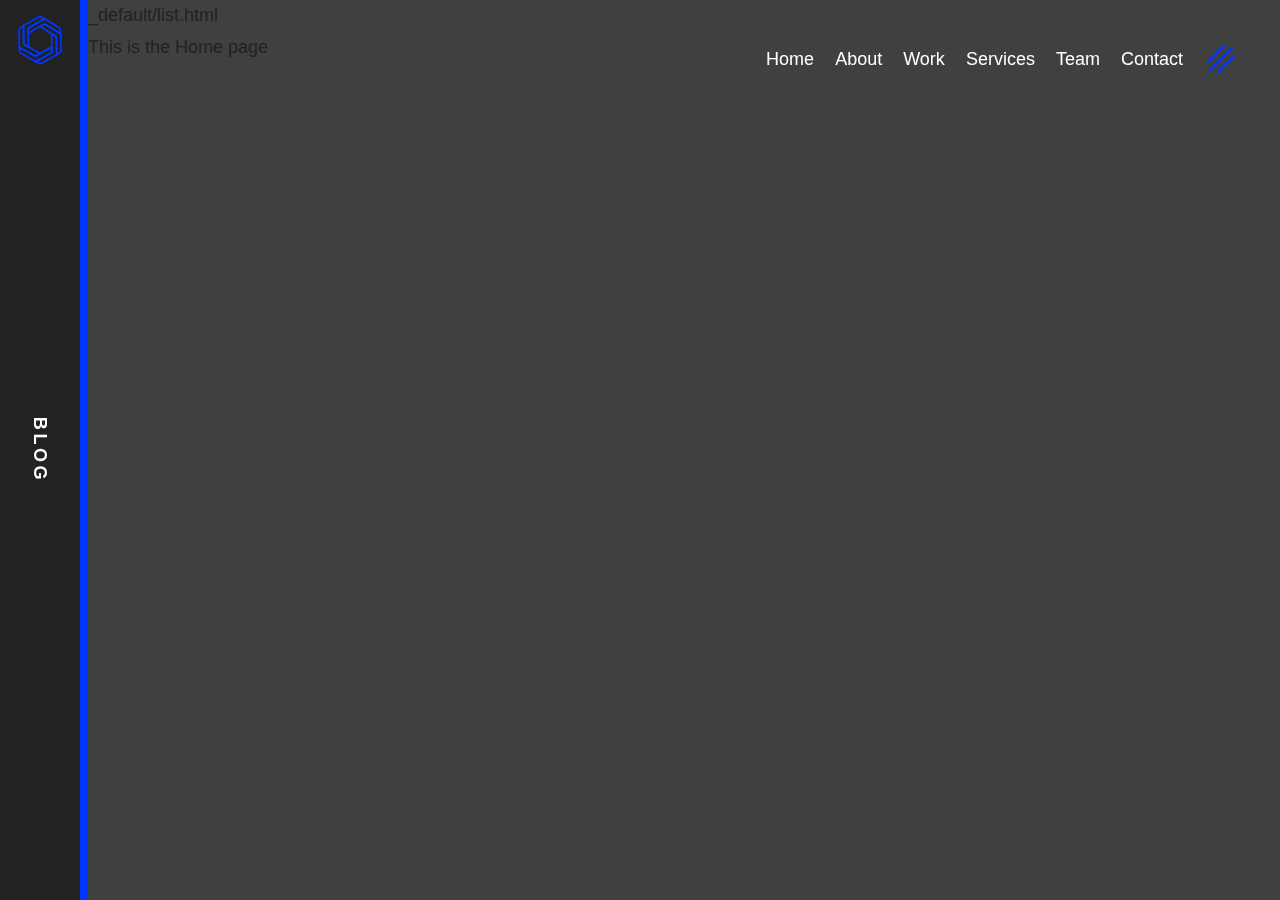
<file: index.html>
<!DOCTYPE html>


  
    
  
  

<html class="no-js" lang="en-AU" data-type="home">
  <head>
	<meta name="generator" content="Hugo 0.17" />
    <meta charset="utf-8">
    <meta http-equiv="X-UA-Compatible" content="IE=edge,chrome=1">

    <title>Tokomak Studio</title>

    <meta name="viewport" content="width=device-width, initial-scale=1.0, maximum-scale=1.0, user-scalable=no">
    <meta name="pinterest" content="nopin">

    <meta name="description" content="">

    






	





	





	



	



	


<meta property="og:locale" content="en_US" />
<meta property="og:type" content="artice" />
<meta property="og:site_name" content="Tokomak Studio" />
<meta property="og:url" content="http://tokomak-studio.github.io/" />
<meta property="og:image" content="http://tokomak-studio.github.io%!s(&lt;nil&gt;)" />
<meta property="og:title" content="" />
<meta property="og:description" content="" />

    


	





	






	



	



	
	


<meta name="twitter:card" content="summary_large_image" />
<meta name="twitter:site" content="@tokomak_studio" />
<meta name="twitter:creator" content="" />
<meta name="twitter:image" content="http://tokomak-studio.github.io%!s(&lt;nil&gt;)" />
<meta name="twitter:title" content="" />
<meta name="twitter:description" content="" />

    
    <link rel="apple-touch-icon" href="/apple-touch-icon.png">
    <link rel="stylesheet" href="/css/normalize.min.css">
    <link rel="stylesheet" href="/css/main.css">

    <link rel="canonical" href="http://tokomak-studio.github.io/">

    <script src="/js/vendor/modernizr-2.8.3.min.js"></script>

    <script>
        (function(b,o,i,l,e,r){b.GoogleAnalyticsObject=l;b[l]||(b[l]=
        function(){(b[l].q=b[l].q||[]).push(arguments)});b[l].l=+new Date;
        e=o.createElement(i);r=o.getElementsByTagName(i)[0];
        e.src='//www.google-analytics.com/analytics.js';
        r.parentNode.insertBefore(e,r)}(window,document,'script','ga'));
        ga('create','UA-XXXXX-X','auto');ga('send','pageview');
    </script>
  </head>

  <body id="barba-wrapper" itemscope="" itemtype="http://schema.org/WebPage">

    <div class="svg--icons">
      <svg xmlns="http://www.w3.org/2000/svg">
        <symbol id="logo" viewBox="0 0 50 50">
          <g id="icon">
          </g>
        </symbol>
        <symbol id="mark" viewBox="0 0 177 180">
          <g id="mark">
            <polygon points="89.28 138.3 29.89 105.43 28.71 37.83 13.71 49.82 13.5 116.33 71.94 148.68 89.28 138.3" style="fill:none;stroke:#0036ff;stroke-linejoin:round;stroke-width:6px"/><polygon points="46.7 114.57 46.32 46.69 104.7 12.59 86.9 5.38 28.79 37.73 29.89 105.43 46.7 114.57" style="fill:none;stroke:#0036ff;stroke-linejoin:round;stroke-width:6px"/><polygon points="46.42 64.95 105.53 32.31 163.34 67.36 161.2 48.28 105.05 12.63 46.32 46.69 46.42 64.95" style="fill:none;stroke:#0036ff;stroke-linejoin:round;stroke-width:6px"/><polygon points="89.45 41.19 146.45 77.47 148.56 143.02 164.12 131.76 163.34 67.36 105.8 32.15 89.45 41.19" style="fill:none;stroke:#0036ff;stroke-linejoin:round;stroke-width:6px"/><polygon points="130.42 67.36 130.75 134.78 72.89 168.14 90.68 175.38 148.56 143.02 146.75 77.29 130.42 67.36" style="fill:none;stroke:#0036ff;stroke-linejoin:round;stroke-width:6px"/><polygon points="130.82 114.57 72.01 148.47 13.5 116.33 16.03 135.37 72.89 168.14 130.75 134.78 130.82 114.57" style="fill:none;stroke:#0036ff;stroke-linejoin:round;stroke-width:6px"/>
          </g>
        </symbol>
        <symbol id="tile-arrow" viewBox="0 0 476.213 476.213">
          <g id="">
            <polygon points="345.606,107.5 324.394,128.713 418.787,223.107 0,223.107 0,253.107 418.787,253.107 324.394,347.5 345.606,368.713 476.213,238.106 " fill="#ffffff" />
          </g>
        </symbol>
        <symbol id="icon-facebook" viewBox="0 0 16 16">
          <title>Facebook</title>
          <g>
            <path d="M9.08,5.14V4a.61.61,0,0,1,.63-.69h1.61V.86H9.11a2.79,2.79,0,0,0-3,3V5.14H4.68V8H6.11v7.15H9V8H11.1l.1-1.12.16-1.74Z" />
          </g>
        </symbol>
        <symbol id="icon-instagram" viewBox="0 0 16 16">
          <title>Instagram</title>
          <g>
            <path d="M12.94,11.76a1.18,1.18,0,0,1-1.18,1.17H4.24a1.18,1.18,0,0,1-1.17-1.17v-5H4.89a3.11,3.11,0,0,0-.12.34A3.31,3.31,0,0,0,4.65,8a3.35,3.35,0,0,0,6.7,0,3.31,3.31,0,0,0-.13-.91,3.11,3.11,0,0,0-.12-.34h1.83v5Zm-6.68-5a2.15,2.15,0,0,1,3.5,0l.13.2A2.13,2.13,0,0,1,10.16,8,2.16,2.16,0,0,1,5.84,8a2.13,2.13,0,0,1,.28-1.05l.13-.2m6.19-3.46h.27V5.36H10.64V3.29Zm-.68-1.41H4.24A2.37,2.37,0,0,0,1.87,4.24v7.52a2.37,2.37,0,0,0,2.37,2.37h7.52a2.37,2.37,0,0,0,2.37-2.37V4.24a2.37,2.37,0,0,0-2.37-2.37" />
          </g>
        </symbol>
        <symbol id="icon-twitter" viewBox="0 0 1792 1792">
          <title>Twitter</title>
          <g>
            <path d="M1684 408q-67 98-162 167 1 14 1 42 0 130-38 259.5t-115.5 248.5-184.5 210.5-258 146-323 54.5q-271 0-496-145 35 4 78 4 225 0 401-138-105-2-188-64.5t-114-159.5q33 5 61 5 43 0 85-11-112-23-185.5-111.5t-73.5-205.5v-4q68 38 146 41-66-44-105-115t-39-154q0-88 44-163 121 149 294.5 238.5t371.5 99.5q-8-38-8-74 0-134 94.5-228.5t228.5-94.5q140 0 236 102 109-21 205-78-37 115-142 178 93-10 186-50z" />
          </g>
        </symbol>
        <symbol id="icon-linkedin" viewBox="0 0 16 16">
          <title>Linked In</title>
          <g>
            <polygon points="2.55 6.18 2.55 8.11 2.55 13.45 5.09 13.45 5.09 7.68 5.09 6.18 2.55 6.18" />
            <path d="M3.82,2.55A1.27,1.27,0,1,0,5.1,3.82,1.27,1.27,0,0,0,3.82,2.55" />
            <path d="M13.39,8.41c-.17-1.37-.8-2.23-2.65-2.23a2.28,2.28,0,0,0-2.14,1h0v-1h-2v7.26H8.66V9.85C8.66,8.9,8.84,8,10,8s1.25,1.09,1.25,1.93v3.54h2.18v-4h0a8.49,8.49,0,0,0-.06-1" />
          </g>
        </symbol>
        <symbol id="icon-email" viewBox="0 0 38.76 27.46">
          <title>Email</title>
          <g>
            <path d="M37.15,0H1.62A1.61,1.61,0,0,0,0,1.62v.32L18.15,20.08a1.73,1.73,0,0,0,2.45,0L38.76,1.93V1.62A1.61,1.61,0,0,0,37.15,0m1.61,22.67V4.79l-8.94,8.94ZM22,21.51a3.75,3.75,0,0,1-5.31,0l-6.35-6.35L0,25.53v.31a1.61,1.61,0,0,0,1.62,1.61H37.15a1.61,1.61,0,0,0,1.61-1.61v-.31L28.39,15.16ZM0,4.79V22.67l8.94-8.94Z" />
          </g>
        </symbol>
      </svg>
    </div>

    <div id="preloader"></div>

    <div id="menu" class="menu">
      <nav class="menu__nav">
        <ul>
          <li><a href="/">Home</a></li>
          <li><a href="/about/">About</a></li>
          <li><a href="/work/">Work</a></li>
          <li><a href="/services/">Services</a></li>
          <li><a href="/team/">Team</a></li>
          <li class="menu__nav--contact"><a class="no-barba" href="/contact/">Contact</a></li>
        </ul>
      </nav>
      <a href="#" class="menu__hamburger-btn close-contactmodal close-blogbar">
        <i><i></i></i>
        <i><i></i></i>
        <i><i></i></i>
      </a>
    </div>

    <div id="taskbar">
      <a href="/" class="taskbar__mark svg--icon">
        <svg><use xmlns:xlink="http://www.w3.org/1999/xlink" xlink:href="#mark"></use></svg>
      </a>

      <a href="#" id="taskbar__blog-btn" class="taskbar__blog-btn"><span>Blog</span></a>

      
      <div id="taskbar__blog-list" class="taskbar__blog-list">
        <ul>
          
            <li data-categories="[Development Best Practices]" style="background-image:url('/img/article1_320x320.jpg');" class=""><a href="/blog/test-1/"><span class="title">Freelance Design Tricks How To Get Away With Murder In The Workplace</span><span class="date">23.10.16</span><span class="tags"><span class="tag tag--latest">Latest</span><span class="tag">Best Practices</span></span></a><span class="bg"><i class="svg--icon"><svg><use xmlns:xlink="http://www.w3.org/1999/xlink" xlink:href="#tile-arrow"></use></svg></i></span></li>
          
            <li data-categories="[Design]" style="background-image:url('/img/article2_320x320.jpg');" class=""><a href="/blog/test-2/"><span class="title">Impact Of Extrinsic Motivation On Intrinsic Motivation</span><span class="date">21.03.16</span><span class="tags"><span class="tag tag--latest">Latest</span><span class="tag">Best Practices</span></span></a><span class="bg"><i class="svg--icon"><svg><use xmlns:xlink="http://www.w3.org/1999/xlink" xlink:href="#tile-arrow"></use></svg></i></span></li>
          
        </ul>
      </div>

      <div class="page-load">
        <div class="canvas"></div>
      </div>
    </div>

    <div id="contact--focus" class="close-contactmodal"></div>

    <div id="contact">
      <div class="contact--inner">
        <a href="#" id="contact__close-btn" class="contact__close-btn close-contactmodal"></a>
        <div class="contact__left close-contactmodal">
          
        </div>
        <div class="contact__right">
          
              

<h2 id="get-in-touch">Get in touch.</h2>

<h3 id="all-enquiries">All Enquiries</h3>

<p><a href="mailto:hello@tokomak.studio" target="_blank">hello@tokomak.studio</a><br />
<a href="tel:0000000000" target="_blank">0000 000 000</a></p>

<h3 id="prefer-coffee">Prefer coffee?</h3>

<p>No worries. We are happy to setup a meeting at your favourite cafe anywhere in the Sydney Metro area. Just call <a href="tel:0000000000" target="_blank">0000 000 000</a> to arrange a time.</p>

<h3 id="location">Location</h3>

<p>We are a diverse group of individuals operating remotely and servicing the Sydney Metro area.</p>

                    
        </div>
      </div>
    </div>

    <div class="barba-container">
        
	
		<main class="wrapper" data-type="home">
			_default/list.html
			<p>This is the Home page</p>
		</main>
	

	

    </div>

    <script src="/js/vendor/jquery-1.11.2.min.js"></script>
    <script src="/js/vendor/barba.min.js"></script>
    
    <script src="/js/main.js"></script>

  </body>
</html>
</file>
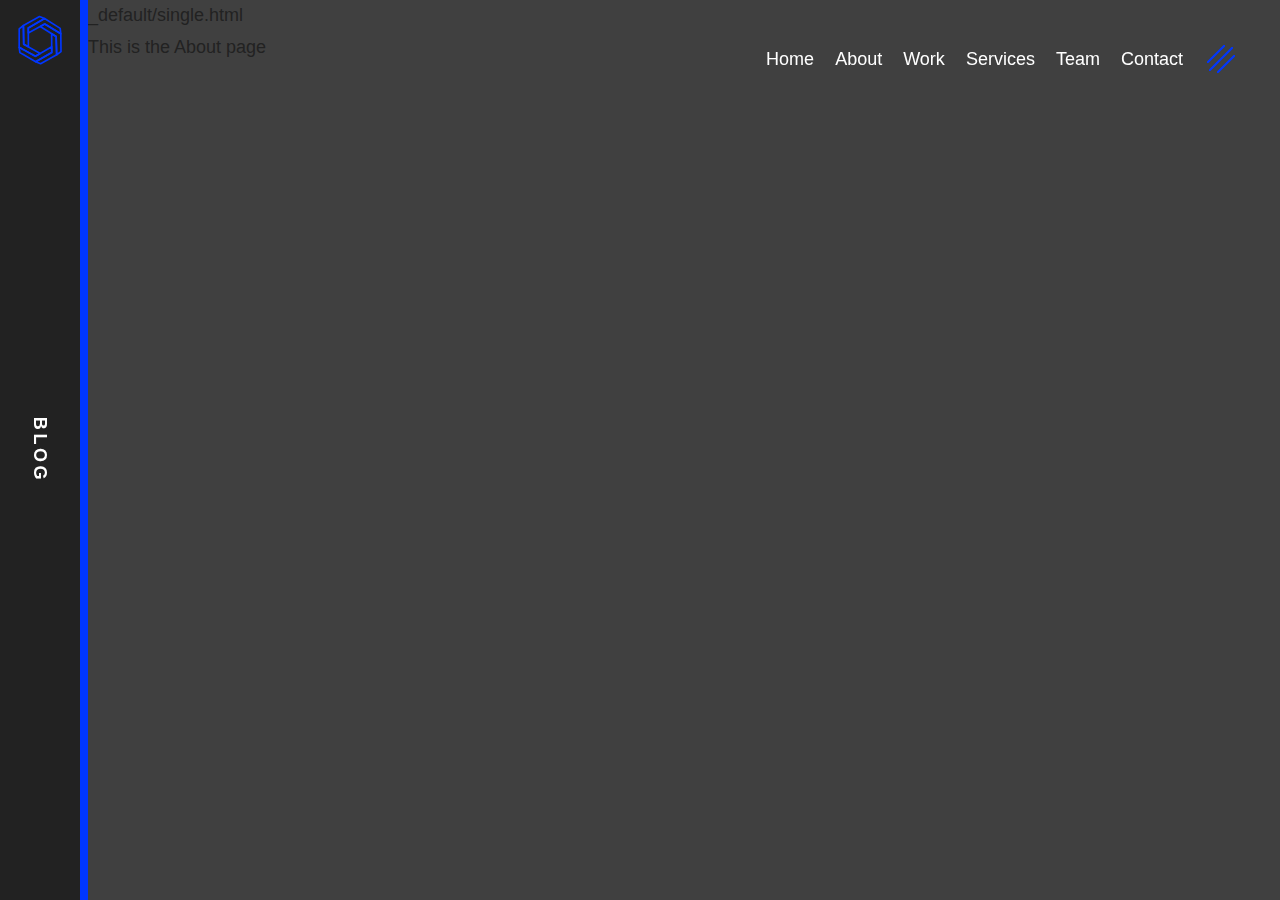
<file: about/index.html>
<!DOCTYPE html>


  
  
    
  

<html class="no-js" lang="en-AU" data-type="about">
  <head>
    <meta charset="utf-8">
    <meta http-equiv="X-UA-Compatible" content="IE=edge,chrome=1">

    <title>About | Tokomak Studio</title>

    <meta name="viewport" content="width=device-width, initial-scale=1.0, maximum-scale=1.0, user-scalable=no">
    <meta name="pinterest" content="nopin">

    <meta name="description" content="">

    






	





	





	



	



	


<meta property="og:locale" content="en_US" />
<meta property="og:type" content="artice" />
<meta property="og:site_name" content="Tokomak Studio" />
<meta property="og:url" content="http://tokomak-studio.github.io/about/" />
<meta property="og:image" content="http://tokomak-studio.github.io%!s(&lt;nil&gt;)" />
<meta property="og:title" content="" />
<meta property="og:description" content="" />

    


	





	






	



	



	
	


<meta name="twitter:card" content="summary_large_image" />
<meta name="twitter:site" content="@tokomak_studio" />
<meta name="twitter:creator" content="" />
<meta name="twitter:image" content="http://tokomak-studio.github.io%!s(&lt;nil&gt;)" />
<meta name="twitter:title" content="" />
<meta name="twitter:description" content="" />

    
    <link rel="apple-touch-icon" href="/apple-touch-icon.png">
    <link rel="stylesheet" href="/css/normalize.min.css">
    <link rel="stylesheet" href="/css/main.css">

    <link rel="canonical" href="http://tokomak-studio.github.io/about/">

    <script src="/js/vendor/modernizr-2.8.3.min.js"></script>

    <script>
        (function(b,o,i,l,e,r){b.GoogleAnalyticsObject=l;b[l]||(b[l]=
        function(){(b[l].q=b[l].q||[]).push(arguments)});b[l].l=+new Date;
        e=o.createElement(i);r=o.getElementsByTagName(i)[0];
        e.src='//www.google-analytics.com/analytics.js';
        r.parentNode.insertBefore(e,r)}(window,document,'script','ga'));
        ga('create','UA-XXXXX-X','auto');ga('send','pageview');
    </script>
  </head>

  <body id="barba-wrapper" itemscope="" itemtype="http://schema.org/WebPage">

    <div class="svg--icons">
      <svg xmlns="http://www.w3.org/2000/svg">
        <symbol id="logo" viewBox="0 0 50 50">
          <g id="icon">
          </g>
        </symbol>
        <symbol id="mark" viewBox="0 0 177 180">
          <g id="mark">
            <polygon points="89.28 138.3 29.89 105.43 28.71 37.83 13.71 49.82 13.5 116.33 71.94 148.68 89.28 138.3" style="fill:none;stroke:#0036ff;stroke-linejoin:round;stroke-width:6px"/><polygon points="46.7 114.57 46.32 46.69 104.7 12.59 86.9 5.38 28.79 37.73 29.89 105.43 46.7 114.57" style="fill:none;stroke:#0036ff;stroke-linejoin:round;stroke-width:6px"/><polygon points="46.42 64.95 105.53 32.31 163.34 67.36 161.2 48.28 105.05 12.63 46.32 46.69 46.42 64.95" style="fill:none;stroke:#0036ff;stroke-linejoin:round;stroke-width:6px"/><polygon points="89.45 41.19 146.45 77.47 148.56 143.02 164.12 131.76 163.34 67.36 105.8 32.15 89.45 41.19" style="fill:none;stroke:#0036ff;stroke-linejoin:round;stroke-width:6px"/><polygon points="130.42 67.36 130.75 134.78 72.89 168.14 90.68 175.38 148.56 143.02 146.75 77.29 130.42 67.36" style="fill:none;stroke:#0036ff;stroke-linejoin:round;stroke-width:6px"/><polygon points="130.82 114.57 72.01 148.47 13.5 116.33 16.03 135.37 72.89 168.14 130.75 134.78 130.82 114.57" style="fill:none;stroke:#0036ff;stroke-linejoin:round;stroke-width:6px"/>
          </g>
        </symbol>
        <symbol id="tile-arrow" viewBox="0 0 476.213 476.213">
          <g id="">
            <polygon points="345.606,107.5 324.394,128.713 418.787,223.107 0,223.107 0,253.107 418.787,253.107 324.394,347.5 345.606,368.713 476.213,238.106 " fill="#ffffff" />
          </g>
        </symbol>
        <symbol id="icon-facebook" viewBox="0 0 16 16">
          <title>Facebook</title>
          <g>
            <path d="M9.08,5.14V4a.61.61,0,0,1,.63-.69h1.61V.86H9.11a2.79,2.79,0,0,0-3,3V5.14H4.68V8H6.11v7.15H9V8H11.1l.1-1.12.16-1.74Z" />
          </g>
        </symbol>
        <symbol id="icon-instagram" viewBox="0 0 16 16">
          <title>Instagram</title>
          <g>
            <path d="M12.94,11.76a1.18,1.18,0,0,1-1.18,1.17H4.24a1.18,1.18,0,0,1-1.17-1.17v-5H4.89a3.11,3.11,0,0,0-.12.34A3.31,3.31,0,0,0,4.65,8a3.35,3.35,0,0,0,6.7,0,3.31,3.31,0,0,0-.13-.91,3.11,3.11,0,0,0-.12-.34h1.83v5Zm-6.68-5a2.15,2.15,0,0,1,3.5,0l.13.2A2.13,2.13,0,0,1,10.16,8,2.16,2.16,0,0,1,5.84,8a2.13,2.13,0,0,1,.28-1.05l.13-.2m6.19-3.46h.27V5.36H10.64V3.29Zm-.68-1.41H4.24A2.37,2.37,0,0,0,1.87,4.24v7.52a2.37,2.37,0,0,0,2.37,2.37h7.52a2.37,2.37,0,0,0,2.37-2.37V4.24a2.37,2.37,0,0,0-2.37-2.37" />
          </g>
        </symbol>
        <symbol id="icon-twitter" viewBox="0 0 1792 1792">
          <title>Twitter</title>
          <g>
            <path d="M1684 408q-67 98-162 167 1 14 1 42 0 130-38 259.5t-115.5 248.5-184.5 210.5-258 146-323 54.5q-271 0-496-145 35 4 78 4 225 0 401-138-105-2-188-64.5t-114-159.5q33 5 61 5 43 0 85-11-112-23-185.5-111.5t-73.5-205.5v-4q68 38 146 41-66-44-105-115t-39-154q0-88 44-163 121 149 294.5 238.5t371.5 99.5q-8-38-8-74 0-134 94.5-228.5t228.5-94.5q140 0 236 102 109-21 205-78-37 115-142 178 93-10 186-50z" />
          </g>
        </symbol>
        <symbol id="icon-linkedin" viewBox="0 0 16 16">
          <title>Linked In</title>
          <g>
            <polygon points="2.55 6.18 2.55 8.11 2.55 13.45 5.09 13.45 5.09 7.68 5.09 6.18 2.55 6.18" />
            <path d="M3.82,2.55A1.27,1.27,0,1,0,5.1,3.82,1.27,1.27,0,0,0,3.82,2.55" />
            <path d="M13.39,8.41c-.17-1.37-.8-2.23-2.65-2.23a2.28,2.28,0,0,0-2.14,1h0v-1h-2v7.26H8.66V9.85C8.66,8.9,8.84,8,10,8s1.25,1.09,1.25,1.93v3.54h2.18v-4h0a8.49,8.49,0,0,0-.06-1" />
          </g>
        </symbol>
        <symbol id="icon-email" viewBox="0 0 38.76 27.46">
          <title>Email</title>
          <g>
            <path d="M37.15,0H1.62A1.61,1.61,0,0,0,0,1.62v.32L18.15,20.08a1.73,1.73,0,0,0,2.45,0L38.76,1.93V1.62A1.61,1.61,0,0,0,37.15,0m1.61,22.67V4.79l-8.94,8.94ZM22,21.51a3.75,3.75,0,0,1-5.31,0l-6.35-6.35L0,25.53v.31a1.61,1.61,0,0,0,1.62,1.61H37.15a1.61,1.61,0,0,0,1.61-1.61v-.31L28.39,15.16ZM0,4.79V22.67l8.94-8.94Z" />
          </g>
        </symbol>
      </svg>
    </div>

    <div id="preloader"></div>

    <div id="menu" class="menu">
      <nav class="menu__nav">
        <ul>
          <li><a href="/">Home</a></li>
          <li><a href="/about/">About</a></li>
          <li><a href="/work/">Work</a></li>
          <li><a href="/services/">Services</a></li>
          <li><a href="/team/">Team</a></li>
          <li class="menu__nav--contact"><a class="no-barba" href="/contact/">Contact</a></li>
        </ul>
      </nav>
      <a href="#" class="menu__hamburger-btn close-contactmodal close-blogbar">
        <i><i></i></i>
        <i><i></i></i>
        <i><i></i></i>
      </a>
    </div>

    <div id="taskbar">
      <a href="/" class="taskbar__mark svg--icon">
        <svg><use xmlns:xlink="http://www.w3.org/1999/xlink" xlink:href="#mark"></use></svg>
      </a>

      <a href="#" id="taskbar__blog-btn" class="taskbar__blog-btn"><span>Blog</span></a>

      
      <div id="taskbar__blog-list" class="taskbar__blog-list">
        <ul>
          
            <li data-categories="[Development Best Practices]" style="background-image:url('/img/article1_320x320.jpg');" class=""><a href="/blog/test-1/"><span class="title">Freelance Design Tricks How To Get Away With Murder In The Workplace</span><span class="date">23.10.16</span><span class="tags"><span class="tag tag--latest">Latest</span><span class="tag">Best Practices</span></span></a><span class="bg"><i class="svg--icon"><svg><use xmlns:xlink="http://www.w3.org/1999/xlink" xlink:href="#tile-arrow"></use></svg></i></span></li>
          
            <li data-categories="[Design]" style="background-image:url('/img/article2_320x320.jpg');" class=""><a href="/blog/test-2/"><span class="title">Impact Of Extrinsic Motivation On Intrinsic Motivation</span><span class="date">21.03.16</span><span class="tags"><span class="tag tag--latest">Latest</span><span class="tag">Best Practices</span></span></a><span class="bg"><i class="svg--icon"><svg><use xmlns:xlink="http://www.w3.org/1999/xlink" xlink:href="#tile-arrow"></use></svg></i></span></li>
          
        </ul>
      </div>

      <div class="page-load">
        <div class="canvas"></div>
      </div>
    </div>

    <div id="contact--focus" class="close-contactmodal"></div>

    <div id="contact">
      <div class="contact--inner">
        <a href="#" id="contact__close-btn" class="contact__close-btn close-contactmodal"></a>
        <div class="contact__left close-contactmodal">
          
        </div>
        <div class="contact__right">
          
              

<h2 id="get-in-touch">Get in touch.</h2>

<h3 id="all-enquiries">All Enquiries</h3>

<p><a href="mailto:hello@tokomak.studio" target="_blank">hello@tokomak.studio</a><br />
<a href="tel:0000000000" target="_blank">0000 000 000</a></p>

<h3 id="prefer-coffee">Prefer coffee?</h3>

<p>No worries. We are happy to setup a meeting at your favourite cafe anywhere in the Sydney Metro area. Just call <a href="tel:0000000000" target="_blank">0000 000 000</a> to arrange a time.</p>

<h3 id="location">Location</h3>

<p>We are a diverse group of individuals operating remotely and servicing the Sydney Metro area.</p>

                    
        </div>
      </div>
    </div>

    <div class="barba-container">
        
	
	
		
	

	<main class="wrapper" data-type="about">
		_default/single.html
		<p>This is the About page</p>

	</main>

    </div>

    <script src="/js/vendor/jquery-1.11.2.min.js"></script>
    <script src="/js/vendor/barba.min.js"></script>
    
    <script src="/js/main.js"></script>

  </body>
</html>
</file>
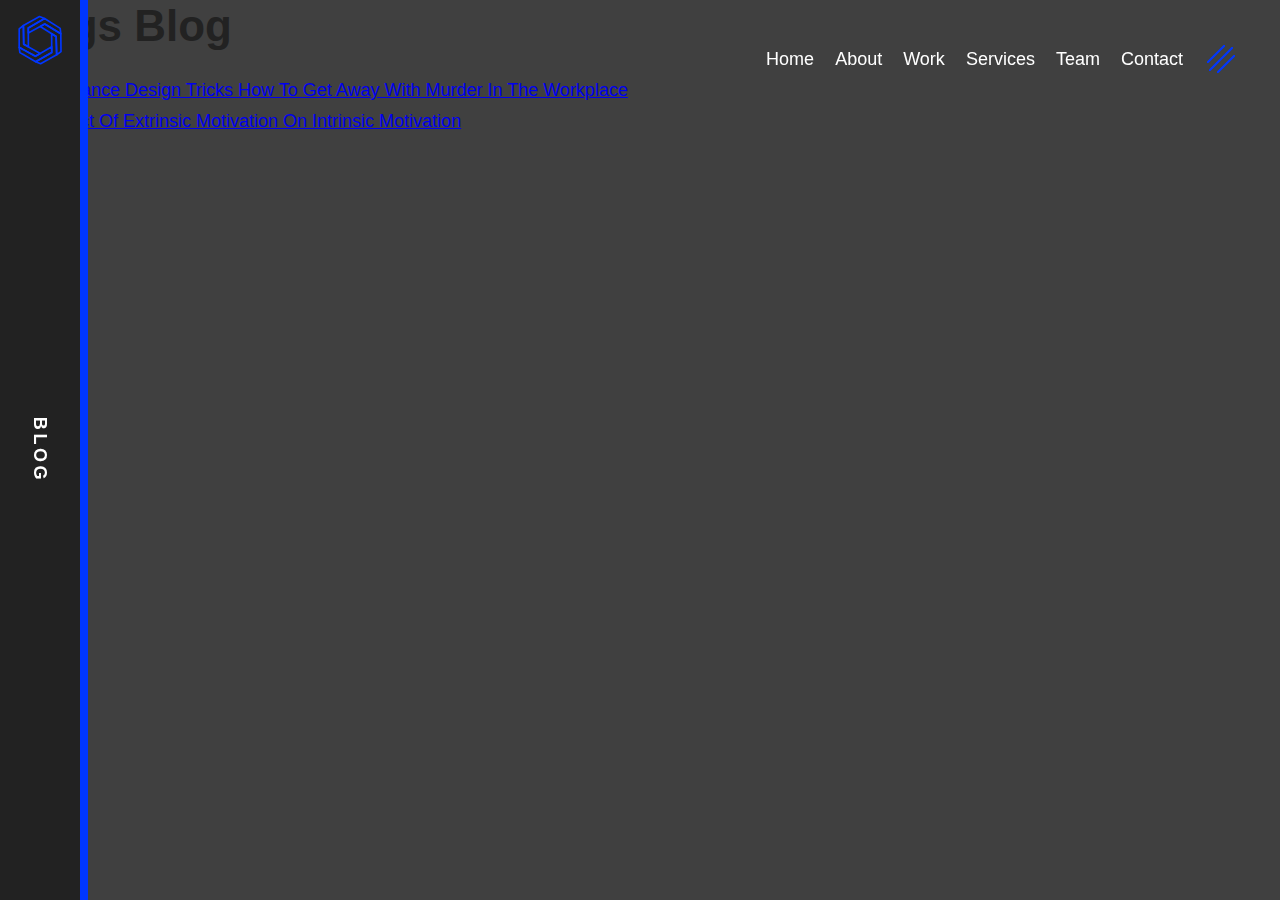
<file: blog/index.html>
<!DOCTYPE html>


  
  

<html class="no-js" lang="en-AU" data-type="default">
  <head>
    <meta charset="utf-8">
    <meta http-equiv="X-UA-Compatible" content="IE=edge,chrome=1">

    <title>Blogs | Tokomak Studio</title>

    <meta name="viewport" content="width=device-width, initial-scale=1.0, maximum-scale=1.0, user-scalable=no">
    <meta name="pinterest" content="nopin">

    <meta name="description" content="">

    






	





	





	



	



	


<meta property="og:locale" content="en_US" />
<meta property="og:type" content="artice" />
<meta property="og:site_name" content="Tokomak Studio" />
<meta property="og:url" content="http://tokomak-studio.github.io/blog/" />
<meta property="og:image" content="http://tokomak-studio.github.io%!s(&lt;nil&gt;)" />
<meta property="og:title" content="" />
<meta property="og:description" content="" />

    


	





	






	



	



	
	


<meta name="twitter:card" content="summary_large_image" />
<meta name="twitter:site" content="@tokomak_studio" />
<meta name="twitter:creator" content="" />
<meta name="twitter:image" content="http://tokomak-studio.github.io%!s(&lt;nil&gt;)" />
<meta name="twitter:title" content="" />
<meta name="twitter:description" content="" />

    
    <link rel="apple-touch-icon" href="/apple-touch-icon.png">
    <link rel="stylesheet" href="/css/normalize.min.css">
    <link rel="stylesheet" href="/css/main.css">

    <link rel="canonical" href="http://tokomak-studio.github.io/blog/">

    <script src="/js/vendor/modernizr-2.8.3.min.js"></script>

    <script>
        (function(b,o,i,l,e,r){b.GoogleAnalyticsObject=l;b[l]||(b[l]=
        function(){(b[l].q=b[l].q||[]).push(arguments)});b[l].l=+new Date;
        e=o.createElement(i);r=o.getElementsByTagName(i)[0];
        e.src='//www.google-analytics.com/analytics.js';
        r.parentNode.insertBefore(e,r)}(window,document,'script','ga'));
        ga('create','UA-XXXXX-X','auto');ga('send','pageview');
    </script>
  </head>

  <body id="barba-wrapper" itemscope="" itemtype="http://schema.org/WebPage">

    <div class="svg--icons">
      <svg xmlns="http://www.w3.org/2000/svg">
        <symbol id="logo" viewBox="0 0 50 50">
          <g id="icon">
          </g>
        </symbol>
        <symbol id="mark" viewBox="0 0 177 180">
          <g id="mark">
            <polygon points="89.28 138.3 29.89 105.43 28.71 37.83 13.71 49.82 13.5 116.33 71.94 148.68 89.28 138.3" style="fill:none;stroke:#0036ff;stroke-linejoin:round;stroke-width:6px"/><polygon points="46.7 114.57 46.32 46.69 104.7 12.59 86.9 5.38 28.79 37.73 29.89 105.43 46.7 114.57" style="fill:none;stroke:#0036ff;stroke-linejoin:round;stroke-width:6px"/><polygon points="46.42 64.95 105.53 32.31 163.34 67.36 161.2 48.28 105.05 12.63 46.32 46.69 46.42 64.95" style="fill:none;stroke:#0036ff;stroke-linejoin:round;stroke-width:6px"/><polygon points="89.45 41.19 146.45 77.47 148.56 143.02 164.12 131.76 163.34 67.36 105.8 32.15 89.45 41.19" style="fill:none;stroke:#0036ff;stroke-linejoin:round;stroke-width:6px"/><polygon points="130.42 67.36 130.75 134.78 72.89 168.14 90.68 175.38 148.56 143.02 146.75 77.29 130.42 67.36" style="fill:none;stroke:#0036ff;stroke-linejoin:round;stroke-width:6px"/><polygon points="130.82 114.57 72.01 148.47 13.5 116.33 16.03 135.37 72.89 168.14 130.75 134.78 130.82 114.57" style="fill:none;stroke:#0036ff;stroke-linejoin:round;stroke-width:6px"/>
          </g>
        </symbol>
        <symbol id="tile-arrow" viewBox="0 0 476.213 476.213">
          <g id="">
            <polygon points="345.606,107.5 324.394,128.713 418.787,223.107 0,223.107 0,253.107 418.787,253.107 324.394,347.5 345.606,368.713 476.213,238.106 " fill="#ffffff" />
          </g>
        </symbol>
        <symbol id="icon-facebook" viewBox="0 0 16 16">
          <title>Facebook</title>
          <g>
            <path d="M9.08,5.14V4a.61.61,0,0,1,.63-.69h1.61V.86H9.11a2.79,2.79,0,0,0-3,3V5.14H4.68V8H6.11v7.15H9V8H11.1l.1-1.12.16-1.74Z" />
          </g>
        </symbol>
        <symbol id="icon-instagram" viewBox="0 0 16 16">
          <title>Instagram</title>
          <g>
            <path d="M12.94,11.76a1.18,1.18,0,0,1-1.18,1.17H4.24a1.18,1.18,0,0,1-1.17-1.17v-5H4.89a3.11,3.11,0,0,0-.12.34A3.31,3.31,0,0,0,4.65,8a3.35,3.35,0,0,0,6.7,0,3.31,3.31,0,0,0-.13-.91,3.11,3.11,0,0,0-.12-.34h1.83v5Zm-6.68-5a2.15,2.15,0,0,1,3.5,0l.13.2A2.13,2.13,0,0,1,10.16,8,2.16,2.16,0,0,1,5.84,8a2.13,2.13,0,0,1,.28-1.05l.13-.2m6.19-3.46h.27V5.36H10.64V3.29Zm-.68-1.41H4.24A2.37,2.37,0,0,0,1.87,4.24v7.52a2.37,2.37,0,0,0,2.37,2.37h7.52a2.37,2.37,0,0,0,2.37-2.37V4.24a2.37,2.37,0,0,0-2.37-2.37" />
          </g>
        </symbol>
        <symbol id="icon-twitter" viewBox="0 0 1792 1792">
          <title>Twitter</title>
          <g>
            <path d="M1684 408q-67 98-162 167 1 14 1 42 0 130-38 259.5t-115.5 248.5-184.5 210.5-258 146-323 54.5q-271 0-496-145 35 4 78 4 225 0 401-138-105-2-188-64.5t-114-159.5q33 5 61 5 43 0 85-11-112-23-185.5-111.5t-73.5-205.5v-4q68 38 146 41-66-44-105-115t-39-154q0-88 44-163 121 149 294.5 238.5t371.5 99.5q-8-38-8-74 0-134 94.5-228.5t228.5-94.5q140 0 236 102 109-21 205-78-37 115-142 178 93-10 186-50z" />
          </g>
        </symbol>
        <symbol id="icon-linkedin" viewBox="0 0 16 16">
          <title>Linked In</title>
          <g>
            <polygon points="2.55 6.18 2.55 8.11 2.55 13.45 5.09 13.45 5.09 7.68 5.09 6.18 2.55 6.18" />
            <path d="M3.82,2.55A1.27,1.27,0,1,0,5.1,3.82,1.27,1.27,0,0,0,3.82,2.55" />
            <path d="M13.39,8.41c-.17-1.37-.8-2.23-2.65-2.23a2.28,2.28,0,0,0-2.14,1h0v-1h-2v7.26H8.66V9.85C8.66,8.9,8.84,8,10,8s1.25,1.09,1.25,1.93v3.54h2.18v-4h0a8.49,8.49,0,0,0-.06-1" />
          </g>
        </symbol>
        <symbol id="icon-email" viewBox="0 0 38.76 27.46">
          <title>Email</title>
          <g>
            <path d="M37.15,0H1.62A1.61,1.61,0,0,0,0,1.62v.32L18.15,20.08a1.73,1.73,0,0,0,2.45,0L38.76,1.93V1.62A1.61,1.61,0,0,0,37.15,0m1.61,22.67V4.79l-8.94,8.94ZM22,21.51a3.75,3.75,0,0,1-5.31,0l-6.35-6.35L0,25.53v.31a1.61,1.61,0,0,0,1.62,1.61H37.15a1.61,1.61,0,0,0,1.61-1.61v-.31L28.39,15.16ZM0,4.79V22.67l8.94-8.94Z" />
          </g>
        </symbol>
      </svg>
    </div>

    <div id="preloader"></div>

    <div id="menu" class="menu">
      <nav class="menu__nav">
        <ul>
          <li><a href="/">Home</a></li>
          <li><a href="/about/">About</a></li>
          <li><a href="/work/">Work</a></li>
          <li><a href="/services/">Services</a></li>
          <li><a href="/team/">Team</a></li>
          <li class="menu__nav--contact"><a class="no-barba" href="/contact/">Contact</a></li>
        </ul>
      </nav>
      <a href="#" class="menu__hamburger-btn close-contactmodal close-blogbar">
        <i><i></i></i>
        <i><i></i></i>
        <i><i></i></i>
      </a>
    </div>

    <div id="taskbar">
      <a href="/" class="taskbar__mark svg--icon">
        <svg><use xmlns:xlink="http://www.w3.org/1999/xlink" xlink:href="#mark"></use></svg>
      </a>

      <a href="#" id="taskbar__blog-btn" class="taskbar__blog-btn"><span>Blog</span></a>

      
      <div id="taskbar__blog-list" class="taskbar__blog-list">
        <ul>
          
            <li data-categories="[Development Best Practices]" style="background-image:url('/img/article1_320x320.jpg');" class=""><a href="/blog/test-1/"><span class="title">Freelance Design Tricks How To Get Away With Murder In The Workplace</span><span class="date">23.10.16</span><span class="tags"><span class="tag tag--latest">Latest</span><span class="tag">Best Practices</span></span></a><span class="bg"><i class="svg--icon"><svg><use xmlns:xlink="http://www.w3.org/1999/xlink" xlink:href="#tile-arrow"></use></svg></i></span></li>
          
            <li data-categories="[Design]" style="background-image:url('/img/article2_320x320.jpg');" class=""><a href="/blog/test-2/"><span class="title">Impact Of Extrinsic Motivation On Intrinsic Motivation</span><span class="date">21.03.16</span><span class="tags"><span class="tag tag--latest">Latest</span><span class="tag">Best Practices</span></span></a><span class="bg"><i class="svg--icon"><svg><use xmlns:xlink="http://www.w3.org/1999/xlink" xlink:href="#tile-arrow"></use></svg></i></span></li>
          
        </ul>
      </div>

      <div class="page-load">
        <div class="canvas"></div>
      </div>
    </div>

    <div id="contact--focus" class="close-contactmodal"></div>

    <div id="contact">
      <div class="contact--inner">
        <a href="#" id="contact__close-btn" class="contact__close-btn close-contactmodal"></a>
        <div class="contact__left close-contactmodal">
          
        </div>
        <div class="contact__right">
          
              

<h2 id="get-in-touch">Get in touch.</h2>

<h3 id="all-enquiries">All Enquiries</h3>

<p><a href="mailto:hello@tokomak.studio" target="_blank">hello@tokomak.studio</a><br />
<a href="tel:0000000000" target="_blank">0000 000 000</a></p>

<h3 id="prefer-coffee">Prefer coffee?</h3>

<p>No worries. We are happy to setup a meeting at your favourite cafe anywhere in the Sydney Metro area. Just call <a href="tel:0000000000" target="_blank">0000 000 000</a> to arrange a time.</p>

<h3 id="location">Location</h3>

<p>We are a diverse group of individuals operating remotely and servicing the Sydney Metro area.</p>

                    
        </div>
      </div>
    </div>

    <div class="barba-container">
        
	<div>
		<h1 id="title">Blogs Blog</h1>
        <ul id="list">
            
                <li><a href="http://tokomak-studio.github.io/blog/test-1/">Freelance Design Tricks How To Get Away With Murder In The Workplace</a></li>
            
                <li><a href="http://tokomak-studio.github.io/blog/test-2/">Impact Of Extrinsic Motivation On Intrinsic Motivation</a></li>
            
        </ul>
	</div>

    </div>

    <script src="/js/vendor/jquery-1.11.2.min.js"></script>
    <script src="/js/vendor/barba.min.js"></script>
    
    <script src="/js/main.js"></script>

  </body>
</html>
</file>
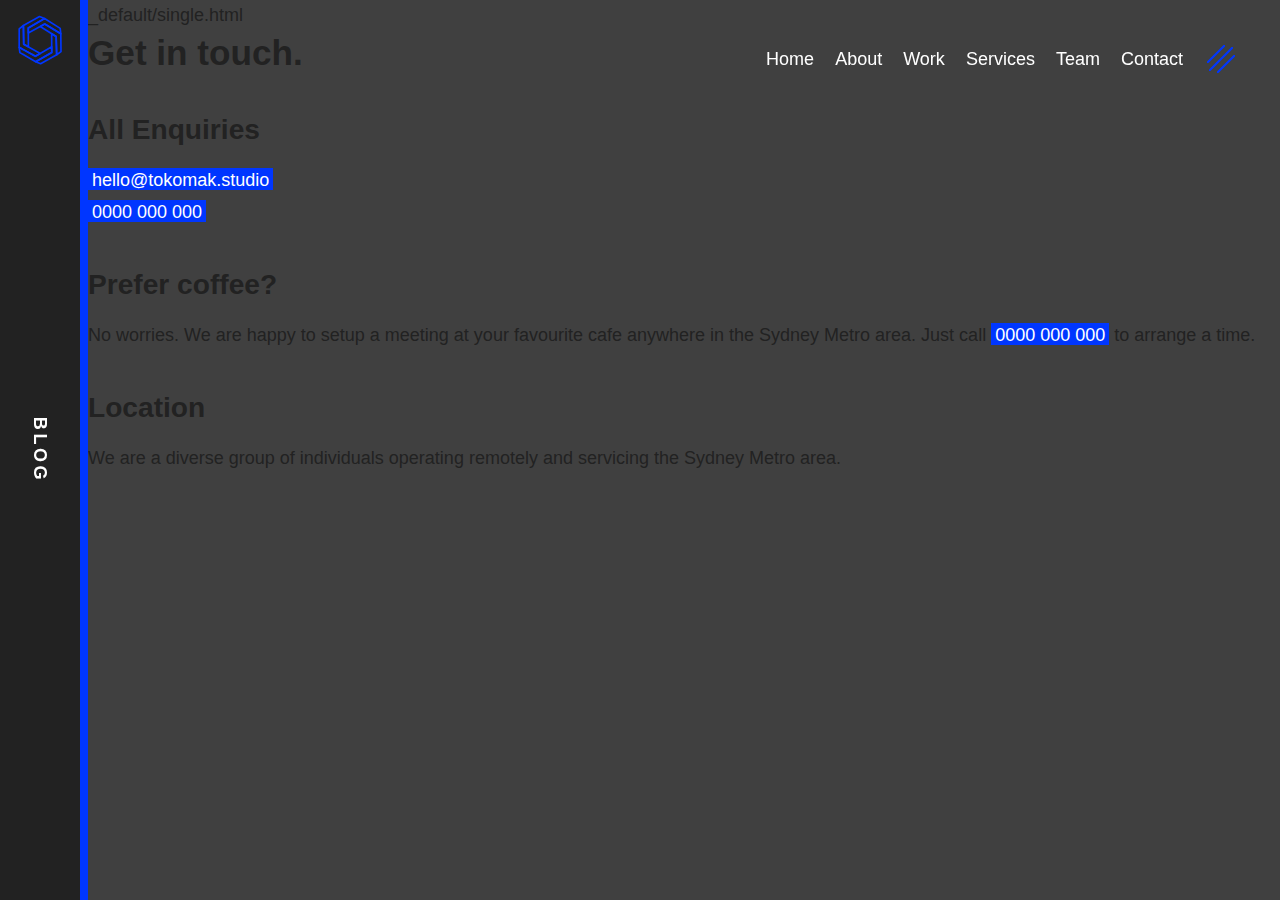
<file: contact/index.html>
<!DOCTYPE html>


  
  
    
  

<html class="no-js" lang="en-AU" data-type="contact">
  <head>
    <meta charset="utf-8">
    <meta http-equiv="X-UA-Compatible" content="IE=edge,chrome=1">

    <title>Contact | Tokomak Studio</title>

    <meta name="viewport" content="width=device-width, initial-scale=1.0, maximum-scale=1.0, user-scalable=no">
    <meta name="pinterest" content="nopin">

    <meta name="description" content="">

    






	





	





	



	



	


<meta property="og:locale" content="en_US" />
<meta property="og:type" content="artice" />
<meta property="og:site_name" content="Tokomak Studio" />
<meta property="og:url" content="http://tokomak-studio.github.io/contact/" />
<meta property="og:image" content="http://tokomak-studio.github.io%!s(&lt;nil&gt;)" />
<meta property="og:title" content="" />
<meta property="og:description" content="" />

    


	





	






	



	



	
	


<meta name="twitter:card" content="summary_large_image" />
<meta name="twitter:site" content="@tokomak_studio" />
<meta name="twitter:creator" content="" />
<meta name="twitter:image" content="http://tokomak-studio.github.io%!s(&lt;nil&gt;)" />
<meta name="twitter:title" content="" />
<meta name="twitter:description" content="" />

    
    <link rel="apple-touch-icon" href="/apple-touch-icon.png">
    <link rel="stylesheet" href="/css/normalize.min.css">
    <link rel="stylesheet" href="/css/main.css">

    <link rel="canonical" href="http://tokomak-studio.github.io/contact/">

    <script src="/js/vendor/modernizr-2.8.3.min.js"></script>

    <script>
        (function(b,o,i,l,e,r){b.GoogleAnalyticsObject=l;b[l]||(b[l]=
        function(){(b[l].q=b[l].q||[]).push(arguments)});b[l].l=+new Date;
        e=o.createElement(i);r=o.getElementsByTagName(i)[0];
        e.src='//www.google-analytics.com/analytics.js';
        r.parentNode.insertBefore(e,r)}(window,document,'script','ga'));
        ga('create','UA-XXXXX-X','auto');ga('send','pageview');
    </script>
  </head>

  <body id="barba-wrapper" itemscope="" itemtype="http://schema.org/WebPage">

    <div class="svg--icons">
      <svg xmlns="http://www.w3.org/2000/svg">
        <symbol id="logo" viewBox="0 0 50 50">
          <g id="icon">
          </g>
        </symbol>
        <symbol id="mark" viewBox="0 0 177 180">
          <g id="mark">
            <polygon points="89.28 138.3 29.89 105.43 28.71 37.83 13.71 49.82 13.5 116.33 71.94 148.68 89.28 138.3" style="fill:none;stroke:#0036ff;stroke-linejoin:round;stroke-width:6px"/><polygon points="46.7 114.57 46.32 46.69 104.7 12.59 86.9 5.38 28.79 37.73 29.89 105.43 46.7 114.57" style="fill:none;stroke:#0036ff;stroke-linejoin:round;stroke-width:6px"/><polygon points="46.42 64.95 105.53 32.31 163.34 67.36 161.2 48.28 105.05 12.63 46.32 46.69 46.42 64.95" style="fill:none;stroke:#0036ff;stroke-linejoin:round;stroke-width:6px"/><polygon points="89.45 41.19 146.45 77.47 148.56 143.02 164.12 131.76 163.34 67.36 105.8 32.15 89.45 41.19" style="fill:none;stroke:#0036ff;stroke-linejoin:round;stroke-width:6px"/><polygon points="130.42 67.36 130.75 134.78 72.89 168.14 90.68 175.38 148.56 143.02 146.75 77.29 130.42 67.36" style="fill:none;stroke:#0036ff;stroke-linejoin:round;stroke-width:6px"/><polygon points="130.82 114.57 72.01 148.47 13.5 116.33 16.03 135.37 72.89 168.14 130.75 134.78 130.82 114.57" style="fill:none;stroke:#0036ff;stroke-linejoin:round;stroke-width:6px"/>
          </g>
        </symbol>
        <symbol id="tile-arrow" viewBox="0 0 476.213 476.213">
          <g id="">
            <polygon points="345.606,107.5 324.394,128.713 418.787,223.107 0,223.107 0,253.107 418.787,253.107 324.394,347.5 345.606,368.713 476.213,238.106 " fill="#ffffff" />
          </g>
        </symbol>
        <symbol id="icon-facebook" viewBox="0 0 16 16">
          <title>Facebook</title>
          <g>
            <path d="M9.08,5.14V4a.61.61,0,0,1,.63-.69h1.61V.86H9.11a2.79,2.79,0,0,0-3,3V5.14H4.68V8H6.11v7.15H9V8H11.1l.1-1.12.16-1.74Z" />
          </g>
        </symbol>
        <symbol id="icon-instagram" viewBox="0 0 16 16">
          <title>Instagram</title>
          <g>
            <path d="M12.94,11.76a1.18,1.18,0,0,1-1.18,1.17H4.24a1.18,1.18,0,0,1-1.17-1.17v-5H4.89a3.11,3.11,0,0,0-.12.34A3.31,3.31,0,0,0,4.65,8a3.35,3.35,0,0,0,6.7,0,3.31,3.31,0,0,0-.13-.91,3.11,3.11,0,0,0-.12-.34h1.83v5Zm-6.68-5a2.15,2.15,0,0,1,3.5,0l.13.2A2.13,2.13,0,0,1,10.16,8,2.16,2.16,0,0,1,5.84,8a2.13,2.13,0,0,1,.28-1.05l.13-.2m6.19-3.46h.27V5.36H10.64V3.29Zm-.68-1.41H4.24A2.37,2.37,0,0,0,1.87,4.24v7.52a2.37,2.37,0,0,0,2.37,2.37h7.52a2.37,2.37,0,0,0,2.37-2.37V4.24a2.37,2.37,0,0,0-2.37-2.37" />
          </g>
        </symbol>
        <symbol id="icon-twitter" viewBox="0 0 1792 1792">
          <title>Twitter</title>
          <g>
            <path d="M1684 408q-67 98-162 167 1 14 1 42 0 130-38 259.5t-115.5 248.5-184.5 210.5-258 146-323 54.5q-271 0-496-145 35 4 78 4 225 0 401-138-105-2-188-64.5t-114-159.5q33 5 61 5 43 0 85-11-112-23-185.5-111.5t-73.5-205.5v-4q68 38 146 41-66-44-105-115t-39-154q0-88 44-163 121 149 294.5 238.5t371.5 99.5q-8-38-8-74 0-134 94.5-228.5t228.5-94.5q140 0 236 102 109-21 205-78-37 115-142 178 93-10 186-50z" />
          </g>
        </symbol>
        <symbol id="icon-linkedin" viewBox="0 0 16 16">
          <title>Linked In</title>
          <g>
            <polygon points="2.55 6.18 2.55 8.11 2.55 13.45 5.09 13.45 5.09 7.68 5.09 6.18 2.55 6.18" />
            <path d="M3.82,2.55A1.27,1.27,0,1,0,5.1,3.82,1.27,1.27,0,0,0,3.82,2.55" />
            <path d="M13.39,8.41c-.17-1.37-.8-2.23-2.65-2.23a2.28,2.28,0,0,0-2.14,1h0v-1h-2v7.26H8.66V9.85C8.66,8.9,8.84,8,10,8s1.25,1.09,1.25,1.93v3.54h2.18v-4h0a8.49,8.49,0,0,0-.06-1" />
          </g>
        </symbol>
        <symbol id="icon-email" viewBox="0 0 38.76 27.46">
          <title>Email</title>
          <g>
            <path d="M37.15,0H1.62A1.61,1.61,0,0,0,0,1.62v.32L18.15,20.08a1.73,1.73,0,0,0,2.45,0L38.76,1.93V1.62A1.61,1.61,0,0,0,37.15,0m1.61,22.67V4.79l-8.94,8.94ZM22,21.51a3.75,3.75,0,0,1-5.31,0l-6.35-6.35L0,25.53v.31a1.61,1.61,0,0,0,1.62,1.61H37.15a1.61,1.61,0,0,0,1.61-1.61v-.31L28.39,15.16ZM0,4.79V22.67l8.94-8.94Z" />
          </g>
        </symbol>
      </svg>
    </div>

    <div id="preloader"></div>

    <div id="menu" class="menu">
      <nav class="menu__nav">
        <ul>
          <li><a href="/">Home</a></li>
          <li><a href="/about/">About</a></li>
          <li><a href="/work/">Work</a></li>
          <li><a href="/services/">Services</a></li>
          <li><a href="/team/">Team</a></li>
          <li class="menu__nav--contact"><a class="no-barba" href="/contact/">Contact</a></li>
        </ul>
      </nav>
      <a href="#" class="menu__hamburger-btn close-contactmodal close-blogbar">
        <i><i></i></i>
        <i><i></i></i>
        <i><i></i></i>
      </a>
    </div>

    <div id="taskbar">
      <a href="/" class="taskbar__mark svg--icon">
        <svg><use xmlns:xlink="http://www.w3.org/1999/xlink" xlink:href="#mark"></use></svg>
      </a>

      <a href="#" id="taskbar__blog-btn" class="taskbar__blog-btn"><span>Blog</span></a>

      
      <div id="taskbar__blog-list" class="taskbar__blog-list">
        <ul>
          
            <li data-categories="[Development Best Practices]" style="background-image:url('/img/article1_320x320.jpg');" class=""><a href="/blog/test-1/"><span class="title">Freelance Design Tricks How To Get Away With Murder In The Workplace</span><span class="date">23.10.16</span><span class="tags"><span class="tag tag--latest">Latest</span><span class="tag">Best Practices</span></span></a><span class="bg"><i class="svg--icon"><svg><use xmlns:xlink="http://www.w3.org/1999/xlink" xlink:href="#tile-arrow"></use></svg></i></span></li>
          
            <li data-categories="[Design]" style="background-image:url('/img/article2_320x320.jpg');" class=""><a href="/blog/test-2/"><span class="title">Impact Of Extrinsic Motivation On Intrinsic Motivation</span><span class="date">21.03.16</span><span class="tags"><span class="tag tag--latest">Latest</span><span class="tag">Best Practices</span></span></a><span class="bg"><i class="svg--icon"><svg><use xmlns:xlink="http://www.w3.org/1999/xlink" xlink:href="#tile-arrow"></use></svg></i></span></li>
          
        </ul>
      </div>

      <div class="page-load">
        <div class="canvas"></div>
      </div>
    </div>

    <div id="contact--focus" class="close-contactmodal"></div>

    <div id="contact">
      <div class="contact--inner">
        <a href="#" id="contact__close-btn" class="contact__close-btn close-contactmodal"></a>
        <div class="contact__left close-contactmodal">
          
        </div>
        <div class="contact__right">
          
              

<h2 id="get-in-touch">Get in touch.</h2>

<h3 id="all-enquiries">All Enquiries</h3>

<p><a href="mailto:hello@tokomak.studio" target="_blank">hello@tokomak.studio</a><br />
<a href="tel:0000000000" target="_blank">0000 000 000</a></p>

<h3 id="prefer-coffee">Prefer coffee?</h3>

<p>No worries. We are happy to setup a meeting at your favourite cafe anywhere in the Sydney Metro area. Just call <a href="tel:0000000000" target="_blank">0000 000 000</a> to arrange a time.</p>

<h3 id="location">Location</h3>

<p>We are a diverse group of individuals operating remotely and servicing the Sydney Metro area.</p>

                    
        </div>
      </div>
    </div>

    <div class="barba-container">
        
	
	
		
	

	<main class="wrapper" data-type="contact">
		_default/single.html
		

<h2 id="get-in-touch">Get in touch.</h2>

<h3 id="all-enquiries">All Enquiries</h3>

<p><a href="mailto:hello@tokomak.studio" target="_blank">hello@tokomak.studio</a><br />
<a href="tel:0000000000" target="_blank">0000 000 000</a></p>

<h3 id="prefer-coffee">Prefer coffee?</h3>

<p>No worries. We are happy to setup a meeting at your favourite cafe anywhere in the Sydney Metro area. Just call <a href="tel:0000000000" target="_blank">0000 000 000</a> to arrange a time.</p>

<h3 id="location">Location</h3>

<p>We are a diverse group of individuals operating remotely and servicing the Sydney Metro area.</p>

	</main>

    </div>

    <script src="/js/vendor/jquery-1.11.2.min.js"></script>
    <script src="/js/vendor/barba.min.js"></script>
    
    <script src="/js/main.js"></script>

  </body>
</html>
</file>
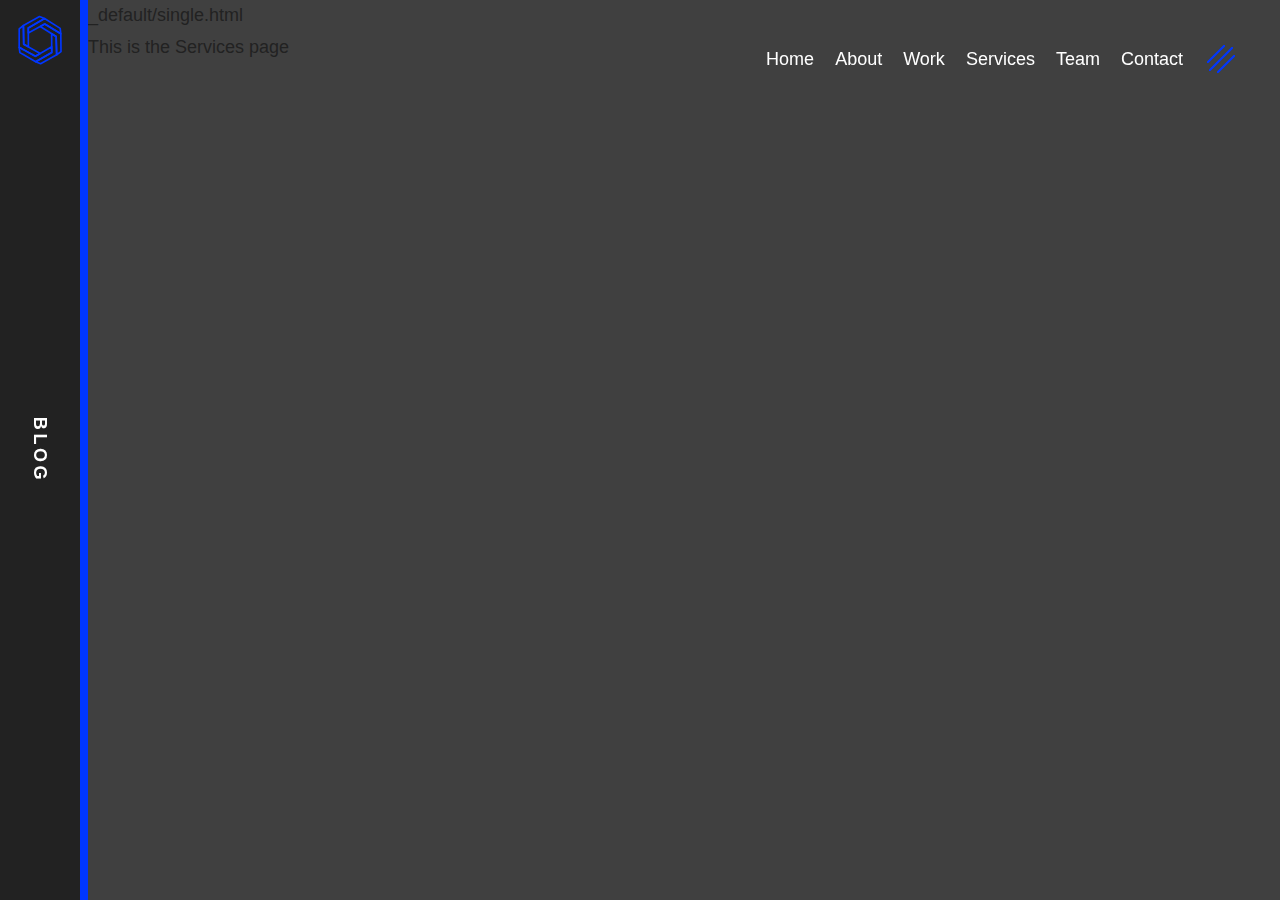
<file: services/index.html>
<!DOCTYPE html>


  
  
    
  

<html class="no-js" lang="en-AU" data-type="services">
  <head>
    <meta charset="utf-8">
    <meta http-equiv="X-UA-Compatible" content="IE=edge,chrome=1">

    <title>Services | Tokomak Studio</title>

    <meta name="viewport" content="width=device-width, initial-scale=1.0, maximum-scale=1.0, user-scalable=no">
    <meta name="pinterest" content="nopin">

    <meta name="description" content="">

    






	





	





	



	



	


<meta property="og:locale" content="en_US" />
<meta property="og:type" content="artice" />
<meta property="og:site_name" content="Tokomak Studio" />
<meta property="og:url" content="http://tokomak-studio.github.io/services/" />
<meta property="og:image" content="http://tokomak-studio.github.io%!s(&lt;nil&gt;)" />
<meta property="og:title" content="" />
<meta property="og:description" content="" />

    


	





	






	



	



	
	


<meta name="twitter:card" content="summary_large_image" />
<meta name="twitter:site" content="@tokomak_studio" />
<meta name="twitter:creator" content="" />
<meta name="twitter:image" content="http://tokomak-studio.github.io%!s(&lt;nil&gt;)" />
<meta name="twitter:title" content="" />
<meta name="twitter:description" content="" />

    
    <link rel="apple-touch-icon" href="/apple-touch-icon.png">
    <link rel="stylesheet" href="/css/normalize.min.css">
    <link rel="stylesheet" href="/css/main.css">

    <link rel="canonical" href="http://tokomak-studio.github.io/services/">

    <script src="/js/vendor/modernizr-2.8.3.min.js"></script>

    <script>
        (function(b,o,i,l,e,r){b.GoogleAnalyticsObject=l;b[l]||(b[l]=
        function(){(b[l].q=b[l].q||[]).push(arguments)});b[l].l=+new Date;
        e=o.createElement(i);r=o.getElementsByTagName(i)[0];
        e.src='//www.google-analytics.com/analytics.js';
        r.parentNode.insertBefore(e,r)}(window,document,'script','ga'));
        ga('create','UA-XXXXX-X','auto');ga('send','pageview');
    </script>
  </head>

  <body id="barba-wrapper" itemscope="" itemtype="http://schema.org/WebPage">

    <div class="svg--icons">
      <svg xmlns="http://www.w3.org/2000/svg">
        <symbol id="logo" viewBox="0 0 50 50">
          <g id="icon">
          </g>
        </symbol>
        <symbol id="mark" viewBox="0 0 177 180">
          <g id="mark">
            <polygon points="89.28 138.3 29.89 105.43 28.71 37.83 13.71 49.82 13.5 116.33 71.94 148.68 89.28 138.3" style="fill:none;stroke:#0036ff;stroke-linejoin:round;stroke-width:6px"/><polygon points="46.7 114.57 46.32 46.69 104.7 12.59 86.9 5.38 28.79 37.73 29.89 105.43 46.7 114.57" style="fill:none;stroke:#0036ff;stroke-linejoin:round;stroke-width:6px"/><polygon points="46.42 64.95 105.53 32.31 163.34 67.36 161.2 48.28 105.05 12.63 46.32 46.69 46.42 64.95" style="fill:none;stroke:#0036ff;stroke-linejoin:round;stroke-width:6px"/><polygon points="89.45 41.19 146.45 77.47 148.56 143.02 164.12 131.76 163.34 67.36 105.8 32.15 89.45 41.19" style="fill:none;stroke:#0036ff;stroke-linejoin:round;stroke-width:6px"/><polygon points="130.42 67.36 130.75 134.78 72.89 168.14 90.68 175.38 148.56 143.02 146.75 77.29 130.42 67.36" style="fill:none;stroke:#0036ff;stroke-linejoin:round;stroke-width:6px"/><polygon points="130.82 114.57 72.01 148.47 13.5 116.33 16.03 135.37 72.89 168.14 130.75 134.78 130.82 114.57" style="fill:none;stroke:#0036ff;stroke-linejoin:round;stroke-width:6px"/>
          </g>
        </symbol>
        <symbol id="tile-arrow" viewBox="0 0 476.213 476.213">
          <g id="">
            <polygon points="345.606,107.5 324.394,128.713 418.787,223.107 0,223.107 0,253.107 418.787,253.107 324.394,347.5 345.606,368.713 476.213,238.106 " fill="#ffffff" />
          </g>
        </symbol>
        <symbol id="icon-facebook" viewBox="0 0 16 16">
          <title>Facebook</title>
          <g>
            <path d="M9.08,5.14V4a.61.61,0,0,1,.63-.69h1.61V.86H9.11a2.79,2.79,0,0,0-3,3V5.14H4.68V8H6.11v7.15H9V8H11.1l.1-1.12.16-1.74Z" />
          </g>
        </symbol>
        <symbol id="icon-instagram" viewBox="0 0 16 16">
          <title>Instagram</title>
          <g>
            <path d="M12.94,11.76a1.18,1.18,0,0,1-1.18,1.17H4.24a1.18,1.18,0,0,1-1.17-1.17v-5H4.89a3.11,3.11,0,0,0-.12.34A3.31,3.31,0,0,0,4.65,8a3.35,3.35,0,0,0,6.7,0,3.31,3.31,0,0,0-.13-.91,3.11,3.11,0,0,0-.12-.34h1.83v5Zm-6.68-5a2.15,2.15,0,0,1,3.5,0l.13.2A2.13,2.13,0,0,1,10.16,8,2.16,2.16,0,0,1,5.84,8a2.13,2.13,0,0,1,.28-1.05l.13-.2m6.19-3.46h.27V5.36H10.64V3.29Zm-.68-1.41H4.24A2.37,2.37,0,0,0,1.87,4.24v7.52a2.37,2.37,0,0,0,2.37,2.37h7.52a2.37,2.37,0,0,0,2.37-2.37V4.24a2.37,2.37,0,0,0-2.37-2.37" />
          </g>
        </symbol>
        <symbol id="icon-twitter" viewBox="0 0 1792 1792">
          <title>Twitter</title>
          <g>
            <path d="M1684 408q-67 98-162 167 1 14 1 42 0 130-38 259.5t-115.5 248.5-184.5 210.5-258 146-323 54.5q-271 0-496-145 35 4 78 4 225 0 401-138-105-2-188-64.5t-114-159.5q33 5 61 5 43 0 85-11-112-23-185.5-111.5t-73.5-205.5v-4q68 38 146 41-66-44-105-115t-39-154q0-88 44-163 121 149 294.5 238.5t371.5 99.5q-8-38-8-74 0-134 94.5-228.5t228.5-94.5q140 0 236 102 109-21 205-78-37 115-142 178 93-10 186-50z" />
          </g>
        </symbol>
        <symbol id="icon-linkedin" viewBox="0 0 16 16">
          <title>Linked In</title>
          <g>
            <polygon points="2.55 6.18 2.55 8.11 2.55 13.45 5.09 13.45 5.09 7.68 5.09 6.18 2.55 6.18" />
            <path d="M3.82,2.55A1.27,1.27,0,1,0,5.1,3.82,1.27,1.27,0,0,0,3.82,2.55" />
            <path d="M13.39,8.41c-.17-1.37-.8-2.23-2.65-2.23a2.28,2.28,0,0,0-2.14,1h0v-1h-2v7.26H8.66V9.85C8.66,8.9,8.84,8,10,8s1.25,1.09,1.25,1.93v3.54h2.18v-4h0a8.49,8.49,0,0,0-.06-1" />
          </g>
        </symbol>
        <symbol id="icon-email" viewBox="0 0 38.76 27.46">
          <title>Email</title>
          <g>
            <path d="M37.15,0H1.62A1.61,1.61,0,0,0,0,1.62v.32L18.15,20.08a1.73,1.73,0,0,0,2.45,0L38.76,1.93V1.62A1.61,1.61,0,0,0,37.15,0m1.61,22.67V4.79l-8.94,8.94ZM22,21.51a3.75,3.75,0,0,1-5.31,0l-6.35-6.35L0,25.53v.31a1.61,1.61,0,0,0,1.62,1.61H37.15a1.61,1.61,0,0,0,1.61-1.61v-.31L28.39,15.16ZM0,4.79V22.67l8.94-8.94Z" />
          </g>
        </symbol>
      </svg>
    </div>

    <div id="preloader"></div>

    <div id="menu" class="menu">
      <nav class="menu__nav">
        <ul>
          <li><a href="/">Home</a></li>
          <li><a href="/about/">About</a></li>
          <li><a href="/work/">Work</a></li>
          <li><a href="/services/">Services</a></li>
          <li><a href="/team/">Team</a></li>
          <li class="menu__nav--contact"><a class="no-barba" href="/contact/">Contact</a></li>
        </ul>
      </nav>
      <a href="#" class="menu__hamburger-btn close-contactmodal close-blogbar">
        <i><i></i></i>
        <i><i></i></i>
        <i><i></i></i>
      </a>
    </div>

    <div id="taskbar">
      <a href="/" class="taskbar__mark svg--icon">
        <svg><use xmlns:xlink="http://www.w3.org/1999/xlink" xlink:href="#mark"></use></svg>
      </a>

      <a href="#" id="taskbar__blog-btn" class="taskbar__blog-btn"><span>Blog</span></a>

      
      <div id="taskbar__blog-list" class="taskbar__blog-list">
        <ul>
          
            <li data-categories="[Development Best Practices]" style="background-image:url('/img/article1_320x320.jpg');" class=""><a href="/blog/test-1/"><span class="title">Freelance Design Tricks How To Get Away With Murder In The Workplace</span><span class="date">23.10.16</span><span class="tags"><span class="tag tag--latest">Latest</span><span class="tag">Best Practices</span></span></a><span class="bg"><i class="svg--icon"><svg><use xmlns:xlink="http://www.w3.org/1999/xlink" xlink:href="#tile-arrow"></use></svg></i></span></li>
          
            <li data-categories="[Design]" style="background-image:url('/img/article2_320x320.jpg');" class=""><a href="/blog/test-2/"><span class="title">Impact Of Extrinsic Motivation On Intrinsic Motivation</span><span class="date">21.03.16</span><span class="tags"><span class="tag tag--latest">Latest</span><span class="tag">Best Practices</span></span></a><span class="bg"><i class="svg--icon"><svg><use xmlns:xlink="http://www.w3.org/1999/xlink" xlink:href="#tile-arrow"></use></svg></i></span></li>
          
        </ul>
      </div>

      <div class="page-load">
        <div class="canvas"></div>
      </div>
    </div>

    <div id="contact--focus" class="close-contactmodal"></div>

    <div id="contact">
      <div class="contact--inner">
        <a href="#" id="contact__close-btn" class="contact__close-btn close-contactmodal"></a>
        <div class="contact__left close-contactmodal">
          
        </div>
        <div class="contact__right">
          
              

<h2 id="get-in-touch">Get in touch.</h2>

<h3 id="all-enquiries">All Enquiries</h3>

<p><a href="mailto:hello@tokomak.studio" target="_blank">hello@tokomak.studio</a><br />
<a href="tel:0000000000" target="_blank">0000 000 000</a></p>

<h3 id="prefer-coffee">Prefer coffee?</h3>

<p>No worries. We are happy to setup a meeting at your favourite cafe anywhere in the Sydney Metro area. Just call <a href="tel:0000000000" target="_blank">0000 000 000</a> to arrange a time.</p>

<h3 id="location">Location</h3>

<p>We are a diverse group of individuals operating remotely and servicing the Sydney Metro area.</p>

                    
        </div>
      </div>
    </div>

    <div class="barba-container">
        
	
	
		
	

	<main class="wrapper" data-type="services">
		_default/single.html
		<p>This is the Services page</p>

	</main>

    </div>

    <script src="/js/vendor/jquery-1.11.2.min.js"></script>
    <script src="/js/vendor/barba.min.js"></script>
    
    <script src="/js/main.js"></script>

  </body>
</html>
</file>
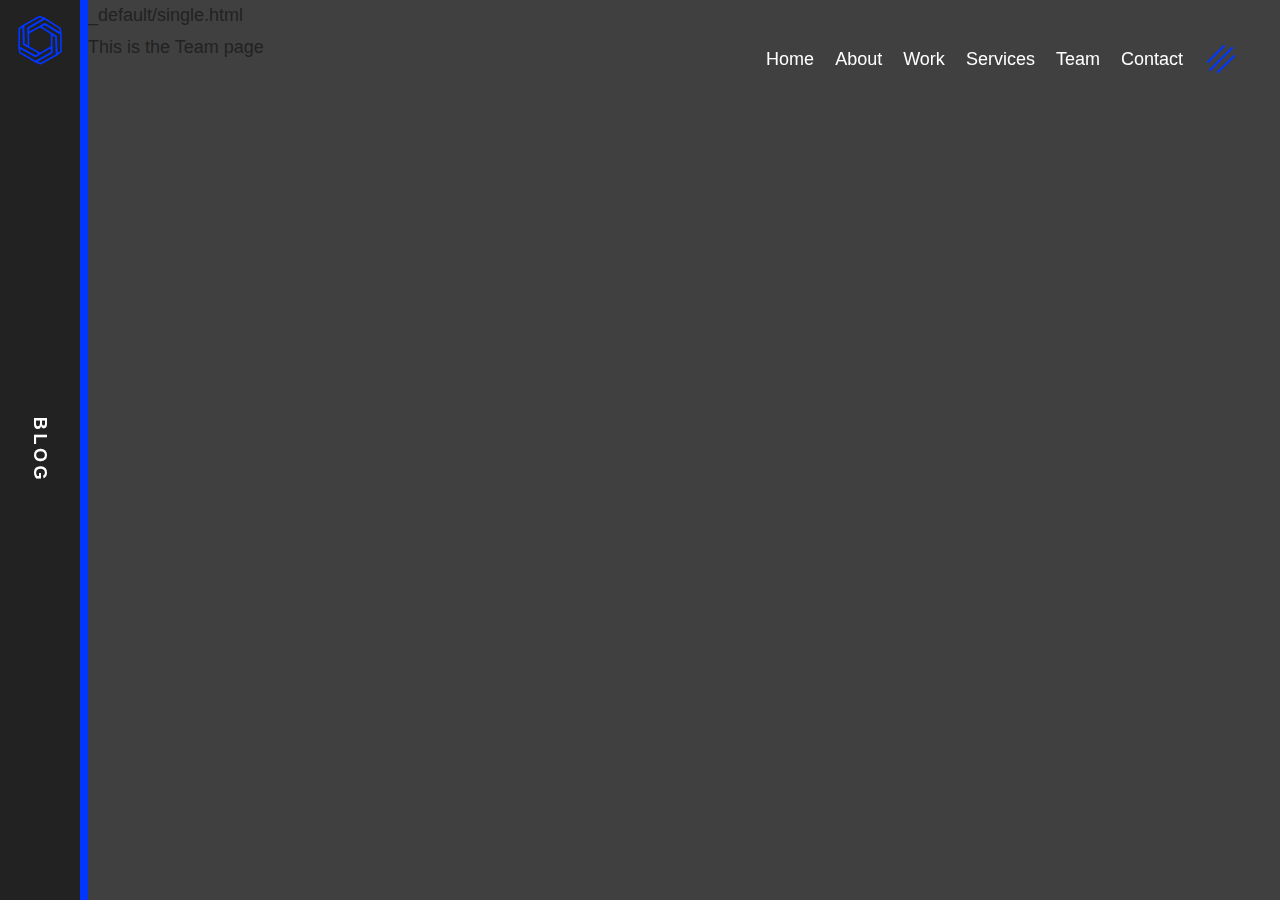
<file: team/index.html>
<!DOCTYPE html>


  
  
    
  

<html class="no-js" lang="en-AU" data-type="team">
  <head>
    <meta charset="utf-8">
    <meta http-equiv="X-UA-Compatible" content="IE=edge,chrome=1">

    <title>Team | Tokomak Studio</title>

    <meta name="viewport" content="width=device-width, initial-scale=1.0, maximum-scale=1.0, user-scalable=no">
    <meta name="pinterest" content="nopin">

    <meta name="description" content="">

    






	





	





	



	



	


<meta property="og:locale" content="en_US" />
<meta property="og:type" content="artice" />
<meta property="og:site_name" content="Tokomak Studio" />
<meta property="og:url" content="http://tokomak-studio.github.io/team/" />
<meta property="og:image" content="http://tokomak-studio.github.io%!s(&lt;nil&gt;)" />
<meta property="og:title" content="" />
<meta property="og:description" content="" />

    


	





	






	



	



	
	


<meta name="twitter:card" content="summary_large_image" />
<meta name="twitter:site" content="@tokomak_studio" />
<meta name="twitter:creator" content="" />
<meta name="twitter:image" content="http://tokomak-studio.github.io%!s(&lt;nil&gt;)" />
<meta name="twitter:title" content="" />
<meta name="twitter:description" content="" />

    
    <link rel="apple-touch-icon" href="/apple-touch-icon.png">
    <link rel="stylesheet" href="/css/normalize.min.css">
    <link rel="stylesheet" href="/css/main.css">

    <link rel="canonical" href="http://tokomak-studio.github.io/team/">

    <script src="/js/vendor/modernizr-2.8.3.min.js"></script>

    <script>
        (function(b,o,i,l,e,r){b.GoogleAnalyticsObject=l;b[l]||(b[l]=
        function(){(b[l].q=b[l].q||[]).push(arguments)});b[l].l=+new Date;
        e=o.createElement(i);r=o.getElementsByTagName(i)[0];
        e.src='//www.google-analytics.com/analytics.js';
        r.parentNode.insertBefore(e,r)}(window,document,'script','ga'));
        ga('create','UA-XXXXX-X','auto');ga('send','pageview');
    </script>
  </head>

  <body id="barba-wrapper" itemscope="" itemtype="http://schema.org/WebPage">

    <div class="svg--icons">
      <svg xmlns="http://www.w3.org/2000/svg">
        <symbol id="logo" viewBox="0 0 50 50">
          <g id="icon">
          </g>
        </symbol>
        <symbol id="mark" viewBox="0 0 177 180">
          <g id="mark">
            <polygon points="89.28 138.3 29.89 105.43 28.71 37.83 13.71 49.82 13.5 116.33 71.94 148.68 89.28 138.3" style="fill:none;stroke:#0036ff;stroke-linejoin:round;stroke-width:6px"/><polygon points="46.7 114.57 46.32 46.69 104.7 12.59 86.9 5.38 28.79 37.73 29.89 105.43 46.7 114.57" style="fill:none;stroke:#0036ff;stroke-linejoin:round;stroke-width:6px"/><polygon points="46.42 64.95 105.53 32.31 163.34 67.36 161.2 48.28 105.05 12.63 46.32 46.69 46.42 64.95" style="fill:none;stroke:#0036ff;stroke-linejoin:round;stroke-width:6px"/><polygon points="89.45 41.19 146.45 77.47 148.56 143.02 164.12 131.76 163.34 67.36 105.8 32.15 89.45 41.19" style="fill:none;stroke:#0036ff;stroke-linejoin:round;stroke-width:6px"/><polygon points="130.42 67.36 130.75 134.78 72.89 168.14 90.68 175.38 148.56 143.02 146.75 77.29 130.42 67.36" style="fill:none;stroke:#0036ff;stroke-linejoin:round;stroke-width:6px"/><polygon points="130.82 114.57 72.01 148.47 13.5 116.33 16.03 135.37 72.89 168.14 130.75 134.78 130.82 114.57" style="fill:none;stroke:#0036ff;stroke-linejoin:round;stroke-width:6px"/>
          </g>
        </symbol>
        <symbol id="tile-arrow" viewBox="0 0 476.213 476.213">
          <g id="">
            <polygon points="345.606,107.5 324.394,128.713 418.787,223.107 0,223.107 0,253.107 418.787,253.107 324.394,347.5 345.606,368.713 476.213,238.106 " fill="#ffffff" />
          </g>
        </symbol>
        <symbol id="icon-facebook" viewBox="0 0 16 16">
          <title>Facebook</title>
          <g>
            <path d="M9.08,5.14V4a.61.61,0,0,1,.63-.69h1.61V.86H9.11a2.79,2.79,0,0,0-3,3V5.14H4.68V8H6.11v7.15H9V8H11.1l.1-1.12.16-1.74Z" />
          </g>
        </symbol>
        <symbol id="icon-instagram" viewBox="0 0 16 16">
          <title>Instagram</title>
          <g>
            <path d="M12.94,11.76a1.18,1.18,0,0,1-1.18,1.17H4.24a1.18,1.18,0,0,1-1.17-1.17v-5H4.89a3.11,3.11,0,0,0-.12.34A3.31,3.31,0,0,0,4.65,8a3.35,3.35,0,0,0,6.7,0,3.31,3.31,0,0,0-.13-.91,3.11,3.11,0,0,0-.12-.34h1.83v5Zm-6.68-5a2.15,2.15,0,0,1,3.5,0l.13.2A2.13,2.13,0,0,1,10.16,8,2.16,2.16,0,0,1,5.84,8a2.13,2.13,0,0,1,.28-1.05l.13-.2m6.19-3.46h.27V5.36H10.64V3.29Zm-.68-1.41H4.24A2.37,2.37,0,0,0,1.87,4.24v7.52a2.37,2.37,0,0,0,2.37,2.37h7.52a2.37,2.37,0,0,0,2.37-2.37V4.24a2.37,2.37,0,0,0-2.37-2.37" />
          </g>
        </symbol>
        <symbol id="icon-twitter" viewBox="0 0 1792 1792">
          <title>Twitter</title>
          <g>
            <path d="M1684 408q-67 98-162 167 1 14 1 42 0 130-38 259.5t-115.5 248.5-184.5 210.5-258 146-323 54.5q-271 0-496-145 35 4 78 4 225 0 401-138-105-2-188-64.5t-114-159.5q33 5 61 5 43 0 85-11-112-23-185.5-111.5t-73.5-205.5v-4q68 38 146 41-66-44-105-115t-39-154q0-88 44-163 121 149 294.5 238.5t371.5 99.5q-8-38-8-74 0-134 94.5-228.5t228.5-94.5q140 0 236 102 109-21 205-78-37 115-142 178 93-10 186-50z" />
          </g>
        </symbol>
        <symbol id="icon-linkedin" viewBox="0 0 16 16">
          <title>Linked In</title>
          <g>
            <polygon points="2.55 6.18 2.55 8.11 2.55 13.45 5.09 13.45 5.09 7.68 5.09 6.18 2.55 6.18" />
            <path d="M3.82,2.55A1.27,1.27,0,1,0,5.1,3.82,1.27,1.27,0,0,0,3.82,2.55" />
            <path d="M13.39,8.41c-.17-1.37-.8-2.23-2.65-2.23a2.28,2.28,0,0,0-2.14,1h0v-1h-2v7.26H8.66V9.85C8.66,8.9,8.84,8,10,8s1.25,1.09,1.25,1.93v3.54h2.18v-4h0a8.49,8.49,0,0,0-.06-1" />
          </g>
        </symbol>
        <symbol id="icon-email" viewBox="0 0 38.76 27.46">
          <title>Email</title>
          <g>
            <path d="M37.15,0H1.62A1.61,1.61,0,0,0,0,1.62v.32L18.15,20.08a1.73,1.73,0,0,0,2.45,0L38.76,1.93V1.62A1.61,1.61,0,0,0,37.15,0m1.61,22.67V4.79l-8.94,8.94ZM22,21.51a3.75,3.75,0,0,1-5.31,0l-6.35-6.35L0,25.53v.31a1.61,1.61,0,0,0,1.62,1.61H37.15a1.61,1.61,0,0,0,1.61-1.61v-.31L28.39,15.16ZM0,4.79V22.67l8.94-8.94Z" />
          </g>
        </symbol>
      </svg>
    </div>

    <div id="preloader"></div>

    <div id="menu" class="menu">
      <nav class="menu__nav">
        <ul>
          <li><a href="/">Home</a></li>
          <li><a href="/about/">About</a></li>
          <li><a href="/work/">Work</a></li>
          <li><a href="/services/">Services</a></li>
          <li><a href="/team/">Team</a></li>
          <li class="menu__nav--contact"><a class="no-barba" href="/contact/">Contact</a></li>
        </ul>
      </nav>
      <a href="#" class="menu__hamburger-btn close-contactmodal close-blogbar">
        <i><i></i></i>
        <i><i></i></i>
        <i><i></i></i>
      </a>
    </div>

    <div id="taskbar">
      <a href="/" class="taskbar__mark svg--icon">
        <svg><use xmlns:xlink="http://www.w3.org/1999/xlink" xlink:href="#mark"></use></svg>
      </a>

      <a href="#" id="taskbar__blog-btn" class="taskbar__blog-btn"><span>Blog</span></a>

      
      <div id="taskbar__blog-list" class="taskbar__blog-list">
        <ul>
          
            <li data-categories="[Development Best Practices]" style="background-image:url('/img/article1_320x320.jpg');" class=""><a href="/blog/test-1/"><span class="title">Freelance Design Tricks How To Get Away With Murder In The Workplace</span><span class="date">23.10.16</span><span class="tags"><span class="tag tag--latest">Latest</span><span class="tag">Best Practices</span></span></a><span class="bg"><i class="svg--icon"><svg><use xmlns:xlink="http://www.w3.org/1999/xlink" xlink:href="#tile-arrow"></use></svg></i></span></li>
          
            <li data-categories="[Design]" style="background-image:url('/img/article2_320x320.jpg');" class=""><a href="/blog/test-2/"><span class="title">Impact Of Extrinsic Motivation On Intrinsic Motivation</span><span class="date">21.03.16</span><span class="tags"><span class="tag tag--latest">Latest</span><span class="tag">Best Practices</span></span></a><span class="bg"><i class="svg--icon"><svg><use xmlns:xlink="http://www.w3.org/1999/xlink" xlink:href="#tile-arrow"></use></svg></i></span></li>
          
        </ul>
      </div>

      <div class="page-load">
        <div class="canvas"></div>
      </div>
    </div>

    <div id="contact--focus" class="close-contactmodal"></div>

    <div id="contact">
      <div class="contact--inner">
        <a href="#" id="contact__close-btn" class="contact__close-btn close-contactmodal"></a>
        <div class="contact__left close-contactmodal">
          
        </div>
        <div class="contact__right">
          
              

<h2 id="get-in-touch">Get in touch.</h2>

<h3 id="all-enquiries">All Enquiries</h3>

<p><a href="mailto:hello@tokomak.studio" target="_blank">hello@tokomak.studio</a><br />
<a href="tel:0000000000" target="_blank">0000 000 000</a></p>

<h3 id="prefer-coffee">Prefer coffee?</h3>

<p>No worries. We are happy to setup a meeting at your favourite cafe anywhere in the Sydney Metro area. Just call <a href="tel:0000000000" target="_blank">0000 000 000</a> to arrange a time.</p>

<h3 id="location">Location</h3>

<p>We are a diverse group of individuals operating remotely and servicing the Sydney Metro area.</p>

                    
        </div>
      </div>
    </div>

    <div class="barba-container">
        
	
	
		
	

	<main class="wrapper" data-type="team">
		_default/single.html
		<p>This is the Team page</p>

	</main>

    </div>

    <script src="/js/vendor/jquery-1.11.2.min.js"></script>
    <script src="/js/vendor/barba.min.js"></script>
    
    <script src="/js/main.js"></script>

  </body>
</html>
</file>
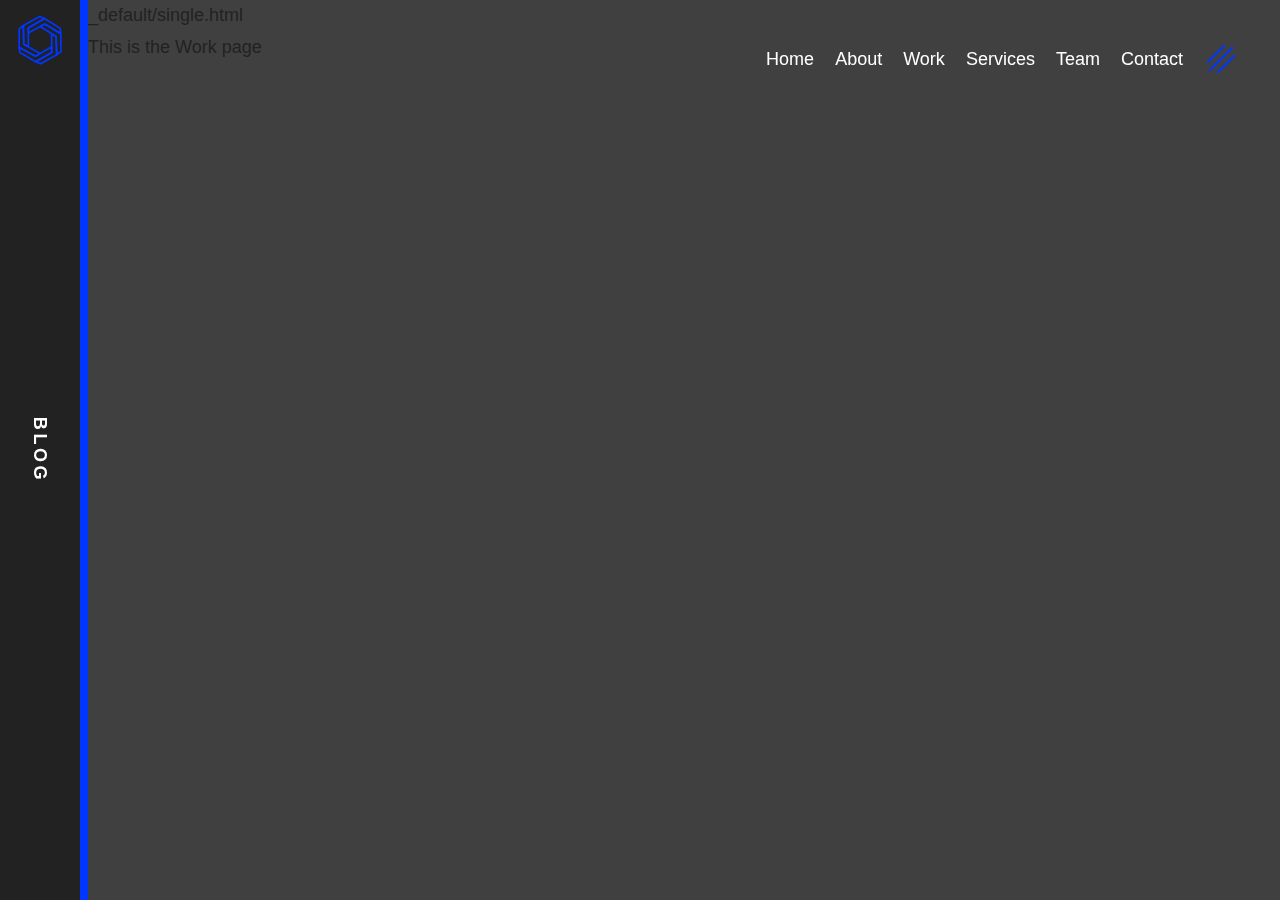
<file: work/index.html>
<!DOCTYPE html>


  
  
    
  

<html class="no-js" lang="en-AU" data-type="work">
  <head>
    <meta charset="utf-8">
    <meta http-equiv="X-UA-Compatible" content="IE=edge,chrome=1">

    <title>Work | Tokomak Studio</title>

    <meta name="viewport" content="width=device-width, initial-scale=1.0, maximum-scale=1.0, user-scalable=no">
    <meta name="pinterest" content="nopin">

    <meta name="description" content="">

    






	





	





	



	



	


<meta property="og:locale" content="en_US" />
<meta property="og:type" content="artice" />
<meta property="og:site_name" content="Tokomak Studio" />
<meta property="og:url" content="http://tokomak-studio.github.io/work/" />
<meta property="og:image" content="http://tokomak-studio.github.io%!s(&lt;nil&gt;)" />
<meta property="og:title" content="" />
<meta property="og:description" content="" />

    


	





	






	



	



	
	


<meta name="twitter:card" content="summary_large_image" />
<meta name="twitter:site" content="@tokomak_studio" />
<meta name="twitter:creator" content="" />
<meta name="twitter:image" content="http://tokomak-studio.github.io%!s(&lt;nil&gt;)" />
<meta name="twitter:title" content="" />
<meta name="twitter:description" content="" />

    
    <link rel="apple-touch-icon" href="/apple-touch-icon.png">
    <link rel="stylesheet" href="/css/normalize.min.css">
    <link rel="stylesheet" href="/css/main.css">

    <link rel="canonical" href="http://tokomak-studio.github.io/work/">

    <script src="/js/vendor/modernizr-2.8.3.min.js"></script>

    <script>
        (function(b,o,i,l,e,r){b.GoogleAnalyticsObject=l;b[l]||(b[l]=
        function(){(b[l].q=b[l].q||[]).push(arguments)});b[l].l=+new Date;
        e=o.createElement(i);r=o.getElementsByTagName(i)[0];
        e.src='//www.google-analytics.com/analytics.js';
        r.parentNode.insertBefore(e,r)}(window,document,'script','ga'));
        ga('create','UA-XXXXX-X','auto');ga('send','pageview');
    </script>
  </head>

  <body id="barba-wrapper" itemscope="" itemtype="http://schema.org/WebPage">

    <div class="svg--icons">
      <svg xmlns="http://www.w3.org/2000/svg">
        <symbol id="logo" viewBox="0 0 50 50">
          <g id="icon">
          </g>
        </symbol>
        <symbol id="mark" viewBox="0 0 177 180">
          <g id="mark">
            <polygon points="89.28 138.3 29.89 105.43 28.71 37.83 13.71 49.82 13.5 116.33 71.94 148.68 89.28 138.3" style="fill:none;stroke:#0036ff;stroke-linejoin:round;stroke-width:6px"/><polygon points="46.7 114.57 46.32 46.69 104.7 12.59 86.9 5.38 28.79 37.73 29.89 105.43 46.7 114.57" style="fill:none;stroke:#0036ff;stroke-linejoin:round;stroke-width:6px"/><polygon points="46.42 64.95 105.53 32.31 163.34 67.36 161.2 48.28 105.05 12.63 46.32 46.69 46.42 64.95" style="fill:none;stroke:#0036ff;stroke-linejoin:round;stroke-width:6px"/><polygon points="89.45 41.19 146.45 77.47 148.56 143.02 164.12 131.76 163.34 67.36 105.8 32.15 89.45 41.19" style="fill:none;stroke:#0036ff;stroke-linejoin:round;stroke-width:6px"/><polygon points="130.42 67.36 130.75 134.78 72.89 168.14 90.68 175.38 148.56 143.02 146.75 77.29 130.42 67.36" style="fill:none;stroke:#0036ff;stroke-linejoin:round;stroke-width:6px"/><polygon points="130.82 114.57 72.01 148.47 13.5 116.33 16.03 135.37 72.89 168.14 130.75 134.78 130.82 114.57" style="fill:none;stroke:#0036ff;stroke-linejoin:round;stroke-width:6px"/>
          </g>
        </symbol>
        <symbol id="tile-arrow" viewBox="0 0 476.213 476.213">
          <g id="">
            <polygon points="345.606,107.5 324.394,128.713 418.787,223.107 0,223.107 0,253.107 418.787,253.107 324.394,347.5 345.606,368.713 476.213,238.106 " fill="#ffffff" />
          </g>
        </symbol>
        <symbol id="icon-facebook" viewBox="0 0 16 16">
          <title>Facebook</title>
          <g>
            <path d="M9.08,5.14V4a.61.61,0,0,1,.63-.69h1.61V.86H9.11a2.79,2.79,0,0,0-3,3V5.14H4.68V8H6.11v7.15H9V8H11.1l.1-1.12.16-1.74Z" />
          </g>
        </symbol>
        <symbol id="icon-instagram" viewBox="0 0 16 16">
          <title>Instagram</title>
          <g>
            <path d="M12.94,11.76a1.18,1.18,0,0,1-1.18,1.17H4.24a1.18,1.18,0,0,1-1.17-1.17v-5H4.89a3.11,3.11,0,0,0-.12.34A3.31,3.31,0,0,0,4.65,8a3.35,3.35,0,0,0,6.7,0,3.31,3.31,0,0,0-.13-.91,3.11,3.11,0,0,0-.12-.34h1.83v5Zm-6.68-5a2.15,2.15,0,0,1,3.5,0l.13.2A2.13,2.13,0,0,1,10.16,8,2.16,2.16,0,0,1,5.84,8a2.13,2.13,0,0,1,.28-1.05l.13-.2m6.19-3.46h.27V5.36H10.64V3.29Zm-.68-1.41H4.24A2.37,2.37,0,0,0,1.87,4.24v7.52a2.37,2.37,0,0,0,2.37,2.37h7.52a2.37,2.37,0,0,0,2.37-2.37V4.24a2.37,2.37,0,0,0-2.37-2.37" />
          </g>
        </symbol>
        <symbol id="icon-twitter" viewBox="0 0 1792 1792">
          <title>Twitter</title>
          <g>
            <path d="M1684 408q-67 98-162 167 1 14 1 42 0 130-38 259.5t-115.5 248.5-184.5 210.5-258 146-323 54.5q-271 0-496-145 35 4 78 4 225 0 401-138-105-2-188-64.5t-114-159.5q33 5 61 5 43 0 85-11-112-23-185.5-111.5t-73.5-205.5v-4q68 38 146 41-66-44-105-115t-39-154q0-88 44-163 121 149 294.5 238.5t371.5 99.5q-8-38-8-74 0-134 94.5-228.5t228.5-94.5q140 0 236 102 109-21 205-78-37 115-142 178 93-10 186-50z" />
          </g>
        </symbol>
        <symbol id="icon-linkedin" viewBox="0 0 16 16">
          <title>Linked In</title>
          <g>
            <polygon points="2.55 6.18 2.55 8.11 2.55 13.45 5.09 13.45 5.09 7.68 5.09 6.18 2.55 6.18" />
            <path d="M3.82,2.55A1.27,1.27,0,1,0,5.1,3.82,1.27,1.27,0,0,0,3.82,2.55" />
            <path d="M13.39,8.41c-.17-1.37-.8-2.23-2.65-2.23a2.28,2.28,0,0,0-2.14,1h0v-1h-2v7.26H8.66V9.85C8.66,8.9,8.84,8,10,8s1.25,1.09,1.25,1.93v3.54h2.18v-4h0a8.49,8.49,0,0,0-.06-1" />
          </g>
        </symbol>
        <symbol id="icon-email" viewBox="0 0 38.76 27.46">
          <title>Email</title>
          <g>
            <path d="M37.15,0H1.62A1.61,1.61,0,0,0,0,1.62v.32L18.15,20.08a1.73,1.73,0,0,0,2.45,0L38.76,1.93V1.62A1.61,1.61,0,0,0,37.15,0m1.61,22.67V4.79l-8.94,8.94ZM22,21.51a3.75,3.75,0,0,1-5.31,0l-6.35-6.35L0,25.53v.31a1.61,1.61,0,0,0,1.62,1.61H37.15a1.61,1.61,0,0,0,1.61-1.61v-.31L28.39,15.16ZM0,4.79V22.67l8.94-8.94Z" />
          </g>
        </symbol>
      </svg>
    </div>

    <div id="preloader"></div>

    <div id="menu" class="menu">
      <nav class="menu__nav">
        <ul>
          <li><a href="/">Home</a></li>
          <li><a href="/about/">About</a></li>
          <li><a href="/work/">Work</a></li>
          <li><a href="/services/">Services</a></li>
          <li><a href="/team/">Team</a></li>
          <li class="menu__nav--contact"><a class="no-barba" href="/contact/">Contact</a></li>
        </ul>
      </nav>
      <a href="#" class="menu__hamburger-btn close-contactmodal close-blogbar">
        <i><i></i></i>
        <i><i></i></i>
        <i><i></i></i>
      </a>
    </div>

    <div id="taskbar">
      <a href="/" class="taskbar__mark svg--icon">
        <svg><use xmlns:xlink="http://www.w3.org/1999/xlink" xlink:href="#mark"></use></svg>
      </a>

      <a href="#" id="taskbar__blog-btn" class="taskbar__blog-btn"><span>Blog</span></a>

      
      <div id="taskbar__blog-list" class="taskbar__blog-list">
        <ul>
          
            <li data-categories="[Development Best Practices]" style="background-image:url('/img/article1_320x320.jpg');" class=""><a href="/blog/test-1/"><span class="title">Freelance Design Tricks How To Get Away With Murder In The Workplace</span><span class="date">23.10.16</span><span class="tags"><span class="tag tag--latest">Latest</span><span class="tag">Best Practices</span></span></a><span class="bg"><i class="svg--icon"><svg><use xmlns:xlink="http://www.w3.org/1999/xlink" xlink:href="#tile-arrow"></use></svg></i></span></li>
          
            <li data-categories="[Design]" style="background-image:url('/img/article2_320x320.jpg');" class=""><a href="/blog/test-2/"><span class="title">Impact Of Extrinsic Motivation On Intrinsic Motivation</span><span class="date">21.03.16</span><span class="tags"><span class="tag tag--latest">Latest</span><span class="tag">Best Practices</span></span></a><span class="bg"><i class="svg--icon"><svg><use xmlns:xlink="http://www.w3.org/1999/xlink" xlink:href="#tile-arrow"></use></svg></i></span></li>
          
        </ul>
      </div>

      <div class="page-load">
        <div class="canvas"></div>
      </div>
    </div>

    <div id="contact--focus" class="close-contactmodal"></div>

    <div id="contact">
      <div class="contact--inner">
        <a href="#" id="contact__close-btn" class="contact__close-btn close-contactmodal"></a>
        <div class="contact__left close-contactmodal">
          
        </div>
        <div class="contact__right">
          
              

<h2 id="get-in-touch">Get in touch.</h2>

<h3 id="all-enquiries">All Enquiries</h3>

<p><a href="mailto:hello@tokomak.studio" target="_blank">hello@tokomak.studio</a><br />
<a href="tel:0000000000" target="_blank">0000 000 000</a></p>

<h3 id="prefer-coffee">Prefer coffee?</h3>

<p>No worries. We are happy to setup a meeting at your favourite cafe anywhere in the Sydney Metro area. Just call <a href="tel:0000000000" target="_blank">0000 000 000</a> to arrange a time.</p>

<h3 id="location">Location</h3>

<p>We are a diverse group of individuals operating remotely and servicing the Sydney Metro area.</p>

                    
        </div>
      </div>
    </div>

    <div class="barba-container">
        
	
	
		
	

	<main class="wrapper" data-type="work">
		_default/single.html
		<p>This is the Work page</p>

	</main>

    </div>

    <script src="/js/vendor/jquery-1.11.2.min.js"></script>
    <script src="/js/vendor/barba.min.js"></script>
    
    <script src="/js/main.js"></script>

  </body>
</html>
</file>
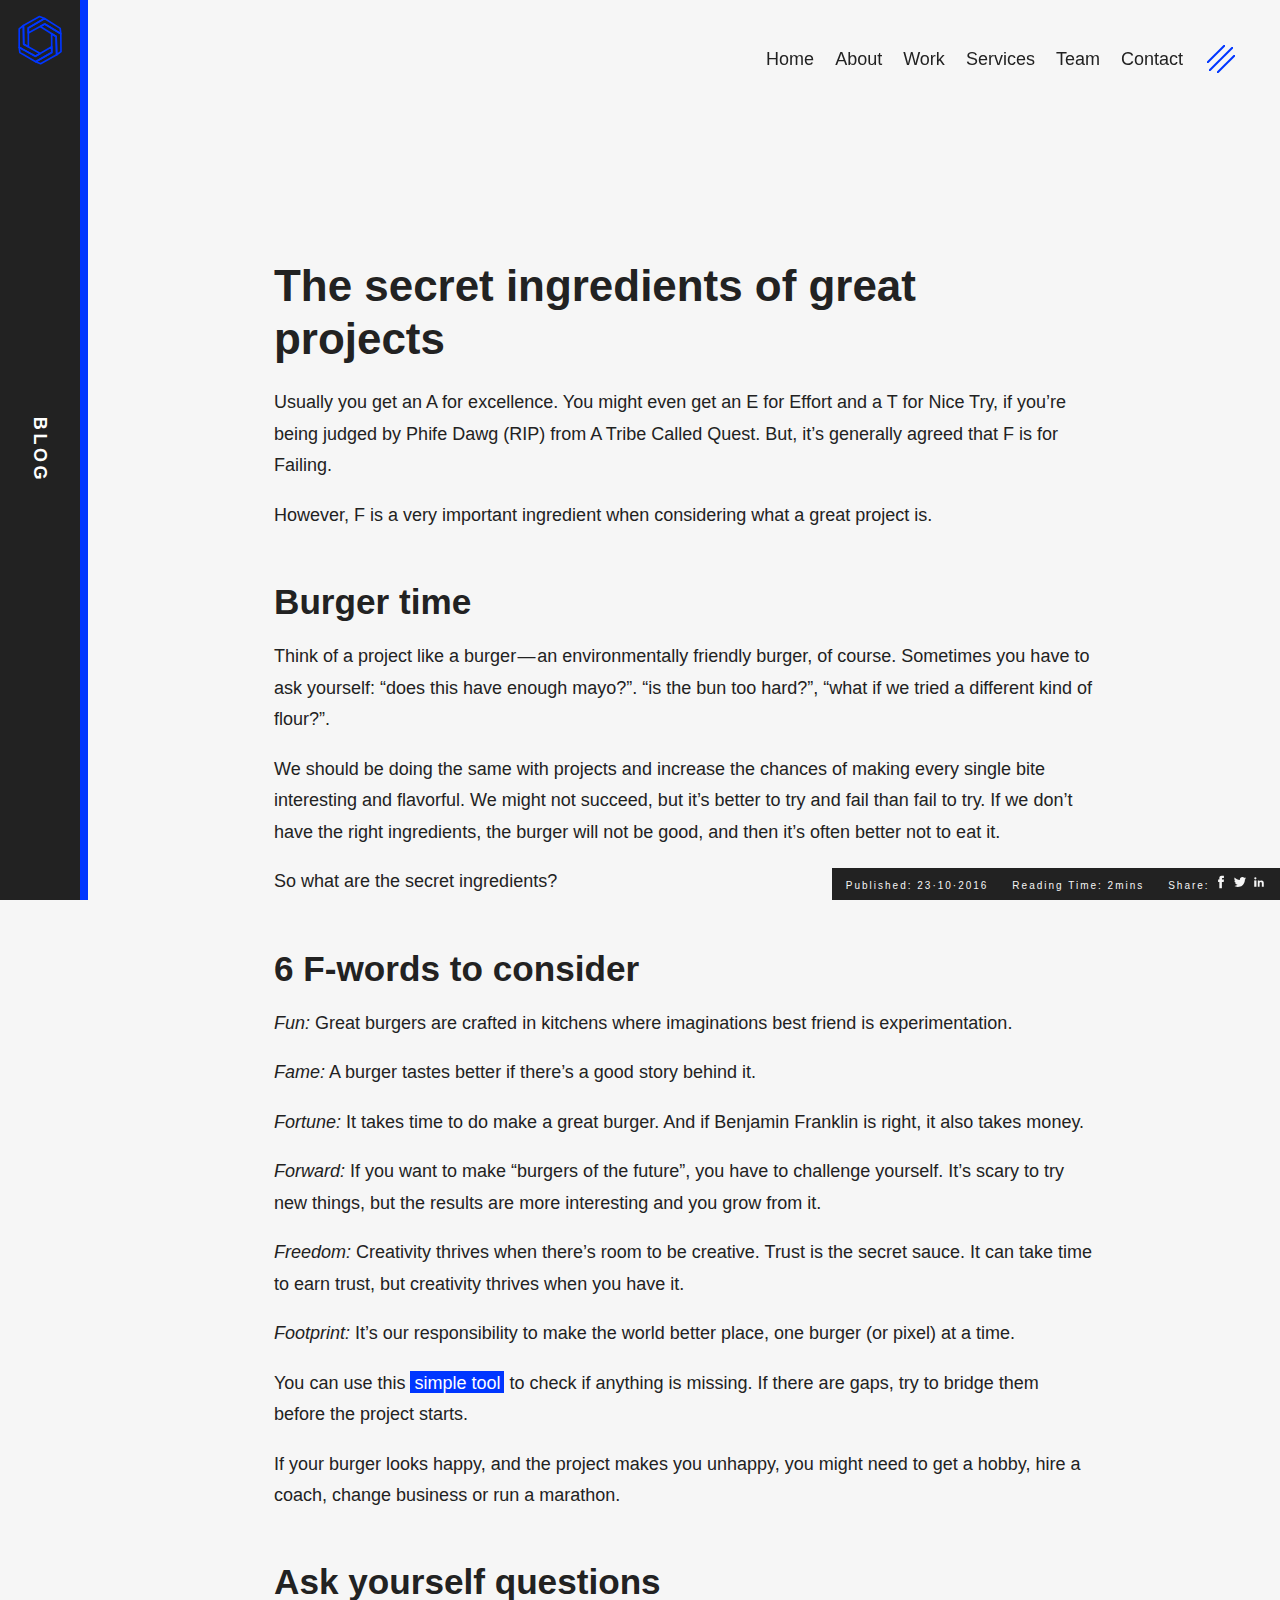
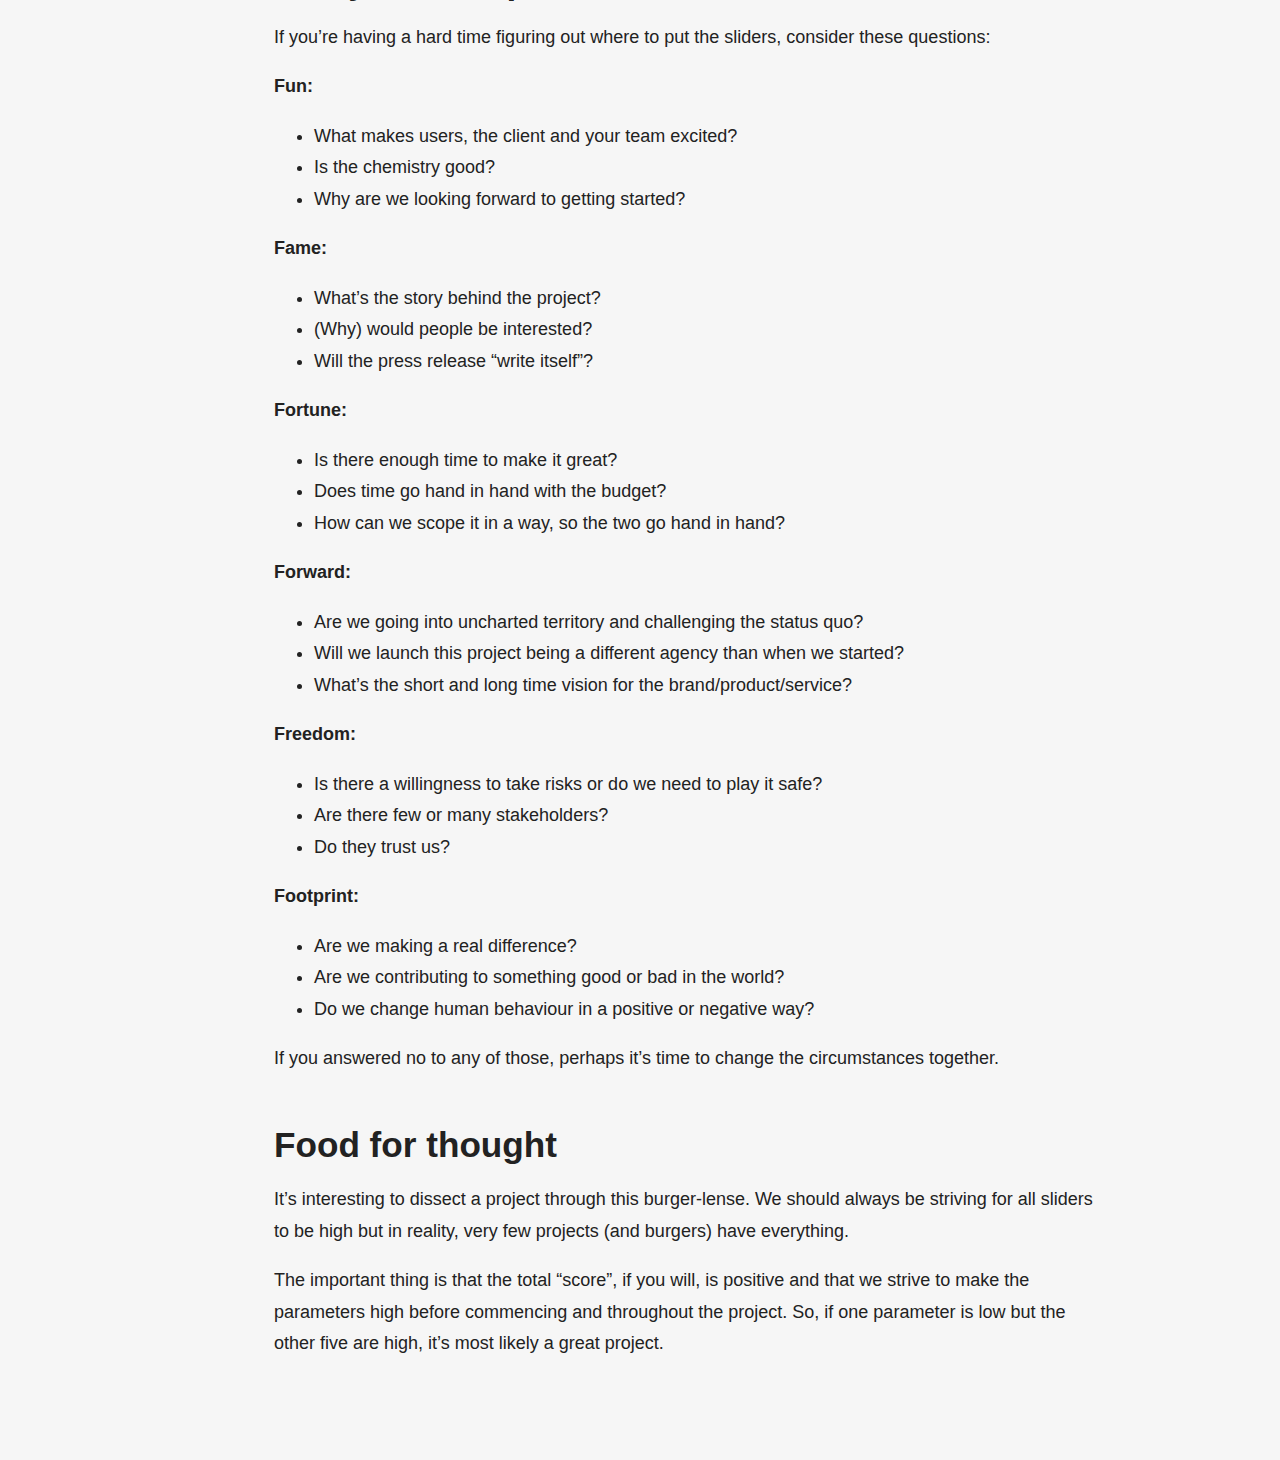
<file: blog/test-1/index.html>
<!DOCTYPE html>


  
  
    
  

<html class="no-js" lang="en-AU" data-type="blog">
  <head>
    <meta charset="utf-8">
    <meta http-equiv="X-UA-Compatible" content="IE=edge,chrome=1">

    <title>Freelance Design Tricks How To Get Away With Murder In The Workplace | Blog | Tokomak Studio</title>

    <meta name="viewport" content="width=device-width, initial-scale=1.0, maximum-scale=1.0, user-scalable=no">
    <meta name="pinterest" content="nopin">

    <meta name="description" content="test description">

    


	





	





	





	



	



	


<meta property="og:locale" content="en_US" />
<meta property="og:type" content="article" />
<meta property="og:site_name" content="Tokomak Studio" />
<meta property="og:url" content="http://tokomak-studio.github.io/blog/test-1/" />
<meta property="og:image" content="http://tokomak-studio.github.io/img/article1_1400.jpg" />
<meta property="og:title" content="facebook title" />
<meta property="og:description" content="facebook description" />

    






	






	



	



	
	


<meta name="twitter:card" content="summary_large_image" />
<meta name="twitter:site" content="@tokomak_studio" />
<meta name="twitter:creator" content="@tokomak_studio" />
<meta name="twitter:image" content="http://tokomak-studio.github.io/img/article1_1400.jpg" />
<meta name="twitter:title" content="Freelance Design Tricks How To Get Away With Murder In The Workplace" />
<meta name="twitter:description" content="twitter description" />

    
    <link rel="apple-touch-icon" href="/apple-touch-icon.png">
    <link rel="stylesheet" href="/css/normalize.min.css">
    <link rel="stylesheet" href="/css/main.css">

    <link rel="canonical" href="http://tokomak-studio.github.io/blog/test-1/">

    <script src="/js/vendor/modernizr-2.8.3.min.js"></script>

    <script>
        (function(b,o,i,l,e,r){b.GoogleAnalyticsObject=l;b[l]||(b[l]=
        function(){(b[l].q=b[l].q||[]).push(arguments)});b[l].l=+new Date;
        e=o.createElement(i);r=o.getElementsByTagName(i)[0];
        e.src='//www.google-analytics.com/analytics.js';
        r.parentNode.insertBefore(e,r)}(window,document,'script','ga'));
        ga('create','UA-XXXXX-X','auto');ga('send','pageview');
    </script>
  </head>

  <body id="barba-wrapper" itemscope="" itemtype="http://schema.org/WebPage">

    <div class="svg--icons">
      <svg xmlns="http://www.w3.org/2000/svg">
        <symbol id="logo" viewBox="0 0 50 50">
          <g id="icon">
          </g>
        </symbol>
        <symbol id="mark" viewBox="0 0 177 180">
          <g id="mark">
            <polygon points="89.28 138.3 29.89 105.43 28.71 37.83 13.71 49.82 13.5 116.33 71.94 148.68 89.28 138.3" style="fill:none;stroke:#0036ff;stroke-linejoin:round;stroke-width:6px"/><polygon points="46.7 114.57 46.32 46.69 104.7 12.59 86.9 5.38 28.79 37.73 29.89 105.43 46.7 114.57" style="fill:none;stroke:#0036ff;stroke-linejoin:round;stroke-width:6px"/><polygon points="46.42 64.95 105.53 32.31 163.34 67.36 161.2 48.28 105.05 12.63 46.32 46.69 46.42 64.95" style="fill:none;stroke:#0036ff;stroke-linejoin:round;stroke-width:6px"/><polygon points="89.45 41.19 146.45 77.47 148.56 143.02 164.12 131.76 163.34 67.36 105.8 32.15 89.45 41.19" style="fill:none;stroke:#0036ff;stroke-linejoin:round;stroke-width:6px"/><polygon points="130.42 67.36 130.75 134.78 72.89 168.14 90.68 175.38 148.56 143.02 146.75 77.29 130.42 67.36" style="fill:none;stroke:#0036ff;stroke-linejoin:round;stroke-width:6px"/><polygon points="130.82 114.57 72.01 148.47 13.5 116.33 16.03 135.37 72.89 168.14 130.75 134.78 130.82 114.57" style="fill:none;stroke:#0036ff;stroke-linejoin:round;stroke-width:6px"/>
          </g>
        </symbol>
        <symbol id="tile-arrow" viewBox="0 0 476.213 476.213">
          <g id="">
            <polygon points="345.606,107.5 324.394,128.713 418.787,223.107 0,223.107 0,253.107 418.787,253.107 324.394,347.5 345.606,368.713 476.213,238.106 " fill="#ffffff" />
          </g>
        </symbol>
        <symbol id="icon-facebook" viewBox="0 0 16 16">
          <title>Facebook</title>
          <g>
            <path d="M9.08,5.14V4a.61.61,0,0,1,.63-.69h1.61V.86H9.11a2.79,2.79,0,0,0-3,3V5.14H4.68V8H6.11v7.15H9V8H11.1l.1-1.12.16-1.74Z" />
          </g>
        </symbol>
        <symbol id="icon-instagram" viewBox="0 0 16 16">
          <title>Instagram</title>
          <g>
            <path d="M12.94,11.76a1.18,1.18,0,0,1-1.18,1.17H4.24a1.18,1.18,0,0,1-1.17-1.17v-5H4.89a3.11,3.11,0,0,0-.12.34A3.31,3.31,0,0,0,4.65,8a3.35,3.35,0,0,0,6.7,0,3.31,3.31,0,0,0-.13-.91,3.11,3.11,0,0,0-.12-.34h1.83v5Zm-6.68-5a2.15,2.15,0,0,1,3.5,0l.13.2A2.13,2.13,0,0,1,10.16,8,2.16,2.16,0,0,1,5.84,8a2.13,2.13,0,0,1,.28-1.05l.13-.2m6.19-3.46h.27V5.36H10.64V3.29Zm-.68-1.41H4.24A2.37,2.37,0,0,0,1.87,4.24v7.52a2.37,2.37,0,0,0,2.37,2.37h7.52a2.37,2.37,0,0,0,2.37-2.37V4.24a2.37,2.37,0,0,0-2.37-2.37" />
          </g>
        </symbol>
        <symbol id="icon-twitter" viewBox="0 0 1792 1792">
          <title>Twitter</title>
          <g>
            <path d="M1684 408q-67 98-162 167 1 14 1 42 0 130-38 259.5t-115.5 248.5-184.5 210.5-258 146-323 54.5q-271 0-496-145 35 4 78 4 225 0 401-138-105-2-188-64.5t-114-159.5q33 5 61 5 43 0 85-11-112-23-185.5-111.5t-73.5-205.5v-4q68 38 146 41-66-44-105-115t-39-154q0-88 44-163 121 149 294.5 238.5t371.5 99.5q-8-38-8-74 0-134 94.5-228.5t228.5-94.5q140 0 236 102 109-21 205-78-37 115-142 178 93-10 186-50z" />
          </g>
        </symbol>
        <symbol id="icon-linkedin" viewBox="0 0 16 16">
          <title>Linked In</title>
          <g>
            <polygon points="2.55 6.18 2.55 8.11 2.55 13.45 5.09 13.45 5.09 7.68 5.09 6.18 2.55 6.18" />
            <path d="M3.82,2.55A1.27,1.27,0,1,0,5.1,3.82,1.27,1.27,0,0,0,3.82,2.55" />
            <path d="M13.39,8.41c-.17-1.37-.8-2.23-2.65-2.23a2.28,2.28,0,0,0-2.14,1h0v-1h-2v7.26H8.66V9.85C8.66,8.9,8.84,8,10,8s1.25,1.09,1.25,1.93v3.54h2.18v-4h0a8.49,8.49,0,0,0-.06-1" />
          </g>
        </symbol>
        <symbol id="icon-email" viewBox="0 0 38.76 27.46">
          <title>Email</title>
          <g>
            <path d="M37.15,0H1.62A1.61,1.61,0,0,0,0,1.62v.32L18.15,20.08a1.73,1.73,0,0,0,2.45,0L38.76,1.93V1.62A1.61,1.61,0,0,0,37.15,0m1.61,22.67V4.79l-8.94,8.94ZM22,21.51a3.75,3.75,0,0,1-5.31,0l-6.35-6.35L0,25.53v.31a1.61,1.61,0,0,0,1.62,1.61H37.15a1.61,1.61,0,0,0,1.61-1.61v-.31L28.39,15.16ZM0,4.79V22.67l8.94-8.94Z" />
          </g>
        </symbol>
      </svg>
    </div>

    <div id="preloader"></div>

    <div id="menu" class="menu">
      <nav class="menu__nav">
        <ul>
          <li><a href="/">Home</a></li>
          <li><a href="/about/">About</a></li>
          <li><a href="/work/">Work</a></li>
          <li><a href="/services/">Services</a></li>
          <li><a href="/team/">Team</a></li>
          <li class="menu__nav--contact"><a class="no-barba" href="/contact/">Contact</a></li>
        </ul>
      </nav>
      <a href="#" class="menu__hamburger-btn close-contactmodal close-blogbar">
        <i><i></i></i>
        <i><i></i></i>
        <i><i></i></i>
      </a>
    </div>

    <div id="taskbar">
      <a href="/" class="taskbar__mark svg--icon">
        <svg><use xmlns:xlink="http://www.w3.org/1999/xlink" xlink:href="#mark"></use></svg>
      </a>

      <a href="#" id="taskbar__blog-btn" class="taskbar__blog-btn"><span>Blog</span></a>

      
      <div id="taskbar__blog-list" class="taskbar__blog-list">
        <ul>
          
            <li data-categories="[Development Best Practices]" style="background-image:url('/img/article1_320x320.jpg');" class=""><a href="/blog/test-1/"><span class="title">Freelance Design Tricks How To Get Away With Murder In The Workplace</span><span class="date">23.10.16</span><span class="tags"><span class="tag tag--latest">Latest</span><span class="tag">Best Practices</span></span></a><span class="bg"><i class="svg--icon"><svg><use xmlns:xlink="http://www.w3.org/1999/xlink" xlink:href="#tile-arrow"></use></svg></i></span></li>
          
            <li data-categories="[Design]" style="background-image:url('/img/article2_320x320.jpg');" class=""><a href="/blog/test-2/"><span class="title">Impact Of Extrinsic Motivation On Intrinsic Motivation</span><span class="date">21.03.16</span><span class="tags"><span class="tag tag--latest">Latest</span><span class="tag">Best Practices</span></span></a><span class="bg"><i class="svg--icon"><svg><use xmlns:xlink="http://www.w3.org/1999/xlink" xlink:href="#tile-arrow"></use></svg></i></span></li>
          
        </ul>
      </div>

      <div class="page-load">
        <div class="canvas"></div>
      </div>
    </div>

    <div id="contact--focus" class="close-contactmodal"></div>

    <div id="contact">
      <div class="contact--inner">
        <a href="#" id="contact__close-btn" class="contact__close-btn close-contactmodal"></a>
        <div class="contact__left close-contactmodal">
          
        </div>
        <div class="contact__right">
          
              

<h2 id="get-in-touch">Get in touch.</h2>

<h3 id="all-enquiries">All Enquiries</h3>

<p><a href="mailto:hello@tokomak.studio" target="_blank">hello@tokomak.studio</a><br />
<a href="tel:0000000000" target="_blank">0000 000 000</a></p>

<h3 id="prefer-coffee">Prefer coffee?</h3>

<p>No worries. We are happy to setup a meeting at your favourite cafe anywhere in the Sydney Metro area. Just call <a href="tel:0000000000" target="_blank">0000 000 000</a> to arrange a time.</p>

<h3 id="location">Location</h3>

<p>We are a diverse group of individuals operating remotely and servicing the Sydney Metro area.</p>

                    
        </div>
      </div>
    </div>

    <div class="barba-container">
        
	<main class="wrapper" data-type="blog">
		<div class="container">
			<article class="post">
				<header class="post__header">
					Published: <time datetime="2016-10-23T20:37:22&#43;11:00">23·10·2016</time>
					&nbsp;&nbsp;&nbsp;
					<span class="readingTime" title="4 min read">Reading Time: 2mins</span>
					&nbsp;&nbsp;&nbsp;

					<div class="share">
						Share:
						<a href="https://www.facebook.com/sharer/sharer.php?u=http%3a%2f%2ftokomak-studio.github.io%2fblog%2ftest-1%2f" class="share__icon share__icon--facebook svg--icon" onclick="positionShareWindow(this.href, 'facebook-share', 580, 494);return false;"><svg><use xmlns:xlink="http://www.w3.org/1999/xlink" xlink:href="#icon-facebook"></use></svg></a>
						<a href="https://twitter.com/intent/tweet?original_referer=http%3a%2f%2ftokomak-studio.github.io%2fblog%2ftest-1%2f&amp;source=tweetbutton&amp;text=Freelance%20Design%20Tricks%20How%20To%20Get%20Away%20With%20Murder%20In%20The%20Workplace&amp;url=http%3a%2f%2ftokomak-studio.github.io%2fblog%2ftest-1%2f&amp;via=tokomak_studio" class="share__icon share__icon--twitter svg--icon" onclick="positionShareWindow(this.href, 'twitter-share', 550, 494);return false;"><svg><use xmlns:xlink="http://www.w3.org/1999/xlink" xlink:href="#icon-twitter"></use></svg></a>
						<a href="https://www.linkedin.com/shareArticle?mini=true&url=http%3a%2f%2ftokomak-studio.github.io%2fblog%2ftest-1%2f" class="share__icon share__icon--linkedin svg--icon" onclick="positionShareWindow(this.href, 'linkedin-share', 600, 494);return false;"><svg><use xmlns:xlink="http://www.w3.org/1999/xlink" xlink:href="#icon-linkedin"></use></svg></a>
					</div>
				</header>
				<section class="post__body">
					

<h1 id="the-secret-ingredients-of-great-projects">The secret ingredients of great projects</h1>

<p>Usually you get an A for excellence. You might even get an E for Effort and a T for Nice Try, if you’re being judged by Phife Dawg (RIP) from A Tribe Called Quest. But, it’s generally agreed that F is for Failing.</p>

<p>However, F is a very important ingredient when considering what a great project is.</p>

<h2 id="burger-time">Burger time</h2>

<p>Think of a project like a burger — an environmentally friendly burger, of course. Sometimes you have to ask yourself: “does this have enough mayo?”. “is the bun too hard?”, “what if we tried a different kind of flour?”.</p>

<p>We should be doing the same with projects and increase the chances of making every single bite interesting and flavorful. We might not succeed, but it’s better to try and fail than fail to try. If we don’t have the right ingredients, the burger will not be good, and then it’s often better not to eat it.</p>

<p>So what are the secret ingredients?</p>

<h2 id="6-f-words-to-consider">6 F-words to consider</h2>

<p><em>Fun:</em> Great burgers are crafted in kitchens where imaginations best friend is experimentation.</p>

<p><em>Fame:</em> A burger tastes better if there’s a good story behind it.</p>

<p><em>Fortune:</em> It takes time to do make a great burger. And if Benjamin Franklin is right, it also takes money.</p>

<p><em>Forward:</em> If you want to make “burgers of the future”, you have to challenge yourself. It’s scary to try new things, but the results are more interesting and you grow from it.</p>

<p><em>Freedom:</em> Creativity thrives when there’s room to be creative. Trust is the secret sauce. It can take time to earn trust, but creativity thrives when you have it.</p>

<p><em>Footprint:</em> It’s our responsibility to make the world better place, one burger (or pixel) at a time.</p>

<p>You can use this <a href="http://codepen.io/arnevankauter/full/rrommZ/">simple tool</a> to check if anything is missing. If there are gaps, try to bridge them before the project starts.</p>

<p>If your burger looks happy, and the project makes you unhappy, you might need to get a hobby, hire a coach, change business or run a marathon.</p>

<h2 id="ask-yourself-questions">Ask yourself questions</h2>

<p>If you’re having a hard time figuring out where to put the sliders, consider these questions:</p>

<p><strong>Fun:</strong></p>

<ul>
<li>What makes users, the client and your team excited?</li>
<li>Is the chemistry good?</li>
<li>Why are we looking forward to getting started?</li>
</ul>

<p><strong>Fame:</strong></p>

<ul>
<li>What’s the story behind the project?</li>
<li>(Why) would people be interested?</li>
<li>Will the press release “write itself”?</li>
</ul>

<p><strong>Fortune:</strong></p>

<ul>
<li>Is there enough time to make it great?</li>
<li>Does time go hand in hand with the budget?</li>
<li>How can we scope it in a way, so the two go hand in hand?</li>
</ul>

<p><strong>Forward:</strong></p>

<ul>
<li>Are we going into uncharted territory and challenging the status quo?</li>
<li>Will we launch this project being a different agency than when we started?</li>
<li>What’s the short and long time vision for the brand/product/service?</li>
</ul>

<p><strong>Freedom:</strong></p>

<ul>
<li>Is there a willingness to take risks or do we need to play it safe?</li>
<li>Are there few or many stakeholders?</li>
<li>Do they trust us?</li>
</ul>

<p><strong>Footprint:</strong></p>

<ul>
<li>Are we making a real difference?</li>
<li>Are we contributing to something good or bad in the world?</li>
<li>Do we change human behaviour in a positive or negative way?</li>
</ul>

<p>If you answered no to any of those, perhaps it’s time to change the circumstances together.</p>

<h2 id="food-for-thought">Food for thought</h2>

<p>It’s interesting to dissect a project through this burger-lense. We should always be striving for all sliders to be high but in reality, very few projects (and burgers) have everything.</p>

<p>The important thing is that the total “score”, if you will, is positive and that we strive to make the parameters high before commencing and throughout the project. So, if one parameter is low but the other five are high, it’s most likely a great project.</p>

				</section>
			</article>
		</div>
	</main>

    </div>

    <script src="/js/vendor/jquery-1.11.2.min.js"></script>
    <script src="/js/vendor/barba.min.js"></script>
    
    <script src="/js/main.js"></script>

  </body>
</html>
</file>
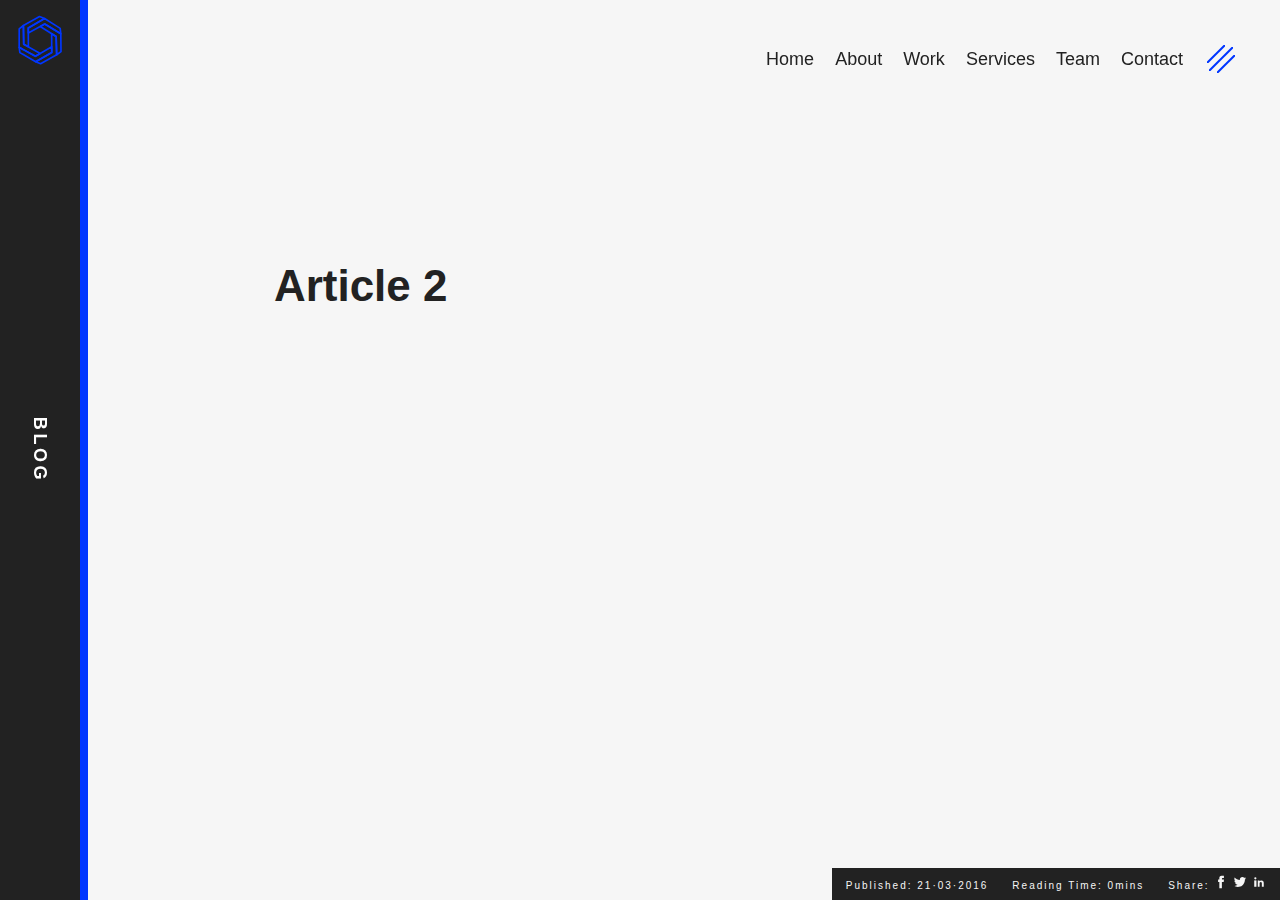
<file: blog/test-2/index.html>
<!DOCTYPE html>


  
  
    
  

<html class="no-js" lang="en-AU" data-type="blog">
  <head>
    <meta charset="utf-8">
    <meta http-equiv="X-UA-Compatible" content="IE=edge,chrome=1">

    <title>Impact Of Extrinsic Motivation On Intrinsic Motivation | Blog | Tokomak Studio</title>

    <meta name="viewport" content="width=device-width, initial-scale=1.0, maximum-scale=1.0, user-scalable=no">
    <meta name="pinterest" content="nopin">

    <meta name="description" content="test description">

    


	















	




<meta property="og:locale" content="en_US" />
<meta property="og:type" content="article" />
<meta property="og:site_name" content="Tokomak Studio" />
<meta property="og:url" content="http://tokomak-studio.github.io/blog/test-2/" />
<meta property="og:image" content="http://tokomak-studio.github.io/img/article2_320x320.jpg" />
<meta property="og:title" content="Impact Of Extrinsic Motivation On Intrinsic Motivation" />
<meta property="og:description" content="test description" />

    













	




<meta name="twitter:card" content="summary" />
<meta name="twitter:site" content="@tokomak_studio" />
<meta name="twitter:creator" content="@tokomak_studio" />
<meta name="twitter:image" content="http://tokomak-studio.github.io/img/article2_320x320.jpg" />
<meta name="twitter:title" content="Impact Of Extrinsic Motivation On Intrinsic Motivation" />
<meta name="twitter:description" content="test description" />

    
    <link rel="apple-touch-icon" href="/apple-touch-icon.png">
    <link rel="stylesheet" href="/css/normalize.min.css">
    <link rel="stylesheet" href="/css/main.css">

    <link rel="canonical" href="http://tokomak-studio.github.io/blog/test-2/">

    <script src="/js/vendor/modernizr-2.8.3.min.js"></script>

    <script>
        (function(b,o,i,l,e,r){b.GoogleAnalyticsObject=l;b[l]||(b[l]=
        function(){(b[l].q=b[l].q||[]).push(arguments)});b[l].l=+new Date;
        e=o.createElement(i);r=o.getElementsByTagName(i)[0];
        e.src='//www.google-analytics.com/analytics.js';
        r.parentNode.insertBefore(e,r)}(window,document,'script','ga'));
        ga('create','UA-XXXXX-X','auto');ga('send','pageview');
    </script>
  </head>

  <body id="barba-wrapper" itemscope="" itemtype="http://schema.org/WebPage">

    <div class="svg--icons">
      <svg xmlns="http://www.w3.org/2000/svg">
        <symbol id="logo" viewBox="0 0 50 50">
          <g id="icon">
          </g>
        </symbol>
        <symbol id="mark" viewBox="0 0 177 180">
          <g id="mark">
            <polygon points="89.28 138.3 29.89 105.43 28.71 37.83 13.71 49.82 13.5 116.33 71.94 148.68 89.28 138.3" style="fill:none;stroke:#0036ff;stroke-linejoin:round;stroke-width:6px"/><polygon points="46.7 114.57 46.32 46.69 104.7 12.59 86.9 5.38 28.79 37.73 29.89 105.43 46.7 114.57" style="fill:none;stroke:#0036ff;stroke-linejoin:round;stroke-width:6px"/><polygon points="46.42 64.95 105.53 32.31 163.34 67.36 161.2 48.28 105.05 12.63 46.32 46.69 46.42 64.95" style="fill:none;stroke:#0036ff;stroke-linejoin:round;stroke-width:6px"/><polygon points="89.45 41.19 146.45 77.47 148.56 143.02 164.12 131.76 163.34 67.36 105.8 32.15 89.45 41.19" style="fill:none;stroke:#0036ff;stroke-linejoin:round;stroke-width:6px"/><polygon points="130.42 67.36 130.75 134.78 72.89 168.14 90.68 175.38 148.56 143.02 146.75 77.29 130.42 67.36" style="fill:none;stroke:#0036ff;stroke-linejoin:round;stroke-width:6px"/><polygon points="130.82 114.57 72.01 148.47 13.5 116.33 16.03 135.37 72.89 168.14 130.75 134.78 130.82 114.57" style="fill:none;stroke:#0036ff;stroke-linejoin:round;stroke-width:6px"/>
          </g>
        </symbol>
        <symbol id="tile-arrow" viewBox="0 0 476.213 476.213">
          <g id="">
            <polygon points="345.606,107.5 324.394,128.713 418.787,223.107 0,223.107 0,253.107 418.787,253.107 324.394,347.5 345.606,368.713 476.213,238.106 " fill="#ffffff" />
          </g>
        </symbol>
        <symbol id="icon-facebook" viewBox="0 0 16 16">
          <title>Facebook</title>
          <g>
            <path d="M9.08,5.14V4a.61.61,0,0,1,.63-.69h1.61V.86H9.11a2.79,2.79,0,0,0-3,3V5.14H4.68V8H6.11v7.15H9V8H11.1l.1-1.12.16-1.74Z" />
          </g>
        </symbol>
        <symbol id="icon-instagram" viewBox="0 0 16 16">
          <title>Instagram</title>
          <g>
            <path d="M12.94,11.76a1.18,1.18,0,0,1-1.18,1.17H4.24a1.18,1.18,0,0,1-1.17-1.17v-5H4.89a3.11,3.11,0,0,0-.12.34A3.31,3.31,0,0,0,4.65,8a3.35,3.35,0,0,0,6.7,0,3.31,3.31,0,0,0-.13-.91,3.11,3.11,0,0,0-.12-.34h1.83v5Zm-6.68-5a2.15,2.15,0,0,1,3.5,0l.13.2A2.13,2.13,0,0,1,10.16,8,2.16,2.16,0,0,1,5.84,8a2.13,2.13,0,0,1,.28-1.05l.13-.2m6.19-3.46h.27V5.36H10.64V3.29Zm-.68-1.41H4.24A2.37,2.37,0,0,0,1.87,4.24v7.52a2.37,2.37,0,0,0,2.37,2.37h7.52a2.37,2.37,0,0,0,2.37-2.37V4.24a2.37,2.37,0,0,0-2.37-2.37" />
          </g>
        </symbol>
        <symbol id="icon-twitter" viewBox="0 0 1792 1792">
          <title>Twitter</title>
          <g>
            <path d="M1684 408q-67 98-162 167 1 14 1 42 0 130-38 259.5t-115.5 248.5-184.5 210.5-258 146-323 54.5q-271 0-496-145 35 4 78 4 225 0 401-138-105-2-188-64.5t-114-159.5q33 5 61 5 43 0 85-11-112-23-185.5-111.5t-73.5-205.5v-4q68 38 146 41-66-44-105-115t-39-154q0-88 44-163 121 149 294.5 238.5t371.5 99.5q-8-38-8-74 0-134 94.5-228.5t228.5-94.5q140 0 236 102 109-21 205-78-37 115-142 178 93-10 186-50z" />
          </g>
        </symbol>
        <symbol id="icon-linkedin" viewBox="0 0 16 16">
          <title>Linked In</title>
          <g>
            <polygon points="2.55 6.18 2.55 8.11 2.55 13.45 5.09 13.45 5.09 7.68 5.09 6.18 2.55 6.18" />
            <path d="M3.82,2.55A1.27,1.27,0,1,0,5.1,3.82,1.27,1.27,0,0,0,3.82,2.55" />
            <path d="M13.39,8.41c-.17-1.37-.8-2.23-2.65-2.23a2.28,2.28,0,0,0-2.14,1h0v-1h-2v7.26H8.66V9.85C8.66,8.9,8.84,8,10,8s1.25,1.09,1.25,1.93v3.54h2.18v-4h0a8.49,8.49,0,0,0-.06-1" />
          </g>
        </symbol>
        <symbol id="icon-email" viewBox="0 0 38.76 27.46">
          <title>Email</title>
          <g>
            <path d="M37.15,0H1.62A1.61,1.61,0,0,0,0,1.62v.32L18.15,20.08a1.73,1.73,0,0,0,2.45,0L38.76,1.93V1.62A1.61,1.61,0,0,0,37.15,0m1.61,22.67V4.79l-8.94,8.94ZM22,21.51a3.75,3.75,0,0,1-5.31,0l-6.35-6.35L0,25.53v.31a1.61,1.61,0,0,0,1.62,1.61H37.15a1.61,1.61,0,0,0,1.61-1.61v-.31L28.39,15.16ZM0,4.79V22.67l8.94-8.94Z" />
          </g>
        </symbol>
      </svg>
    </div>

    <div id="preloader"></div>

    <div id="menu" class="menu">
      <nav class="menu__nav">
        <ul>
          <li><a href="/">Home</a></li>
          <li><a href="/about/">About</a></li>
          <li><a href="/work/">Work</a></li>
          <li><a href="/services/">Services</a></li>
          <li><a href="/team/">Team</a></li>
          <li class="menu__nav--contact"><a class="no-barba" href="/contact/">Contact</a></li>
        </ul>
      </nav>
      <a href="#" class="menu__hamburger-btn close-contactmodal close-blogbar">
        <i><i></i></i>
        <i><i></i></i>
        <i><i></i></i>
      </a>
    </div>

    <div id="taskbar">
      <a href="/" class="taskbar__mark svg--icon">
        <svg><use xmlns:xlink="http://www.w3.org/1999/xlink" xlink:href="#mark"></use></svg>
      </a>

      <a href="#" id="taskbar__blog-btn" class="taskbar__blog-btn"><span>Blog</span></a>

      
      <div id="taskbar__blog-list" class="taskbar__blog-list">
        <ul>
          
            <li data-categories="[Development Best Practices]" style="background-image:url('/img/article1_320x320.jpg');" class=""><a href="/blog/test-1/"><span class="title">Freelance Design Tricks How To Get Away With Murder In The Workplace</span><span class="date">23.10.16</span><span class="tags"><span class="tag tag--latest">Latest</span><span class="tag">Best Practices</span></span></a><span class="bg"><i class="svg--icon"><svg><use xmlns:xlink="http://www.w3.org/1999/xlink" xlink:href="#tile-arrow"></use></svg></i></span></li>
          
            <li data-categories="[Design]" style="background-image:url('/img/article2_320x320.jpg');" class=""><a href="/blog/test-2/"><span class="title">Impact Of Extrinsic Motivation On Intrinsic Motivation</span><span class="date">21.03.16</span><span class="tags"><span class="tag tag--latest">Latest</span><span class="tag">Best Practices</span></span></a><span class="bg"><i class="svg--icon"><svg><use xmlns:xlink="http://www.w3.org/1999/xlink" xlink:href="#tile-arrow"></use></svg></i></span></li>
          
        </ul>
      </div>

      <div class="page-load">
        <div class="canvas"></div>
      </div>
    </div>

    <div id="contact--focus" class="close-contactmodal"></div>

    <div id="contact">
      <div class="contact--inner">
        <a href="#" id="contact__close-btn" class="contact__close-btn close-contactmodal"></a>
        <div class="contact__left close-contactmodal">
          
        </div>
        <div class="contact__right">
          
              

<h2 id="get-in-touch">Get in touch.</h2>

<h3 id="all-enquiries">All Enquiries</h3>

<p><a href="mailto:hello@tokomak.studio" target="_blank">hello@tokomak.studio</a><br />
<a href="tel:0000000000" target="_blank">0000 000 000</a></p>

<h3 id="prefer-coffee">Prefer coffee?</h3>

<p>No worries. We are happy to setup a meeting at your favourite cafe anywhere in the Sydney Metro area. Just call <a href="tel:0000000000" target="_blank">0000 000 000</a> to arrange a time.</p>

<h3 id="location">Location</h3>

<p>We are a diverse group of individuals operating remotely and servicing the Sydney Metro area.</p>

                    
        </div>
      </div>
    </div>

    <div class="barba-container">
        
	<main class="wrapper" data-type="blog">
		<div class="container">
			<article class="post">
				<header class="post__header">
					Published: <time datetime="2016-03-21T21:37:22&#43;11:00">21·03·2016</time>
					&nbsp;&nbsp;&nbsp;
					<span class="readingTime" title="4 min read">Reading Time: 0mins</span>
					&nbsp;&nbsp;&nbsp;

					<div class="share">
						Share:
						<a href="https://www.facebook.com/sharer/sharer.php?u=http%3a%2f%2ftokomak-studio.github.io%2fblog%2ftest-2%2f" class="share__icon share__icon--facebook svg--icon" onclick="positionShareWindow(this.href, 'facebook-share', 580, 494);return false;"><svg><use xmlns:xlink="http://www.w3.org/1999/xlink" xlink:href="#icon-facebook"></use></svg></a>
						<a href="https://twitter.com/intent/tweet?original_referer=http%3a%2f%2ftokomak-studio.github.io%2fblog%2ftest-2%2f&amp;source=tweetbutton&amp;text=Impact%20Of%20Extrinsic%20Motivation%20On%20Intrinsic%20Motivation&amp;url=http%3a%2f%2ftokomak-studio.github.io%2fblog%2ftest-2%2f&amp;via=tokomak_studio" class="share__icon share__icon--twitter svg--icon" onclick="positionShareWindow(this.href, 'twitter-share', 550, 494);return false;"><svg><use xmlns:xlink="http://www.w3.org/1999/xlink" xlink:href="#icon-twitter"></use></svg></a>
						<a href="https://www.linkedin.com/shareArticle?mini=true&url=http%3a%2f%2ftokomak-studio.github.io%2fblog%2ftest-2%2f" class="share__icon share__icon--linkedin svg--icon" onclick="positionShareWindow(this.href, 'linkedin-share', 600, 494);return false;"><svg><use xmlns:xlink="http://www.w3.org/1999/xlink" xlink:href="#icon-linkedin"></use></svg></a>
					</div>
				</header>
				<section class="post__body">
					

<h1 id="article-2">Article 2</h1>

				</section>
			</article>
		</div>
	</main>

    </div>

    <script src="/js/vendor/jquery-1.11.2.min.js"></script>
    <script src="/js/vendor/barba.min.js"></script>
    
    <script src="/js/main.js"></script>

  </body>
</html>
</file>
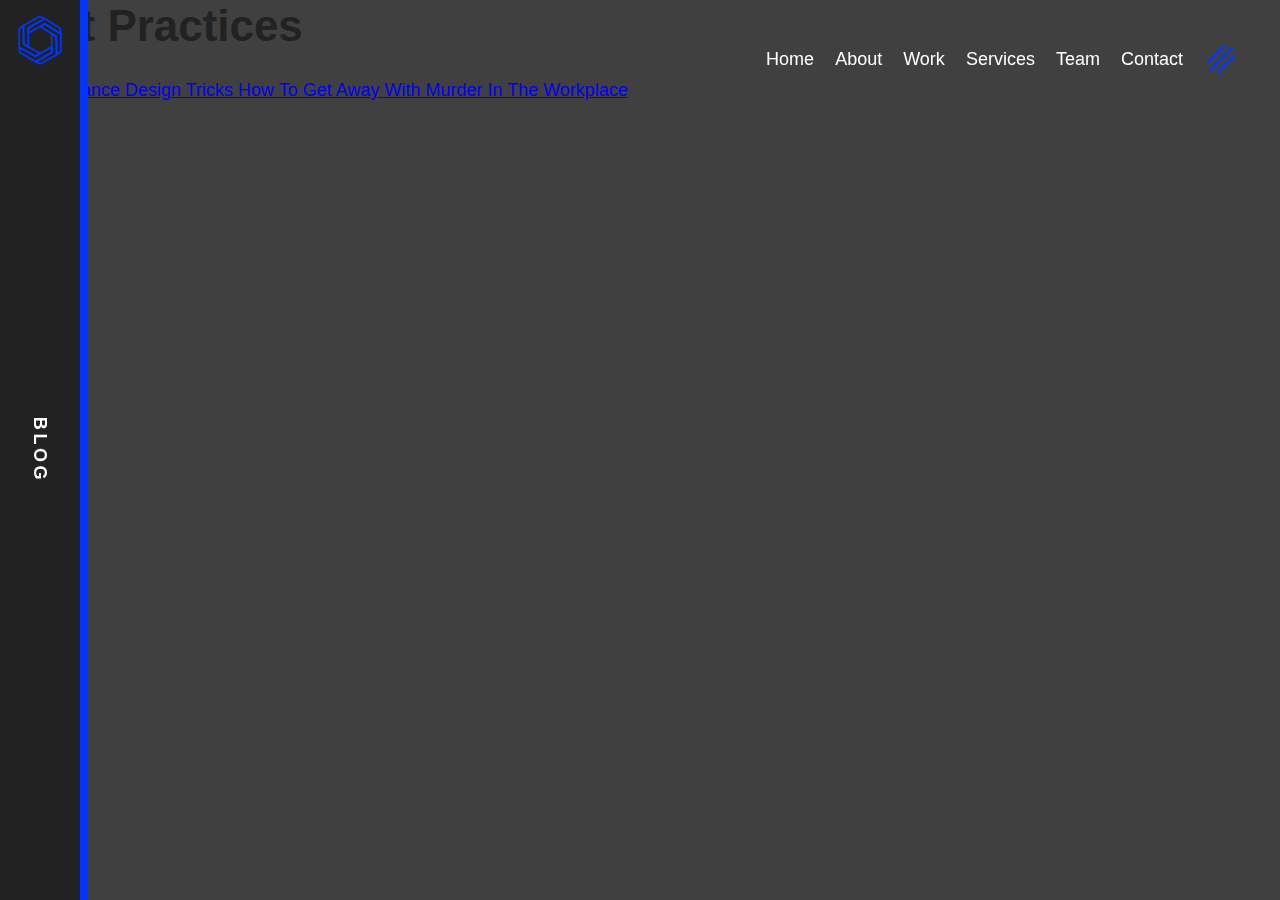
<file: categories/best-practices/index.html>
<!DOCTYPE html>


  
  

<html class="no-js" lang="en-AU" data-type="default">
  <head>
    <meta charset="utf-8">
    <meta http-equiv="X-UA-Compatible" content="IE=edge,chrome=1">

    <title>Best Practices | Tokomak Studio</title>

    <meta name="viewport" content="width=device-width, initial-scale=1.0, maximum-scale=1.0, user-scalable=no">
    <meta name="pinterest" content="nopin">

    <meta name="description" content="">

    






	





	





	



	



	


<meta property="og:locale" content="en_US" />
<meta property="og:type" content="artice" />
<meta property="og:site_name" content="Tokomak Studio" />
<meta property="og:url" content="http://tokomak-studio.github.io/categories/best-practices/" />
<meta property="og:image" content="http://tokomak-studio.github.io%!s(&lt;nil&gt;)" />
<meta property="og:title" content="" />
<meta property="og:description" content="" />

    


	





	






	



	



	
	


<meta name="twitter:card" content="summary_large_image" />
<meta name="twitter:site" content="@tokomak_studio" />
<meta name="twitter:creator" content="" />
<meta name="twitter:image" content="http://tokomak-studio.github.io%!s(&lt;nil&gt;)" />
<meta name="twitter:title" content="" />
<meta name="twitter:description" content="" />

    
    <link rel="apple-touch-icon" href="/apple-touch-icon.png">
    <link rel="stylesheet" href="/css/normalize.min.css">
    <link rel="stylesheet" href="/css/main.css">

    <link rel="canonical" href="http://tokomak-studio.github.io/categories/best-practices/">

    <script src="/js/vendor/modernizr-2.8.3.min.js"></script>

    <script>
        (function(b,o,i,l,e,r){b.GoogleAnalyticsObject=l;b[l]||(b[l]=
        function(){(b[l].q=b[l].q||[]).push(arguments)});b[l].l=+new Date;
        e=o.createElement(i);r=o.getElementsByTagName(i)[0];
        e.src='//www.google-analytics.com/analytics.js';
        r.parentNode.insertBefore(e,r)}(window,document,'script','ga'));
        ga('create','UA-XXXXX-X','auto');ga('send','pageview');
    </script>
  </head>

  <body id="barba-wrapper" itemscope="" itemtype="http://schema.org/WebPage">

    <div class="svg--icons">
      <svg xmlns="http://www.w3.org/2000/svg">
        <symbol id="logo" viewBox="0 0 50 50">
          <g id="icon">
          </g>
        </symbol>
        <symbol id="mark" viewBox="0 0 177 180">
          <g id="mark">
            <polygon points="89.28 138.3 29.89 105.43 28.71 37.83 13.71 49.82 13.5 116.33 71.94 148.68 89.28 138.3" style="fill:none;stroke:#0036ff;stroke-linejoin:round;stroke-width:6px"/><polygon points="46.7 114.57 46.32 46.69 104.7 12.59 86.9 5.38 28.79 37.73 29.89 105.43 46.7 114.57" style="fill:none;stroke:#0036ff;stroke-linejoin:round;stroke-width:6px"/><polygon points="46.42 64.95 105.53 32.31 163.34 67.36 161.2 48.28 105.05 12.63 46.32 46.69 46.42 64.95" style="fill:none;stroke:#0036ff;stroke-linejoin:round;stroke-width:6px"/><polygon points="89.45 41.19 146.45 77.47 148.56 143.02 164.12 131.76 163.34 67.36 105.8 32.15 89.45 41.19" style="fill:none;stroke:#0036ff;stroke-linejoin:round;stroke-width:6px"/><polygon points="130.42 67.36 130.75 134.78 72.89 168.14 90.68 175.38 148.56 143.02 146.75 77.29 130.42 67.36" style="fill:none;stroke:#0036ff;stroke-linejoin:round;stroke-width:6px"/><polygon points="130.82 114.57 72.01 148.47 13.5 116.33 16.03 135.37 72.89 168.14 130.75 134.78 130.82 114.57" style="fill:none;stroke:#0036ff;stroke-linejoin:round;stroke-width:6px"/>
          </g>
        </symbol>
        <symbol id="tile-arrow" viewBox="0 0 476.213 476.213">
          <g id="">
            <polygon points="345.606,107.5 324.394,128.713 418.787,223.107 0,223.107 0,253.107 418.787,253.107 324.394,347.5 345.606,368.713 476.213,238.106 " fill="#ffffff" />
          </g>
        </symbol>
        <symbol id="icon-facebook" viewBox="0 0 16 16">
          <title>Facebook</title>
          <g>
            <path d="M9.08,5.14V4a.61.61,0,0,1,.63-.69h1.61V.86H9.11a2.79,2.79,0,0,0-3,3V5.14H4.68V8H6.11v7.15H9V8H11.1l.1-1.12.16-1.74Z" />
          </g>
        </symbol>
        <symbol id="icon-instagram" viewBox="0 0 16 16">
          <title>Instagram</title>
          <g>
            <path d="M12.94,11.76a1.18,1.18,0,0,1-1.18,1.17H4.24a1.18,1.18,0,0,1-1.17-1.17v-5H4.89a3.11,3.11,0,0,0-.12.34A3.31,3.31,0,0,0,4.65,8a3.35,3.35,0,0,0,6.7,0,3.31,3.31,0,0,0-.13-.91,3.11,3.11,0,0,0-.12-.34h1.83v5Zm-6.68-5a2.15,2.15,0,0,1,3.5,0l.13.2A2.13,2.13,0,0,1,10.16,8,2.16,2.16,0,0,1,5.84,8a2.13,2.13,0,0,1,.28-1.05l.13-.2m6.19-3.46h.27V5.36H10.64V3.29Zm-.68-1.41H4.24A2.37,2.37,0,0,0,1.87,4.24v7.52a2.37,2.37,0,0,0,2.37,2.37h7.52a2.37,2.37,0,0,0,2.37-2.37V4.24a2.37,2.37,0,0,0-2.37-2.37" />
          </g>
        </symbol>
        <symbol id="icon-twitter" viewBox="0 0 1792 1792">
          <title>Twitter</title>
          <g>
            <path d="M1684 408q-67 98-162 167 1 14 1 42 0 130-38 259.5t-115.5 248.5-184.5 210.5-258 146-323 54.5q-271 0-496-145 35 4 78 4 225 0 401-138-105-2-188-64.5t-114-159.5q33 5 61 5 43 0 85-11-112-23-185.5-111.5t-73.5-205.5v-4q68 38 146 41-66-44-105-115t-39-154q0-88 44-163 121 149 294.5 238.5t371.5 99.5q-8-38-8-74 0-134 94.5-228.5t228.5-94.5q140 0 236 102 109-21 205-78-37 115-142 178 93-10 186-50z" />
          </g>
        </symbol>
        <symbol id="icon-linkedin" viewBox="0 0 16 16">
          <title>Linked In</title>
          <g>
            <polygon points="2.55 6.18 2.55 8.11 2.55 13.45 5.09 13.45 5.09 7.68 5.09 6.18 2.55 6.18" />
            <path d="M3.82,2.55A1.27,1.27,0,1,0,5.1,3.82,1.27,1.27,0,0,0,3.82,2.55" />
            <path d="M13.39,8.41c-.17-1.37-.8-2.23-2.65-2.23a2.28,2.28,0,0,0-2.14,1h0v-1h-2v7.26H8.66V9.85C8.66,8.9,8.84,8,10,8s1.25,1.09,1.25,1.93v3.54h2.18v-4h0a8.49,8.49,0,0,0-.06-1" />
          </g>
        </symbol>
        <symbol id="icon-email" viewBox="0 0 38.76 27.46">
          <title>Email</title>
          <g>
            <path d="M37.15,0H1.62A1.61,1.61,0,0,0,0,1.62v.32L18.15,20.08a1.73,1.73,0,0,0,2.45,0L38.76,1.93V1.62A1.61,1.61,0,0,0,37.15,0m1.61,22.67V4.79l-8.94,8.94ZM22,21.51a3.75,3.75,0,0,1-5.31,0l-6.35-6.35L0,25.53v.31a1.61,1.61,0,0,0,1.62,1.61H37.15a1.61,1.61,0,0,0,1.61-1.61v-.31L28.39,15.16ZM0,4.79V22.67l8.94-8.94Z" />
          </g>
        </symbol>
      </svg>
    </div>

    <div id="preloader"></div>

    <div id="menu" class="menu">
      <nav class="menu__nav">
        <ul>
          <li><a href="/">Home</a></li>
          <li><a href="/about/">About</a></li>
          <li><a href="/work/">Work</a></li>
          <li><a href="/services/">Services</a></li>
          <li><a href="/team/">Team</a></li>
          <li class="menu__nav--contact"><a class="no-barba" href="/contact/">Contact</a></li>
        </ul>
      </nav>
      <a href="#" class="menu__hamburger-btn close-contactmodal close-blogbar">
        <i><i></i></i>
        <i><i></i></i>
        <i><i></i></i>
      </a>
    </div>

    <div id="taskbar">
      <a href="/" class="taskbar__mark svg--icon">
        <svg><use xmlns:xlink="http://www.w3.org/1999/xlink" xlink:href="#mark"></use></svg>
      </a>

      <a href="#" id="taskbar__blog-btn" class="taskbar__blog-btn"><span>Blog</span></a>

      
      <div id="taskbar__blog-list" class="taskbar__blog-list">
        <ul>
          
            <li data-categories="[Development Best Practices]" style="background-image:url('/img/article1_320x320.jpg');" class=""><a href="/blog/test-1/"><span class="title">Freelance Design Tricks How To Get Away With Murder In The Workplace</span><span class="date">23.10.16</span><span class="tags"><span class="tag tag--latest">Latest</span><span class="tag">Best Practices</span></span></a><span class="bg"><i class="svg--icon"><svg><use xmlns:xlink="http://www.w3.org/1999/xlink" xlink:href="#tile-arrow"></use></svg></i></span></li>
          
            <li data-categories="[Design]" style="background-image:url('/img/article2_320x320.jpg');" class=""><a href="/blog/test-2/"><span class="title">Impact Of Extrinsic Motivation On Intrinsic Motivation</span><span class="date">21.03.16</span><span class="tags"><span class="tag tag--latest">Latest</span><span class="tag">Best Practices</span></span></a><span class="bg"><i class="svg--icon"><svg><use xmlns:xlink="http://www.w3.org/1999/xlink" xlink:href="#tile-arrow"></use></svg></i></span></li>
          
        </ul>
      </div>

      <div class="page-load">
        <div class="canvas"></div>
      </div>
    </div>

    <div id="contact--focus" class="close-contactmodal"></div>

    <div id="contact">
      <div class="contact--inner">
        <a href="#" id="contact__close-btn" class="contact__close-btn close-contactmodal"></a>
        <div class="contact__left close-contactmodal">
          
        </div>
        <div class="contact__right">
          
              

<h2 id="get-in-touch">Get in touch.</h2>

<h3 id="all-enquiries">All Enquiries</h3>

<p><a href="mailto:hello@tokomak.studio" target="_blank">hello@tokomak.studio</a><br />
<a href="tel:0000000000" target="_blank">0000 000 000</a></p>

<h3 id="prefer-coffee">Prefer coffee?</h3>

<p>No worries. We are happy to setup a meeting at your favourite cafe anywhere in the Sydney Metro area. Just call <a href="tel:0000000000" target="_blank">0000 000 000</a> to arrange a time.</p>

<h3 id="location">Location</h3>

<p>We are a diverse group of individuals operating remotely and servicing the Sydney Metro area.</p>

                    
        </div>
      </div>
    </div>

    <div class="barba-container">
        
	

	
		<div>
   			<h1 id="title">Best Practices</h1>
	        <ul id="list">
	            
	                <li><a href="http://tokomak-studio.github.io/blog/test-1/">Freelance Design Tricks How To Get Away With Murder In The Workplace</a></li>
	            
	        </ul>
  		</div>
	

    </div>

    <script src="/js/vendor/jquery-1.11.2.min.js"></script>
    <script src="/js/vendor/barba.min.js"></script>
    
    <script src="/js/main.js"></script>

  </body>
</html>
</file>
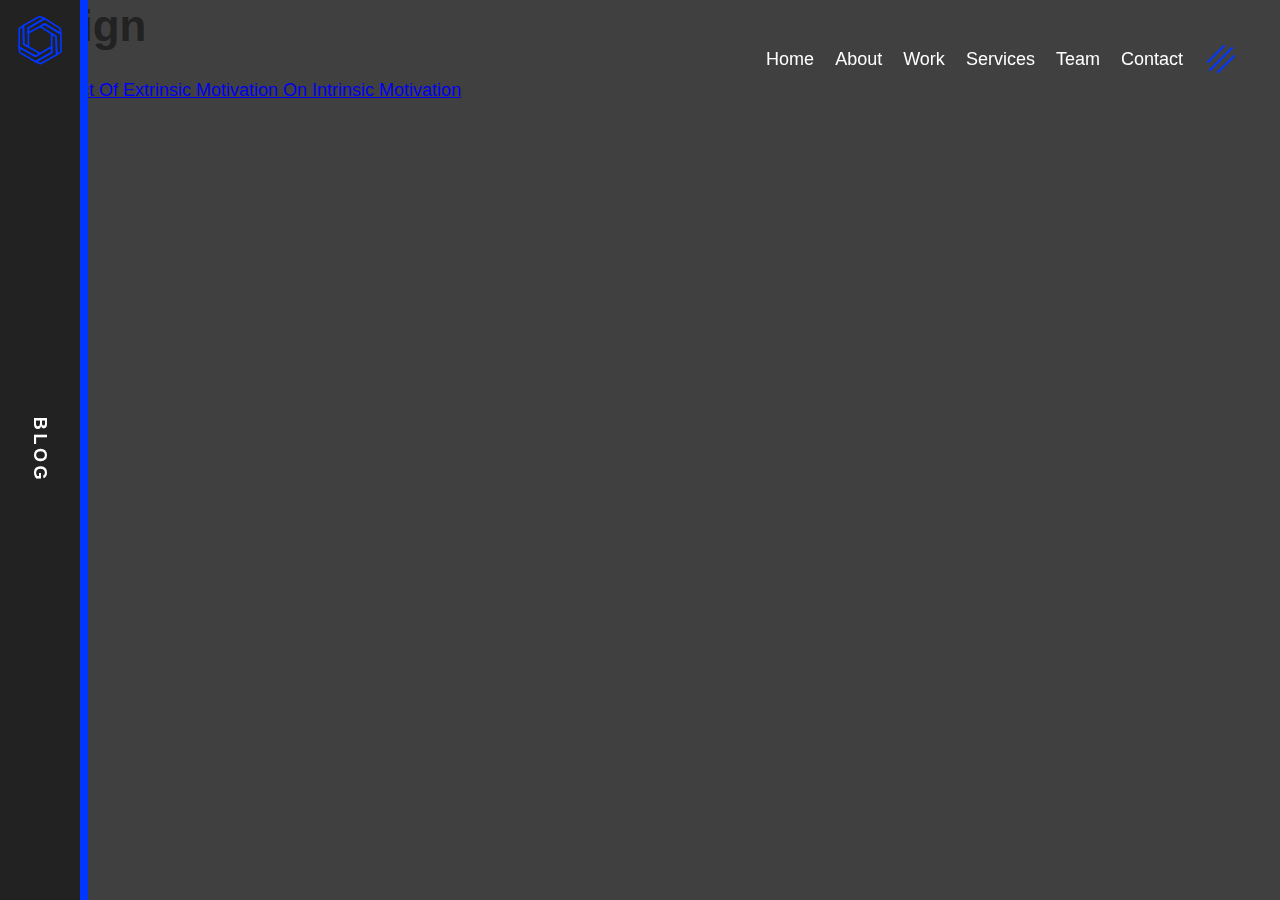
<file: categories/design/index.html>
<!DOCTYPE html>


  
  

<html class="no-js" lang="en-AU" data-type="default">
  <head>
    <meta charset="utf-8">
    <meta http-equiv="X-UA-Compatible" content="IE=edge,chrome=1">

    <title>Design | Tokomak Studio</title>

    <meta name="viewport" content="width=device-width, initial-scale=1.0, maximum-scale=1.0, user-scalable=no">
    <meta name="pinterest" content="nopin">

    <meta name="description" content="">

    






	





	





	



	



	


<meta property="og:locale" content="en_US" />
<meta property="og:type" content="artice" />
<meta property="og:site_name" content="Tokomak Studio" />
<meta property="og:url" content="http://tokomak-studio.github.io/categories/design/" />
<meta property="og:image" content="http://tokomak-studio.github.io%!s(&lt;nil&gt;)" />
<meta property="og:title" content="" />
<meta property="og:description" content="" />

    


	





	






	



	



	
	


<meta name="twitter:card" content="summary_large_image" />
<meta name="twitter:site" content="@tokomak_studio" />
<meta name="twitter:creator" content="" />
<meta name="twitter:image" content="http://tokomak-studio.github.io%!s(&lt;nil&gt;)" />
<meta name="twitter:title" content="" />
<meta name="twitter:description" content="" />

    
    <link rel="apple-touch-icon" href="/apple-touch-icon.png">
    <link rel="stylesheet" href="/css/normalize.min.css">
    <link rel="stylesheet" href="/css/main.css">

    <link rel="canonical" href="http://tokomak-studio.github.io/categories/design/">

    <script src="/js/vendor/modernizr-2.8.3.min.js"></script>

    <script>
        (function(b,o,i,l,e,r){b.GoogleAnalyticsObject=l;b[l]||(b[l]=
        function(){(b[l].q=b[l].q||[]).push(arguments)});b[l].l=+new Date;
        e=o.createElement(i);r=o.getElementsByTagName(i)[0];
        e.src='//www.google-analytics.com/analytics.js';
        r.parentNode.insertBefore(e,r)}(window,document,'script','ga'));
        ga('create','UA-XXXXX-X','auto');ga('send','pageview');
    </script>
  </head>

  <body id="barba-wrapper" itemscope="" itemtype="http://schema.org/WebPage">

    <div class="svg--icons">
      <svg xmlns="http://www.w3.org/2000/svg">
        <symbol id="logo" viewBox="0 0 50 50">
          <g id="icon">
          </g>
        </symbol>
        <symbol id="mark" viewBox="0 0 177 180">
          <g id="mark">
            <polygon points="89.28 138.3 29.89 105.43 28.71 37.83 13.71 49.82 13.5 116.33 71.94 148.68 89.28 138.3" style="fill:none;stroke:#0036ff;stroke-linejoin:round;stroke-width:6px"/><polygon points="46.7 114.57 46.32 46.69 104.7 12.59 86.9 5.38 28.79 37.73 29.89 105.43 46.7 114.57" style="fill:none;stroke:#0036ff;stroke-linejoin:round;stroke-width:6px"/><polygon points="46.42 64.95 105.53 32.31 163.34 67.36 161.2 48.28 105.05 12.63 46.32 46.69 46.42 64.95" style="fill:none;stroke:#0036ff;stroke-linejoin:round;stroke-width:6px"/><polygon points="89.45 41.19 146.45 77.47 148.56 143.02 164.12 131.76 163.34 67.36 105.8 32.15 89.45 41.19" style="fill:none;stroke:#0036ff;stroke-linejoin:round;stroke-width:6px"/><polygon points="130.42 67.36 130.75 134.78 72.89 168.14 90.68 175.38 148.56 143.02 146.75 77.29 130.42 67.36" style="fill:none;stroke:#0036ff;stroke-linejoin:round;stroke-width:6px"/><polygon points="130.82 114.57 72.01 148.47 13.5 116.33 16.03 135.37 72.89 168.14 130.75 134.78 130.82 114.57" style="fill:none;stroke:#0036ff;stroke-linejoin:round;stroke-width:6px"/>
          </g>
        </symbol>
        <symbol id="tile-arrow" viewBox="0 0 476.213 476.213">
          <g id="">
            <polygon points="345.606,107.5 324.394,128.713 418.787,223.107 0,223.107 0,253.107 418.787,253.107 324.394,347.5 345.606,368.713 476.213,238.106 " fill="#ffffff" />
          </g>
        </symbol>
        <symbol id="icon-facebook" viewBox="0 0 16 16">
          <title>Facebook</title>
          <g>
            <path d="M9.08,5.14V4a.61.61,0,0,1,.63-.69h1.61V.86H9.11a2.79,2.79,0,0,0-3,3V5.14H4.68V8H6.11v7.15H9V8H11.1l.1-1.12.16-1.74Z" />
          </g>
        </symbol>
        <symbol id="icon-instagram" viewBox="0 0 16 16">
          <title>Instagram</title>
          <g>
            <path d="M12.94,11.76a1.18,1.18,0,0,1-1.18,1.17H4.24a1.18,1.18,0,0,1-1.17-1.17v-5H4.89a3.11,3.11,0,0,0-.12.34A3.31,3.31,0,0,0,4.65,8a3.35,3.35,0,0,0,6.7,0,3.31,3.31,0,0,0-.13-.91,3.11,3.11,0,0,0-.12-.34h1.83v5Zm-6.68-5a2.15,2.15,0,0,1,3.5,0l.13.2A2.13,2.13,0,0,1,10.16,8,2.16,2.16,0,0,1,5.84,8a2.13,2.13,0,0,1,.28-1.05l.13-.2m6.19-3.46h.27V5.36H10.64V3.29Zm-.68-1.41H4.24A2.37,2.37,0,0,0,1.87,4.24v7.52a2.37,2.37,0,0,0,2.37,2.37h7.52a2.37,2.37,0,0,0,2.37-2.37V4.24a2.37,2.37,0,0,0-2.37-2.37" />
          </g>
        </symbol>
        <symbol id="icon-twitter" viewBox="0 0 1792 1792">
          <title>Twitter</title>
          <g>
            <path d="M1684 408q-67 98-162 167 1 14 1 42 0 130-38 259.5t-115.5 248.5-184.5 210.5-258 146-323 54.5q-271 0-496-145 35 4 78 4 225 0 401-138-105-2-188-64.5t-114-159.5q33 5 61 5 43 0 85-11-112-23-185.5-111.5t-73.5-205.5v-4q68 38 146 41-66-44-105-115t-39-154q0-88 44-163 121 149 294.5 238.5t371.5 99.5q-8-38-8-74 0-134 94.5-228.5t228.5-94.5q140 0 236 102 109-21 205-78-37 115-142 178 93-10 186-50z" />
          </g>
        </symbol>
        <symbol id="icon-linkedin" viewBox="0 0 16 16">
          <title>Linked In</title>
          <g>
            <polygon points="2.55 6.18 2.55 8.11 2.55 13.45 5.09 13.45 5.09 7.68 5.09 6.18 2.55 6.18" />
            <path d="M3.82,2.55A1.27,1.27,0,1,0,5.1,3.82,1.27,1.27,0,0,0,3.82,2.55" />
            <path d="M13.39,8.41c-.17-1.37-.8-2.23-2.65-2.23a2.28,2.28,0,0,0-2.14,1h0v-1h-2v7.26H8.66V9.85C8.66,8.9,8.84,8,10,8s1.25,1.09,1.25,1.93v3.54h2.18v-4h0a8.49,8.49,0,0,0-.06-1" />
          </g>
        </symbol>
        <symbol id="icon-email" viewBox="0 0 38.76 27.46">
          <title>Email</title>
          <g>
            <path d="M37.15,0H1.62A1.61,1.61,0,0,0,0,1.62v.32L18.15,20.08a1.73,1.73,0,0,0,2.45,0L38.76,1.93V1.62A1.61,1.61,0,0,0,37.15,0m1.61,22.67V4.79l-8.94,8.94ZM22,21.51a3.75,3.75,0,0,1-5.31,0l-6.35-6.35L0,25.53v.31a1.61,1.61,0,0,0,1.62,1.61H37.15a1.61,1.61,0,0,0,1.61-1.61v-.31L28.39,15.16ZM0,4.79V22.67l8.94-8.94Z" />
          </g>
        </symbol>
      </svg>
    </div>

    <div id="preloader"></div>

    <div id="menu" class="menu">
      <nav class="menu__nav">
        <ul>
          <li><a href="/">Home</a></li>
          <li><a href="/about/">About</a></li>
          <li><a href="/work/">Work</a></li>
          <li><a href="/services/">Services</a></li>
          <li><a href="/team/">Team</a></li>
          <li class="menu__nav--contact"><a class="no-barba" href="/contact/">Contact</a></li>
        </ul>
      </nav>
      <a href="#" class="menu__hamburger-btn close-contactmodal close-blogbar">
        <i><i></i></i>
        <i><i></i></i>
        <i><i></i></i>
      </a>
    </div>

    <div id="taskbar">
      <a href="/" class="taskbar__mark svg--icon">
        <svg><use xmlns:xlink="http://www.w3.org/1999/xlink" xlink:href="#mark"></use></svg>
      </a>

      <a href="#" id="taskbar__blog-btn" class="taskbar__blog-btn"><span>Blog</span></a>

      
      <div id="taskbar__blog-list" class="taskbar__blog-list">
        <ul>
          
            <li data-categories="[Development Best Practices]" style="background-image:url('/img/article1_320x320.jpg');" class=""><a href="/blog/test-1/"><span class="title">Freelance Design Tricks How To Get Away With Murder In The Workplace</span><span class="date">23.10.16</span><span class="tags"><span class="tag tag--latest">Latest</span><span class="tag">Best Practices</span></span></a><span class="bg"><i class="svg--icon"><svg><use xmlns:xlink="http://www.w3.org/1999/xlink" xlink:href="#tile-arrow"></use></svg></i></span></li>
          
            <li data-categories="[Design]" style="background-image:url('/img/article2_320x320.jpg');" class=""><a href="/blog/test-2/"><span class="title">Impact Of Extrinsic Motivation On Intrinsic Motivation</span><span class="date">21.03.16</span><span class="tags"><span class="tag tag--latest">Latest</span><span class="tag">Best Practices</span></span></a><span class="bg"><i class="svg--icon"><svg><use xmlns:xlink="http://www.w3.org/1999/xlink" xlink:href="#tile-arrow"></use></svg></i></span></li>
          
        </ul>
      </div>

      <div class="page-load">
        <div class="canvas"></div>
      </div>
    </div>

    <div id="contact--focus" class="close-contactmodal"></div>

    <div id="contact">
      <div class="contact--inner">
        <a href="#" id="contact__close-btn" class="contact__close-btn close-contactmodal"></a>
        <div class="contact__left close-contactmodal">
          
        </div>
        <div class="contact__right">
          
              

<h2 id="get-in-touch">Get in touch.</h2>

<h3 id="all-enquiries">All Enquiries</h3>

<p><a href="mailto:hello@tokomak.studio" target="_blank">hello@tokomak.studio</a><br />
<a href="tel:0000000000" target="_blank">0000 000 000</a></p>

<h3 id="prefer-coffee">Prefer coffee?</h3>

<p>No worries. We are happy to setup a meeting at your favourite cafe anywhere in the Sydney Metro area. Just call <a href="tel:0000000000" target="_blank">0000 000 000</a> to arrange a time.</p>

<h3 id="location">Location</h3>

<p>We are a diverse group of individuals operating remotely and servicing the Sydney Metro area.</p>

                    
        </div>
      </div>
    </div>

    <div class="barba-container">
        
	

	
		<div>
   			<h1 id="title">Design</h1>
	        <ul id="list">
	            
	                <li><a href="http://tokomak-studio.github.io/blog/test-2/">Impact Of Extrinsic Motivation On Intrinsic Motivation</a></li>
	            
	        </ul>
  		</div>
	

    </div>

    <script src="/js/vendor/jquery-1.11.2.min.js"></script>
    <script src="/js/vendor/barba.min.js"></script>
    
    <script src="/js/main.js"></script>

  </body>
</html>
</file>
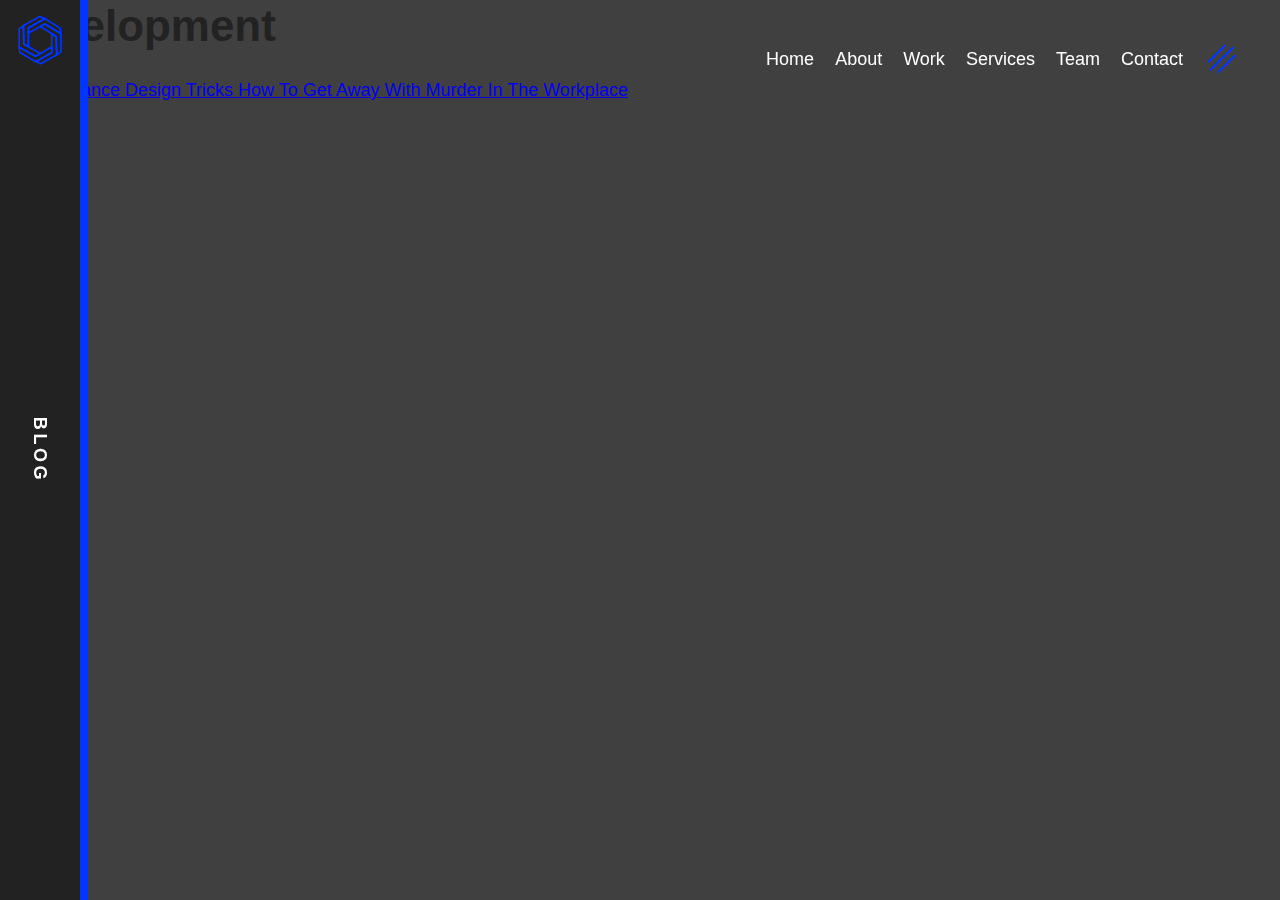
<file: categories/development/index.html>
<!DOCTYPE html>


  
  

<html class="no-js" lang="en-AU" data-type="default">
  <head>
    <meta charset="utf-8">
    <meta http-equiv="X-UA-Compatible" content="IE=edge,chrome=1">

    <title>Development | Tokomak Studio</title>

    <meta name="viewport" content="width=device-width, initial-scale=1.0, maximum-scale=1.0, user-scalable=no">
    <meta name="pinterest" content="nopin">

    <meta name="description" content="">

    






	





	





	



	



	


<meta property="og:locale" content="en_US" />
<meta property="og:type" content="artice" />
<meta property="og:site_name" content="Tokomak Studio" />
<meta property="og:url" content="http://tokomak-studio.github.io/categories/development/" />
<meta property="og:image" content="http://tokomak-studio.github.io%!s(&lt;nil&gt;)" />
<meta property="og:title" content="" />
<meta property="og:description" content="" />

    


	





	






	



	



	
	


<meta name="twitter:card" content="summary_large_image" />
<meta name="twitter:site" content="@tokomak_studio" />
<meta name="twitter:creator" content="" />
<meta name="twitter:image" content="http://tokomak-studio.github.io%!s(&lt;nil&gt;)" />
<meta name="twitter:title" content="" />
<meta name="twitter:description" content="" />

    
    <link rel="apple-touch-icon" href="/apple-touch-icon.png">
    <link rel="stylesheet" href="/css/normalize.min.css">
    <link rel="stylesheet" href="/css/main.css">

    <link rel="canonical" href="http://tokomak-studio.github.io/categories/development/">

    <script src="/js/vendor/modernizr-2.8.3.min.js"></script>

    <script>
        (function(b,o,i,l,e,r){b.GoogleAnalyticsObject=l;b[l]||(b[l]=
        function(){(b[l].q=b[l].q||[]).push(arguments)});b[l].l=+new Date;
        e=o.createElement(i);r=o.getElementsByTagName(i)[0];
        e.src='//www.google-analytics.com/analytics.js';
        r.parentNode.insertBefore(e,r)}(window,document,'script','ga'));
        ga('create','UA-XXXXX-X','auto');ga('send','pageview');
    </script>
  </head>

  <body id="barba-wrapper" itemscope="" itemtype="http://schema.org/WebPage">

    <div class="svg--icons">
      <svg xmlns="http://www.w3.org/2000/svg">
        <symbol id="logo" viewBox="0 0 50 50">
          <g id="icon">
          </g>
        </symbol>
        <symbol id="mark" viewBox="0 0 177 180">
          <g id="mark">
            <polygon points="89.28 138.3 29.89 105.43 28.71 37.83 13.71 49.82 13.5 116.33 71.94 148.68 89.28 138.3" style="fill:none;stroke:#0036ff;stroke-linejoin:round;stroke-width:6px"/><polygon points="46.7 114.57 46.32 46.69 104.7 12.59 86.9 5.38 28.79 37.73 29.89 105.43 46.7 114.57" style="fill:none;stroke:#0036ff;stroke-linejoin:round;stroke-width:6px"/><polygon points="46.42 64.95 105.53 32.31 163.34 67.36 161.2 48.28 105.05 12.63 46.32 46.69 46.42 64.95" style="fill:none;stroke:#0036ff;stroke-linejoin:round;stroke-width:6px"/><polygon points="89.45 41.19 146.45 77.47 148.56 143.02 164.12 131.76 163.34 67.36 105.8 32.15 89.45 41.19" style="fill:none;stroke:#0036ff;stroke-linejoin:round;stroke-width:6px"/><polygon points="130.42 67.36 130.75 134.78 72.89 168.14 90.68 175.38 148.56 143.02 146.75 77.29 130.42 67.36" style="fill:none;stroke:#0036ff;stroke-linejoin:round;stroke-width:6px"/><polygon points="130.82 114.57 72.01 148.47 13.5 116.33 16.03 135.37 72.89 168.14 130.75 134.78 130.82 114.57" style="fill:none;stroke:#0036ff;stroke-linejoin:round;stroke-width:6px"/>
          </g>
        </symbol>
        <symbol id="tile-arrow" viewBox="0 0 476.213 476.213">
          <g id="">
            <polygon points="345.606,107.5 324.394,128.713 418.787,223.107 0,223.107 0,253.107 418.787,253.107 324.394,347.5 345.606,368.713 476.213,238.106 " fill="#ffffff" />
          </g>
        </symbol>
        <symbol id="icon-facebook" viewBox="0 0 16 16">
          <title>Facebook</title>
          <g>
            <path d="M9.08,5.14V4a.61.61,0,0,1,.63-.69h1.61V.86H9.11a2.79,2.79,0,0,0-3,3V5.14H4.68V8H6.11v7.15H9V8H11.1l.1-1.12.16-1.74Z" />
          </g>
        </symbol>
        <symbol id="icon-instagram" viewBox="0 0 16 16">
          <title>Instagram</title>
          <g>
            <path d="M12.94,11.76a1.18,1.18,0,0,1-1.18,1.17H4.24a1.18,1.18,0,0,1-1.17-1.17v-5H4.89a3.11,3.11,0,0,0-.12.34A3.31,3.31,0,0,0,4.65,8a3.35,3.35,0,0,0,6.7,0,3.31,3.31,0,0,0-.13-.91,3.11,3.11,0,0,0-.12-.34h1.83v5Zm-6.68-5a2.15,2.15,0,0,1,3.5,0l.13.2A2.13,2.13,0,0,1,10.16,8,2.16,2.16,0,0,1,5.84,8a2.13,2.13,0,0,1,.28-1.05l.13-.2m6.19-3.46h.27V5.36H10.64V3.29Zm-.68-1.41H4.24A2.37,2.37,0,0,0,1.87,4.24v7.52a2.37,2.37,0,0,0,2.37,2.37h7.52a2.37,2.37,0,0,0,2.37-2.37V4.24a2.37,2.37,0,0,0-2.37-2.37" />
          </g>
        </symbol>
        <symbol id="icon-twitter" viewBox="0 0 1792 1792">
          <title>Twitter</title>
          <g>
            <path d="M1684 408q-67 98-162 167 1 14 1 42 0 130-38 259.5t-115.5 248.5-184.5 210.5-258 146-323 54.5q-271 0-496-145 35 4 78 4 225 0 401-138-105-2-188-64.5t-114-159.5q33 5 61 5 43 0 85-11-112-23-185.5-111.5t-73.5-205.5v-4q68 38 146 41-66-44-105-115t-39-154q0-88 44-163 121 149 294.5 238.5t371.5 99.5q-8-38-8-74 0-134 94.5-228.5t228.5-94.5q140 0 236 102 109-21 205-78-37 115-142 178 93-10 186-50z" />
          </g>
        </symbol>
        <symbol id="icon-linkedin" viewBox="0 0 16 16">
          <title>Linked In</title>
          <g>
            <polygon points="2.55 6.18 2.55 8.11 2.55 13.45 5.09 13.45 5.09 7.68 5.09 6.18 2.55 6.18" />
            <path d="M3.82,2.55A1.27,1.27,0,1,0,5.1,3.82,1.27,1.27,0,0,0,3.82,2.55" />
            <path d="M13.39,8.41c-.17-1.37-.8-2.23-2.65-2.23a2.28,2.28,0,0,0-2.14,1h0v-1h-2v7.26H8.66V9.85C8.66,8.9,8.84,8,10,8s1.25,1.09,1.25,1.93v3.54h2.18v-4h0a8.49,8.49,0,0,0-.06-1" />
          </g>
        </symbol>
        <symbol id="icon-email" viewBox="0 0 38.76 27.46">
          <title>Email</title>
          <g>
            <path d="M37.15,0H1.62A1.61,1.61,0,0,0,0,1.62v.32L18.15,20.08a1.73,1.73,0,0,0,2.45,0L38.76,1.93V1.62A1.61,1.61,0,0,0,37.15,0m1.61,22.67V4.79l-8.94,8.94ZM22,21.51a3.75,3.75,0,0,1-5.31,0l-6.35-6.35L0,25.53v.31a1.61,1.61,0,0,0,1.62,1.61H37.15a1.61,1.61,0,0,0,1.61-1.61v-.31L28.39,15.16ZM0,4.79V22.67l8.94-8.94Z" />
          </g>
        </symbol>
      </svg>
    </div>

    <div id="preloader"></div>

    <div id="menu" class="menu">
      <nav class="menu__nav">
        <ul>
          <li><a href="/">Home</a></li>
          <li><a href="/about/">About</a></li>
          <li><a href="/work/">Work</a></li>
          <li><a href="/services/">Services</a></li>
          <li><a href="/team/">Team</a></li>
          <li class="menu__nav--contact"><a class="no-barba" href="/contact/">Contact</a></li>
        </ul>
      </nav>
      <a href="#" class="menu__hamburger-btn close-contactmodal close-blogbar">
        <i><i></i></i>
        <i><i></i></i>
        <i><i></i></i>
      </a>
    </div>

    <div id="taskbar">
      <a href="/" class="taskbar__mark svg--icon">
        <svg><use xmlns:xlink="http://www.w3.org/1999/xlink" xlink:href="#mark"></use></svg>
      </a>

      <a href="#" id="taskbar__blog-btn" class="taskbar__blog-btn"><span>Blog</span></a>

      
      <div id="taskbar__blog-list" class="taskbar__blog-list">
        <ul>
          
            <li data-categories="[Development Best Practices]" style="background-image:url('/img/article1_320x320.jpg');" class=""><a href="/blog/test-1/"><span class="title">Freelance Design Tricks How To Get Away With Murder In The Workplace</span><span class="date">23.10.16</span><span class="tags"><span class="tag tag--latest">Latest</span><span class="tag">Best Practices</span></span></a><span class="bg"><i class="svg--icon"><svg><use xmlns:xlink="http://www.w3.org/1999/xlink" xlink:href="#tile-arrow"></use></svg></i></span></li>
          
            <li data-categories="[Design]" style="background-image:url('/img/article2_320x320.jpg');" class=""><a href="/blog/test-2/"><span class="title">Impact Of Extrinsic Motivation On Intrinsic Motivation</span><span class="date">21.03.16</span><span class="tags"><span class="tag tag--latest">Latest</span><span class="tag">Best Practices</span></span></a><span class="bg"><i class="svg--icon"><svg><use xmlns:xlink="http://www.w3.org/1999/xlink" xlink:href="#tile-arrow"></use></svg></i></span></li>
          
        </ul>
      </div>

      <div class="page-load">
        <div class="canvas"></div>
      </div>
    </div>

    <div id="contact--focus" class="close-contactmodal"></div>

    <div id="contact">
      <div class="contact--inner">
        <a href="#" id="contact__close-btn" class="contact__close-btn close-contactmodal"></a>
        <div class="contact__left close-contactmodal">
          
        </div>
        <div class="contact__right">
          
              

<h2 id="get-in-touch">Get in touch.</h2>

<h3 id="all-enquiries">All Enquiries</h3>

<p><a href="mailto:hello@tokomak.studio" target="_blank">hello@tokomak.studio</a><br />
<a href="tel:0000000000" target="_blank">0000 000 000</a></p>

<h3 id="prefer-coffee">Prefer coffee?</h3>

<p>No worries. We are happy to setup a meeting at your favourite cafe anywhere in the Sydney Metro area. Just call <a href="tel:0000000000" target="_blank">0000 000 000</a> to arrange a time.</p>

<h3 id="location">Location</h3>

<p>We are a diverse group of individuals operating remotely and servicing the Sydney Metro area.</p>

                    
        </div>
      </div>
    </div>

    <div class="barba-container">
        
	

	
		<div>
   			<h1 id="title">Development</h1>
	        <ul id="list">
	            
	                <li><a href="http://tokomak-studio.github.io/blog/test-1/">Freelance Design Tricks How To Get Away With Murder In The Workplace</a></li>
	            
	        </ul>
  		</div>
	

    </div>

    <script src="/js/vendor/jquery-1.11.2.min.js"></script>
    <script src="/js/vendor/barba.min.js"></script>
    
    <script src="/js/main.js"></script>

  </body>
</html>
</file>
<file: css/main.css>
/*! HTML5 Boilerplate v5.0 | MIT License | http://h5bp.com/ */

html {
    color: #222;
    font-size: 1em;
    line-height: 1.4;
}

::-moz-selection {
    background: #b3d4fc;
    text-shadow: none;
}

::selection {
    background: #b3d4fc;
    text-shadow: none;
}

hr {
    display: block;
    height: 1px;
    border: 0;
    border-top: 1px solid #ccc;
    margin: 1em 0;
    padding: 0;
}

audio,
canvas,
iframe,
img,
svg,
video {
    vertical-align: middle;
}

fieldset {
    border: 0;
    margin: 0;
    padding: 0;
}

textarea {
    resize: vertical;
}

.browserupgrade {
    margin: 0.2em 0;
    background: #ccc;
    color: #000;
    padding: 0.2em 0;
}


/* ==========================================================================
   Author's custom styles
   ========================================================================== */

*, *:before, *:after {
    -moz-box-sizing: border-box;
    -webkit-box-sizing: border-box;
    box-sizing: border-box;
}

html,
body {
    height: 100%;
    background-color: #404040;
    font-family: 'Avenir Next', sans-serif;
}

html[data-type='blog'],
html[data-type='blog'] body {
    background-color: #f6f6f6;
}

body {
    font-size: 1.125em;
    line-height: 1.75;
}

@media screen and (max-width: 960px) {
    body { font-size: 1.05em; }
}

@media screen and (max-width: 767px) {
    body { font-size: 0.938em; }
}

@media screen and (max-width: 580px) {
    body { font-size: 0.813em; }
}

h1, h2, h3, h4 {
    margin: 1.414em 0 0.5em;
    line-height: 1.2;
}

h1 { font-size: 2.441em; }
h2 { font-size: 1.953em; }
h3 { font-size: 1.563em; }
h4 { font-size: 1.25em; }

h1 a, h2 a, h3 a, h4 a {
    text-decoration: none;
}

h1 a:hover, h2 a:hover, h3 a:hover, h4 a:hover,
h1 a:active, h2 a:active, h3 a:active, h4 a:active {
    text-decoration: underline;
}

p a {
    display: inline;
    height: auto;
    padding: 2px 4px 0 4px;
    overflow: hidden;
    text-decoration: none;
    background-color: #0036FF;
    color: #fff;
    white-space: nowrap;
}

p:empty { display: none; }

h1:first-child, h2:first-child, h3:first-child, h4:first-child, p:first-child, ul:first-child, ol:first-child {
    margin-top: 0;
}

h1:last-child, h2:last-child, h3:last-child, h4:last-child, p:last-child, ul:last-child, ol:last-child {
    margin-bottom: 0;
}

.svg--icons {
    height: 0;
    width: 0;
    position: absolute;
    visibility: hidden;
}

.svg--icon svg {
    position: absolute;
    top: 0px;
    left: 0px;
    bottom: 0px;
    right: 0px;
    width: 100%;
    height: 100%;
}

.page-load {
    position: absolute;
    top: 0px;
    height: 100%;
    width: 8px;
    transform: translate(0%, 0%);
    left: 80px;
    z-index: 0;
    overflow: hidden;

    transition: all 0.4s cubic-bezier(0.82, 0, 0.18, 1);
}

    .page-load .canvas {
        background-color: #0036FF;
        position: absolute;
        top: 0px;
        left: 0px; 
        width: calc(100vw - 80px);
        height: 100%;
    }

.loading .page-load {
    width: calc(100vw - 80px);
}

#toggle__blog-list-wrap {
    position: absolute;
    left: -9999px;
    visibility: hidden;
}

    .blogbar .taskbar__blog-list {
        transform: translate(100%, 0);
    }

    .blogbar .taskbar__blog-btn >span {
        opacity: 0;
    }

    .taskbar__blog-btn:after,
    .taskbar__blog-btn:before {
        height: 4px;
        width: 50px;
        position: absolute;
        content: '';
        background-color: #404040;
        top: 50%;
        left: 50%;

        transform-origin: 50% 50%;
        transform: translate(-50%, -50%) rotate(45deg);
        opacity: 0;
        transition: all 0.3s linear;
    }

    .taskbar__blog-btn:before {
        transform: translate(-50%, -50%) rotate(135deg);
    }

    .blogbar .taskbar__blog-btn:after,
    .blogbar .taskbar__blog-btn:before {
        opacity: 1;
    }


.barba-container {
    min-height: 100%;
    transition: all 0.3s linear;
}

    .contactmodal .barba-container {
        -webkit-filter: blur(3px);
        filter: blur(3px);
        opacity: 0.3;
    }

#preloader {
    background-color: red;
    position: absolute;
    top: 0px;
    left: 0px;
    bottom: 0px;
    right: 0px;
    display: none;
}

.contactmodal #contact--focus {
    z-index: 2;
    position: fixed;
    width: 120vw;
    height: 120vh;
    left: 50%;
    top: 50%;
    margin-left: -60vw;
    margin-top: -60vh;
}

#contact {
    position: fixed;
    top: 50%;
    margin-top: -30vw;
    right: 20px;
    width: 0px;
    height: 0px;
    overflow: hidden;
    z-index: 3;

    -webkit-transition: all 0.4s cubic-bezier(0.82, 0, 0.18, 1);
    -moz-transition: all 0.4s cubic-bezier(0.82, 0, 0.18, 1);
    -ms-transition: all 0.4s cubic-bezier(0.82, 0, 0.18, 1);
    -o-transition: all 0.4s cubic-bezier(0.82, 0, 0.18, 1);
    transition: all 0.4s cubic-bezier(0.82, 0, 0.18, 1);
}

    .contactmodal #contact {
        width: calc(100vw - 129px);
        height: 60vw;
    }

    .contact--inner {
        position: absolute;
        width: calc(100vw - 129px);
        height: 60vw;
        left: calc(-100vw + 129px);
        top: 0px;
        background-color: rgba(34, 34, 34, 0.5);

        -webkit-transition: all 0.4s cubic-bezier(0.82, 0, 0.18, 1);
        -moz-transition: all 0.4s cubic-bezier(0.82, 0, 0.18, 1);
        -ms-transition: all 0.4s cubic-bezier(0.82, 0, 0.18, 1);
        -o-transition: all 0.4s cubic-bezier(0.82, 0, 0.18, 1);
        transition: all 0.4s cubic-bezier(0.82, 0, 0.18, 1);
    }

        .contactmodal .contact--inner {
            left: 0px;
        }

    .contact__left {
        position: absolute;
        left: 0px;
        top: 0px;
        width: 50%;
        height: 100%;
        background-size: cover;
        background-repeat: no-repeat;
        background-position: 47% 50%;
        background-image: url(/images/sydney-compressed.jpg);
    }

    .contact__right {
        position: absolute;
        right: 0px;
        top: 0px;
        width: 50%;
        height: 100%;
        color: #fff;
        padding: 20px;
        padding-left: 20%;
        text-align: right;
        font-size: 0.8em;
    }

    .contact__close-btn {
        position: absolute;
        z-index: 2;
        top: 0px;
        left: 0px;
        width: 100px;
        height: 100px;
    }

    .contact__close-btn:after, 
    .contact__close-btn:before {
        height: 4px;
        width: 50px;
        position: absolute;
        content: '';
        background-color: #f6f6f6;
        top: 50%;
        left: 50%;
        transform-origin: 50% 50%;
        transform: translate(-50%, -50%) rotate(45deg);
        opacity: 0.1;
        transition: all 0.3s linear;
    }

    .contact__close-btn:before {
        transform: translate(-50%, -50%) rotate(135deg);
    }

.wrapper {
    position: absolute;
    top: 0px;
    left: 0px;
    width: 100%;
    height: 100%;
    background-color: #404040;
    padding-left: 88px;
}

    [data-type='home'] .wrapper {
        position: absolute;
        top: 0;
        left: 0;
        right: 0;
        bottom: 0;
        height: 100%;
        min-height: 100%;
    }

.container {
    background-color: #f6f6f6;
    min-height: 100%;
}

.post {
    background-color: #f6f6f6;
    color: #222;
    padding: 260px 20px 100px 20px;
    max-width: 860px;
    margin: 0 auto;
}

    .post__header {
        position: fixed;
        bottom: 0px;
        right: 0px;
        background-color: #222;
        min-width: 300px;
        color: #f6f6f6;
        font-size: 10px;
        padding: 7px 14px 7px 14px;
        letter-spacing: 0.2em;
        line-height: 1.4;
    }

    .post__header .share {
        display: inline-block;
    }

        .post__header .share .share__icon {
            display: inline-block;
            width: 14px;
            height: 14px;
            position: relative;
            overflow: hidden;
        }

            .post__header .share .share__icon svg * {
                fill: #f6f6f6;
            }

#menu {
    position: fixed;
    z-index: 5;
    right: 40px;
    top: 40px;
    padding-right: 39px;

    -webkit-backface-visibility: hidden;
    backface-visibility: hidden;
}

    #menu nav ul {
        list-style: none;
        display: block;
        margin: 0;
        padding: 0 10px;
    }

        #menu nav ul li {
            display: inline-block;
        }

            #menu nav ul li a {
                display: block;
                padding: 0 8px;
                color: #fff;
                text-decoration: none;
                height: 38px;
                line-height: 38px;
            }

            [data-type='blog'] #menu nav ul li a {
                color: #222;
            }

    .menu__hamburger-btn {
        display: block;
        width: 38px;
        height: 38px;
        border-left: 0px;
        position: absolute;
        right: 0px;
        top: 0px;
    }

        .menu__hamburger-btn >i {
            width: 24px;
            height: 24px;
            position: absolute;
            top: 7px;
            left: 7px;
            overflow: hidden;
        }

            .menu__hamburger-btn >i >i {
                display: block;
                height: 2px;
                background-color: #0036FF;
                position: absolute;
                top: 50%;
                left: 50%;
                width: 40px;
                transform: translate(-50%, -50%) rotate(-45deg);
                transform-origin: 50% 50%;
            }

        .menu__hamburger-btn >i:first-child {
            width: 18px;
            height: 18px;
            position: absolute;
            top: 5px;
            left: 5px;
        }

        .menu__hamburger-btn >i:last-child {
            width: 18px;
            height: 18px;
            position: absolute;
            top: 15px;
            left: 15px;
        }

#taskbar {
    position: fixed;
    z-index: 10;
    left: 0px;
    top: 0px;
    width: 80px;
    bottom: 0px;
    background-color: #333;

    -webkit-backface-visibility: hidden;
    backface-visibility: hidden;
}

    .taskbar__mark {
        position: absolute;
        top: 15px;
        left: 15px;
        display: block;
        overflow: hidden;
        width: 50px;
        height: 50px;
        z-index: 2;
    }

    .loading .taskbar__mark {
        /* animation: spin 3s cubic-bezier(0.6, 0.2, 0.4, 0.8) infinite; */
    }

    .taskbar__blog-btn {
        display: block;
        position: absolute;
        top: 0px;
        left: 0px;
        bottom: 0px;
        right: 0px;
        text-align: center;
        background-color: #222;
        z-index: 1;
        cursor: pointer;

        -webkit-touch-callout: none;
        -webkit-user-select: none;
        -khtml-user-select: none;
        -moz-user-select: none;
        -ms-user-select: none;
        user-select: none;
    }

        .taskbar__blog-btn >span {
            display: inline-block;
            top: 50%;
            left: 50%;
            position: absolute;
            transform: rotate(90deg);
            transform-origin: center center;
            width: 100px;
            height: 80px;
            line-height: 80px;
            color: #fff;
            font-weight: bold;
            letter-spacing: 0.2em;
            margin-left: -50px;
            margin-top: -40px;
            text-transform: uppercase;
            overflow: hidden;
            opacity: 1;

            transition: all 0.3s linear;
        }

    .taskbar__blog-list {
        position: absolute;
        top: 0px;
        bottom: 0px;
        left: -232px;
        background-color: rgba(0,0,0,0.3);
        margin: 0;
        padding: 0;
        width: 320px;
        z-index: -1;
        display: block;
        overflow-x: hidden;
        overflow-y: auto;

        -webkit-backface-visibility: hidden;
        backface-visibility: hidden;

        -webkit-transform: translate(0%, 0%);
        -moz-transform: translate(0%, 0%);
        -ms-transform: translate(0%, 0%);
        -o-transform: translate(0%, 0%);
        transform: translate(0%, 0%);

        -webkit-transition: all 0.4s cubic-bezier(0.82, 0, 0.18, 1);
        -moz-transition: all 0.4s cubic-bezier(0.82, 0, 0.18, 1);
        -ms-transition: all 0.4s cubic-bezier(0.82, 0, 0.18, 1);
        -o-transition: all 0.4s cubic-bezier(0.82, 0, 0.18, 1);
        transition: all 0.4s cubic-bezier(0.82, 0, 0.18, 1);
    }

        .taskbar__blog-list ul {
            margin: 0;
            padding: 0;
        }

        .taskbar__blog-list ul li {
            display: block;
            width: 100%;
            height: 0;
            overflow: hidden;
            padding-bottom: 100%;
            position: relative;
            background-repeat: no-repeat;
            background-size: cover;
            background-position: 50% 50%;
        }

            .taskbar__blog-list ul li:before {
                content: '';
                position: absolute;
                top: 0px;
                left: 0px;
                bottom: 0px;
                right: 0px;
                width: 100%;
                height: 100%;
                background-color: rgba(0, 54, 255, 0.2);                
            }

            .taskbar__blog-list ul li .bg {
                content: '';
                position: absolute;
                top: 0px;
                left: 0px;
                bottom: 0px;
                right: 0px;
                width: 100%;
                height: 100%;
                overflow: hidden;
                background-color: rgba(0, 54, 255, 0.2);
                transform: translate(0, -100%);
            }

                .taskbar__blog-list ul li .bg.init-2,
                .taskbar__blog-list ul li .bg.init-1 {
                    transform: translate(0, 100%);
                }

                .taskbar__blog-list ul li.in-0 .bg,
                .taskbar__blog-list ul li.in-3 .bg,
                .taskbar__blog-list ul li.out-0 .bg,
                .taskbar__blog-list ul li.out-3 .bg {
                    transform: translate(0, -100%);
                    transition: all 0.9s ease;
                }

                .taskbar__blog-list ul li.in-2 .bg,
                .taskbar__blog-list ul li.in-1 .bg,
                .taskbar__blog-list ul li.out-2 .bg,
                .taskbar__blog-list ul li.out-1 .bg {
                    transform: translate(0, 100%);
                    transition: all 0.9s ease;
                }

                .taskbar__blog-list ul li .bg >i {
                    display: block;
                    position: absolute;
                    top: 0px;
                    left: 0px;
                    bottom: 0px;
                    right: 0px;
                    width: 100%;
                    height: 100%;
                    transform: translate(0, 100%);
                }

                    .taskbar__blog-list ul li.in-2 .bg >i,
                    .taskbar__blog-list ul li.in-1 .bg >i {
                        transform: translate(0, -100%);
                    }

                    .taskbar__blog-list ul li.in-0 .bg >i,
                    .taskbar__blog-list ul li.in-3 .bg >i,
                    .taskbar__blog-list ul li.out-0 .bg >i,
                    .taskbar__blog-list ul li.out-3 .bg >i {
                        transform: translate(0, 100%);
                        transition: all 0.9s ease;
                    }

                    .taskbar__blog-list ul li.in-2 .bg >i,
                    .taskbar__blog-list ul li.in-1 .bg >i,
                    .taskbar__blog-list ul li.out-2 .bg >i,
                    .taskbar__blog-list ul li.out-1 .bg >i {
                        transform: translate(0, -100%);
                        transition: all 0.9s ease;
                    }

                    .taskbar__blog-list ul li .bg >i >svg {
                        top: 6px;
                        right: 20px;
                        left: auto;
                        bottom: auto;
                        width: 20%;
                        height: 20%;
                        opacity: 0.3;

                        opacity: 0.3;
                    }

            .taskbar__blog-list ul li:hover .bg {
                transform: translate(0, 0);
                transition: all 0.9s ease;
            }

                .taskbar__blog-list ul li:hover .bg >i {
                    transform: translate(0, 0);
                    transition: all 0.9s ease;
                }

            .taskbar__blog-list ul li a {
                position: absolute;
                width: 100%;
                height: 100%;
                top: 0px;
                left: 0px;
                bottom: 0px;
                right: 0px;
                color: #fff;
                text-decoration: none;
                z-index: 1;
            }

                .taskbar__blog-list ul li a .title {
                    position: absolute;
                    bottom: 44px;
                    width: 100%;
                    padding: 0 20px 0 40px;
                    font-size: 18px;
                    line-height: 1.3;
                    display: block;
                    text-align: right;
                    text-transform: uppercase;
                    font-weight: bold;
                    letter-spacing: 0.02em;
                }

                .taskbar__blog-list ul li a .tags {
                    position: absolute;
                    bottom: 20px;
                    right: 20px;
                    display: block;
                    line-height: 0;
                }

                    .taskbar__blog-list ul li a .tag {
                        display: inline-block;
                        line-height: 18px;
                        text-transform: uppercase;
                        font-size: 12px;
                        background-color: #fff;
                        color: #000;
                        height: 17px;
                        padding: 0 4px;
                        overflow: hidden;
                        font-weight: bold;
                        letter-spacing: 0.02em;
                        margin-left: 4px;
                    }

                        .taskbar__blog-list ul li a .tag.tag--latest {
                            background-color: #0036FF;
                            color: #fff;
                        }

                .taskbar__blog-list ul li a .date { display: none; }








@-moz-keyframes spin {
  from {-moz-transform: rotate(0deg);}
  to {-moz-transform: rotate(1440deg);}
}
@-webkit-keyframes spin {
  from {-webkit-transform: rotate(0deg);}
  to {-webkit-transform: rotate(1440deg);}
}
@-o-keyframes spin {
  from {-o-transform: rotate(0deg);}
  to {-o-transform: rotate(1440deg);}
}
@keyframes spin {
  from {transform: rotate(0deg);}
  to {transform: rotate(1440deg);}
}

/* ==========================================================================
   Media Queries
   ========================================================================== */

@media only screen and (min-width: 35em) {

}

@media print,
       (-o-min-device-pixel-ratio: 5/4),
       (-webkit-min-device-pixel-ratio: 1.25),
       (min-resolution: 120dpi) {

}

/* ==========================================================================
   Helper classes
   ========================================================================== */

.hidden {
    display: none !important;
    visibility: hidden;
}

.visuallyhidden {
    border: 0;
    clip: rect(0 0 0 0);
    height: 1px;
    margin: -1px;
    overflow: hidden;
    padding: 0;
    position: absolute;
    width: 1px;
}

.visuallyhidden.focusable:active,
.visuallyhidden.focusable:focus {
    clip: auto;
    height: auto;
    margin: 0;
    overflow: visible;
    position: static;
    width: auto;
}

.invisible {
    visibility: hidden;
}

.clearfix:before,
.clearfix:after {
    content: " ";
    display: table;
}

.clearfix:after {
    clear: both;
}

.clearfix {
    *zoom: 1;
}

/* ==========================================================================
   Print styles
   ========================================================================== */

@media print {
    *,
    *:before,
    *:after {
        background: transparent !important;
        color: #000 !important;
        box-shadow: none !important;
        text-shadow: none !important;
    }

    a,
    a:visited {
        text-decoration: underline;
    }

    a[href]:after {
        content: " (" attr(href) ")";
    }

    abbr[title]:after {
        content: " (" attr(title) ")";
    }

    a[href^="#"]:after,
    a[href^="javascript:"]:after {
        content: "";
    }

    pre,
    blockquote {
        border: 1px solid #999;
        page-break-inside: avoid;
    }

    thead {
        display: table-header-group;
    }

    tr,
    img {
        page-break-inside: avoid;
    }

    img {
        max-width: 100% !important;
    }

    p,
    h2,
    h3 {
        orphans: 3;
        widows: 3;
    }

    h2,
    h3 {
        page-break-after: avoid;
    }
}
</file>
